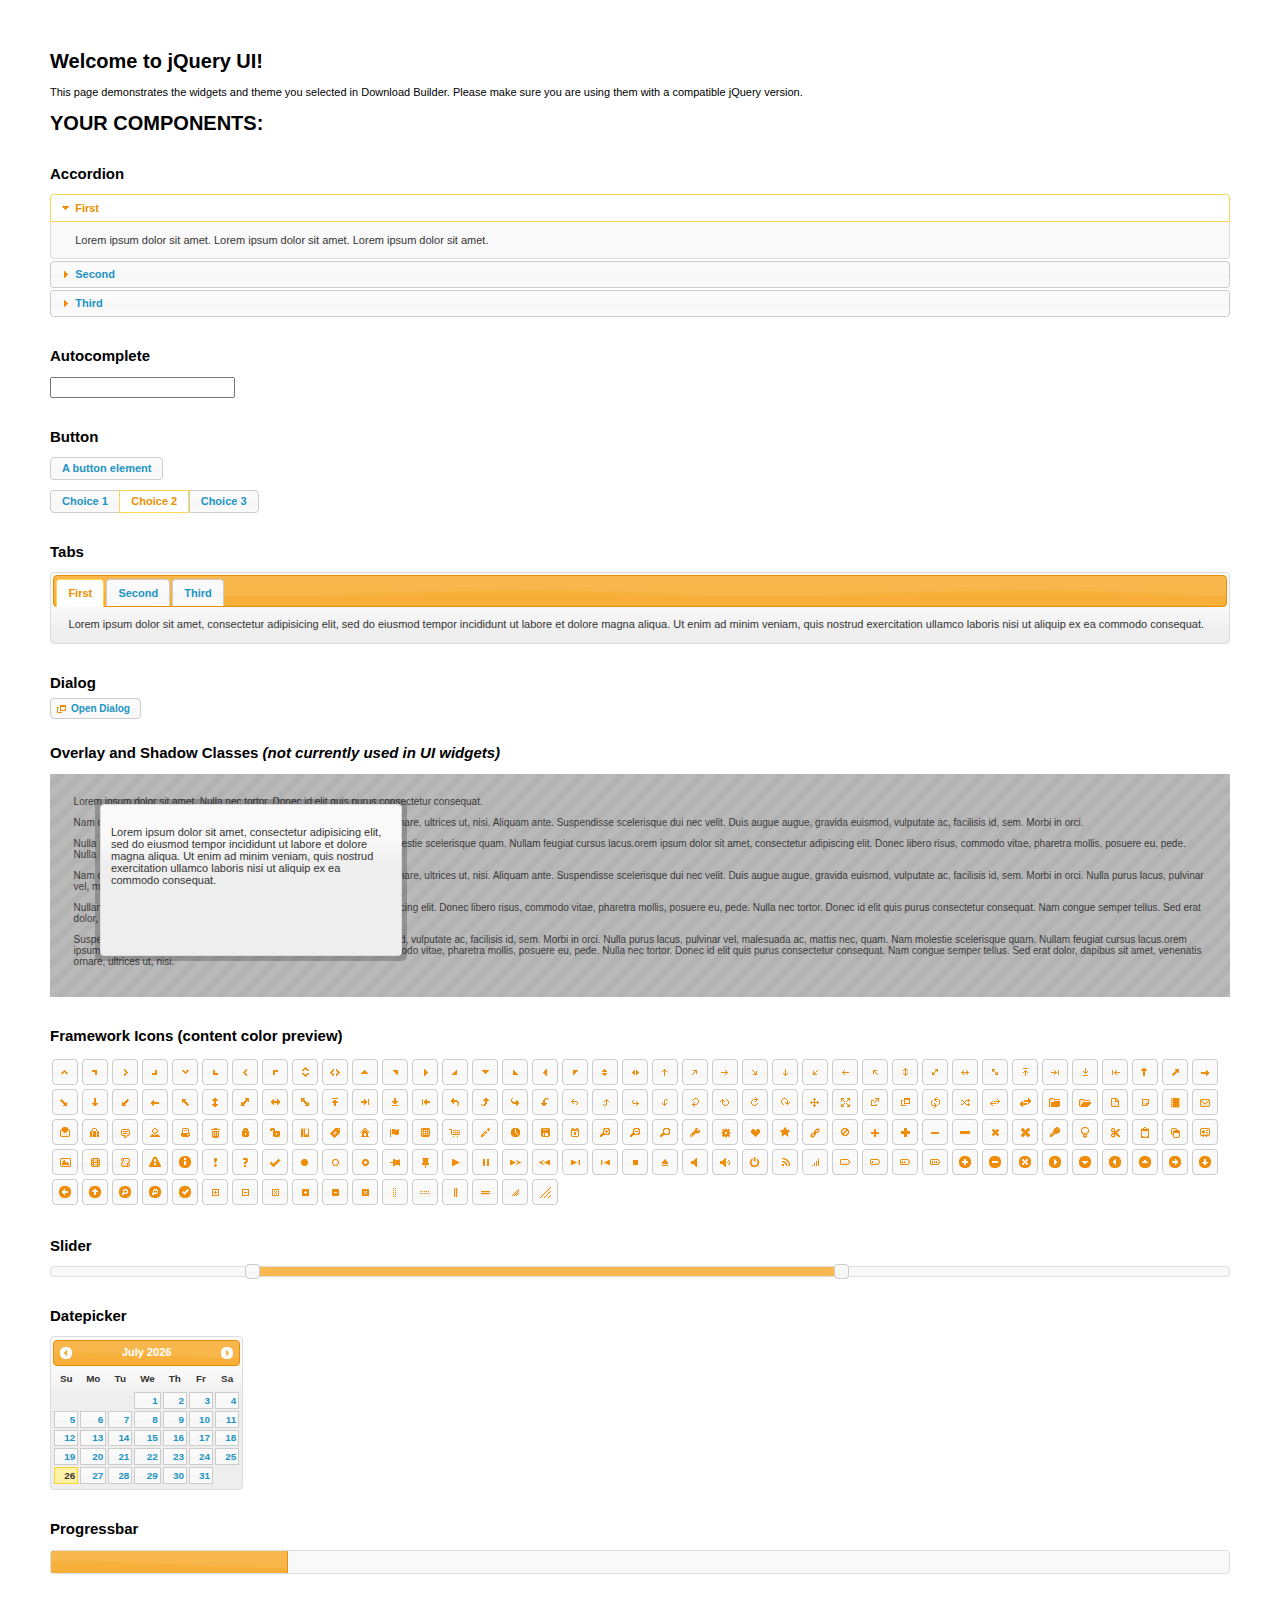
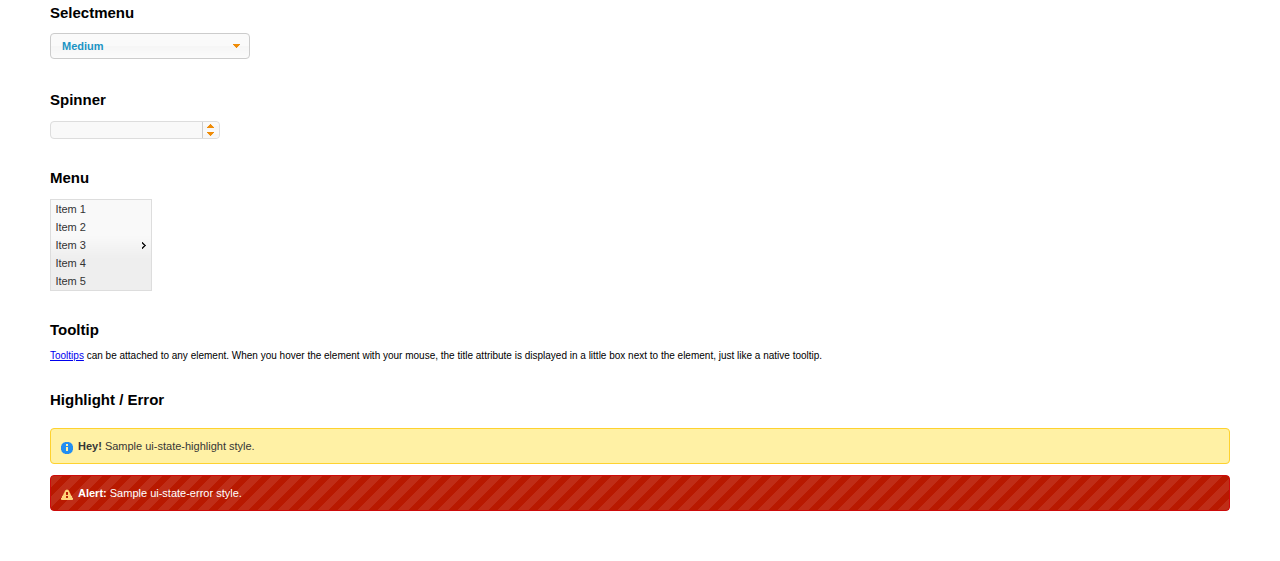
<file: bootstrap/jquery/jquery-ui-1.11.4/index.html>
<!doctype html>
<html lang="us">
<head>
	<meta charset="utf-8">
	<title>jQuery UI Example Page</title>
	<link href="jquery-ui.css" rel="stylesheet">
	<style>
	body{
		font: 62.5% "Trebuchet MS", sans-serif;
		margin: 50px;
	}
	.demoHeaders {
		margin-top: 2em;
	}
	#dialog-link {
		padding: .4em 1em .4em 20px;
		text-decoration: none;
		position: relative;
	}
	#dialog-link span.ui-icon {
		margin: 0 5px 0 0;
		position: absolute;
		left: .2em;
		top: 50%;
		margin-top: -8px;
	}
	#icons {
		margin: 0;
		padding: 0;
	}
	#icons li {
		margin: 2px;
		position: relative;
		padding: 4px 0;
		cursor: pointer;
		float: left;
		list-style: none;
	}
	#icons span.ui-icon {
		float: left;
		margin: 0 4px;
	}
	.fakewindowcontain .ui-widget-overlay {
		position: absolute;
	}
	select {
		width: 200px;
	}
	</style>
</head>
<body>

<h1>Welcome to jQuery UI!</h1>

<div class="ui-widget">
	<p>This page demonstrates the widgets and theme you selected in Download Builder. Please make sure you are using them with a compatible jQuery version.</p>
</div>

<h1>YOUR COMPONENTS:</h1>


<!-- Accordion -->
<h2 class="demoHeaders">Accordion</h2>
<div id="accordion">
	<h3>First</h3>
	<div>Lorem ipsum dolor sit amet. Lorem ipsum dolor sit amet. Lorem ipsum dolor sit amet.</div>
	<h3>Second</h3>
	<div>Phasellus mattis tincidunt nibh.</div>
	<h3>Third</h3>
	<div>Nam dui erat, auctor a, dignissim quis.</div>
</div>



<!-- Autocomplete -->
<h2 class="demoHeaders">Autocomplete</h2>
<div>
	<input id="autocomplete" title="type &quot;a&quot;">
</div>



<!-- Button -->
<h2 class="demoHeaders">Button</h2>
<button id="button">A button element</button>
<form style="margin-top: 1em;">
	<div id="radioset">
		<input type="radio" id="radio1" name="radio"><label for="radio1">Choice 1</label>
		<input type="radio" id="radio2" name="radio" checked="checked"><label for="radio2">Choice 2</label>
		<input type="radio" id="radio3" name="radio"><label for="radio3">Choice 3</label>
	</div>
</form>



<!-- Tabs -->
<h2 class="demoHeaders">Tabs</h2>
<div id="tabs">
	<ul>
		<li><a href="#tabs-1">First</a></li>
		<li><a href="#tabs-2">Second</a></li>
		<li><a href="#tabs-3">Third</a></li>
	</ul>
	<div id="tabs-1">Lorem ipsum dolor sit amet, consectetur adipisicing elit, sed do eiusmod tempor incididunt ut labore et dolore magna aliqua. Ut enim ad minim veniam, quis nostrud exercitation ullamco laboris nisi ut aliquip ex ea commodo consequat.</div>
	<div id="tabs-2">Phasellus mattis tincidunt nibh. Cras orci urna, blandit id, pretium vel, aliquet ornare, felis. Maecenas scelerisque sem non nisl. Fusce sed lorem in enim dictum bibendum.</div>
	<div id="tabs-3">Nam dui erat, auctor a, dignissim quis, sollicitudin eu, felis. Pellentesque nisi urna, interdum eget, sagittis et, consequat vestibulum, lacus. Mauris porttitor ullamcorper augue.</div>
</div>



<!-- Dialog NOTE: Dialog is not generated by UI in this demo so it can be visually styled in themeroller-->
<h2 class="demoHeaders">Dialog</h2>
<p><a href="#" id="dialog-link" class="ui-state-default ui-corner-all"><span class="ui-icon ui-icon-newwin"></span>Open Dialog</a></p>

<h2 class="demoHeaders">Overlay and Shadow Classes <em>(not currently used in UI widgets)</em></h2>
<div style="position: relative; width: 96%; height: 200px; padding:1% 2%; overflow:hidden;" class="fakewindowcontain">
	<p>Lorem ipsum dolor sit amet,  Nulla nec tortor. Donec id elit quis purus consectetur consequat. </p><p>Nam congue semper tellus. Sed erat dolor, dapibus sit amet, venenatis ornare, ultrices ut, nisi. Aliquam ante. Suspendisse scelerisque dui nec velit. Duis augue augue, gravida euismod, vulputate ac, facilisis id, sem. Morbi in orci. </p><p>Nulla purus lacus, pulvinar vel, malesuada ac, mattis nec, quam. Nam molestie scelerisque quam. Nullam feugiat cursus lacus.orem ipsum dolor sit amet, consectetur adipiscing elit. Donec libero risus, commodo vitae, pharetra mollis, posuere eu, pede. Nulla nec tortor. Donec id elit quis purus consectetur consequat. </p><p>Nam congue semper tellus. Sed erat dolor, dapibus sit amet, venenatis ornare, ultrices ut, nisi. Aliquam ante. Suspendisse scelerisque dui nec velit. Duis augue augue, gravida euismod, vulputate ac, facilisis id, sem. Morbi in orci. Nulla purus lacus, pulvinar vel, malesuada ac, mattis nec, quam. Nam molestie scelerisque quam. </p><p>Nullam feugiat cursus lacus.orem ipsum dolor sit amet, consectetur adipiscing elit. Donec libero risus, commodo vitae, pharetra mollis, posuere eu, pede. Nulla nec tortor. Donec id elit quis purus consectetur consequat. Nam congue semper tellus. Sed erat dolor, dapibus sit amet, venenatis ornare, ultrices ut, nisi. Aliquam ante. </p><p>Suspendisse scelerisque dui nec velit. Duis augue augue, gravida euismod, vulputate ac, facilisis id, sem. Morbi in orci. Nulla purus lacus, pulvinar vel, malesuada ac, mattis nec, quam. Nam molestie scelerisque quam. Nullam feugiat cursus lacus.orem ipsum dolor sit amet, consectetur adipiscing elit. Donec libero risus, commodo vitae, pharetra mollis, posuere eu, pede. Nulla nec tortor. Donec id elit quis purus consectetur consequat. Nam congue semper tellus. Sed erat dolor, dapibus sit amet, venenatis ornare, ultrices ut, nisi. </p>

	<!-- ui-dialog -->
	<div class="ui-overlay"><div class="ui-widget-overlay"></div><div class="ui-widget-shadow ui-corner-all" style="width: 302px; height: 152px; position: absolute; left: 50px; top: 30px;"></div></div>
	<div style="position: absolute; width: 280px; height: 130px;left: 50px; top: 30px; padding: 10px;" class="ui-widget ui-widget-content ui-corner-all">
		<div class="ui-dialog-content ui-widget-content" style="background: none; border: 0;">
			<p>Lorem ipsum dolor sit amet, consectetur adipisicing elit, sed do eiusmod tempor incididunt ut labore et dolore magna aliqua. Ut enim ad minim veniam, quis nostrud exercitation ullamco laboris nisi ut aliquip ex ea commodo consequat.</p>
		</div>
	</div>

</div>

<!-- ui-dialog -->
<div id="dialog" title="Dialog Title">
	<p>Lorem ipsum dolor sit amet, consectetur adipisicing elit, sed do eiusmod tempor incididunt ut labore et dolore magna aliqua. Ut enim ad minim veniam, quis nostrud exercitation ullamco laboris nisi ut aliquip ex ea commodo consequat.</p>
</div>



<h2 class="demoHeaders">Framework Icons (content color preview)</h2>
<ul id="icons" class="ui-widget ui-helper-clearfix">
	<li class="ui-state-default ui-corner-all" title=".ui-icon-carat-1-n"><span class="ui-icon ui-icon-carat-1-n"></span></li>
	<li class="ui-state-default ui-corner-all" title=".ui-icon-carat-1-ne"><span class="ui-icon ui-icon-carat-1-ne"></span></li>
	<li class="ui-state-default ui-corner-all" title=".ui-icon-carat-1-e"><span class="ui-icon ui-icon-carat-1-e"></span></li>
	<li class="ui-state-default ui-corner-all" title=".ui-icon-carat-1-se"><span class="ui-icon ui-icon-carat-1-se"></span></li>
	<li class="ui-state-default ui-corner-all" title=".ui-icon-carat-1-s"><span class="ui-icon ui-icon-carat-1-s"></span></li>
	<li class="ui-state-default ui-corner-all" title=".ui-icon-carat-1-sw"><span class="ui-icon ui-icon-carat-1-sw"></span></li>
	<li class="ui-state-default ui-corner-all" title=".ui-icon-carat-1-w"><span class="ui-icon ui-icon-carat-1-w"></span></li>
	<li class="ui-state-default ui-corner-all" title=".ui-icon-carat-1-nw"><span class="ui-icon ui-icon-carat-1-nw"></span></li>
	<li class="ui-state-default ui-corner-all" title=".ui-icon-carat-2-n-s"><span class="ui-icon ui-icon-carat-2-n-s"></span></li>
	<li class="ui-state-default ui-corner-all" title=".ui-icon-carat-2-e-w"><span class="ui-icon ui-icon-carat-2-e-w"></span></li>
	<li class="ui-state-default ui-corner-all" title=".ui-icon-triangle-1-n"><span class="ui-icon ui-icon-triangle-1-n"></span></li>
	<li class="ui-state-default ui-corner-all" title=".ui-icon-triangle-1-ne"><span class="ui-icon ui-icon-triangle-1-ne"></span></li>
	<li class="ui-state-default ui-corner-all" title=".ui-icon-triangle-1-e"><span class="ui-icon ui-icon-triangle-1-e"></span></li>
	<li class="ui-state-default ui-corner-all" title=".ui-icon-triangle-1-se"><span class="ui-icon ui-icon-triangle-1-se"></span></li>
	<li class="ui-state-default ui-corner-all" title=".ui-icon-triangle-1-s"><span class="ui-icon ui-icon-triangle-1-s"></span></li>
	<li class="ui-state-default ui-corner-all" title=".ui-icon-triangle-1-sw"><span class="ui-icon ui-icon-triangle-1-sw"></span></li>
	<li class="ui-state-default ui-corner-all" title=".ui-icon-triangle-1-w"><span class="ui-icon ui-icon-triangle-1-w"></span></li>
	<li class="ui-state-default ui-corner-all" title=".ui-icon-triangle-1-nw"><span class="ui-icon ui-icon-triangle-1-nw"></span></li>
	<li class="ui-state-default ui-corner-all" title=".ui-icon-triangle-2-n-s"><span class="ui-icon ui-icon-triangle-2-n-s"></span></li>
	<li class="ui-state-default ui-corner-all" title=".ui-icon-triangle-2-e-w"><span class="ui-icon ui-icon-triangle-2-e-w"></span></li>
	<li class="ui-state-default ui-corner-all" title=".ui-icon-arrow-1-n"><span class="ui-icon ui-icon-arrow-1-n"></span></li>
	<li class="ui-state-default ui-corner-all" title=".ui-icon-arrow-1-ne"><span class="ui-icon ui-icon-arrow-1-ne"></span></li>
	<li class="ui-state-default ui-corner-all" title=".ui-icon-arrow-1-e"><span class="ui-icon ui-icon-arrow-1-e"></span></li>
	<li class="ui-state-default ui-corner-all" title=".ui-icon-arrow-1-se"><span class="ui-icon ui-icon-arrow-1-se"></span></li>
	<li class="ui-state-default ui-corner-all" title=".ui-icon-arrow-1-s"><span class="ui-icon ui-icon-arrow-1-s"></span></li>
	<li class="ui-state-default ui-corner-all" title=".ui-icon-arrow-1-sw"><span class="ui-icon ui-icon-arrow-1-sw"></span></li>
	<li class="ui-state-default ui-corner-all" title=".ui-icon-arrow-1-w"><span class="ui-icon ui-icon-arrow-1-w"></span></li>
	<li class="ui-state-default ui-corner-all" title=".ui-icon-arrow-1-nw"><span class="ui-icon ui-icon-arrow-1-nw"></span></li>
	<li class="ui-state-default ui-corner-all" title=".ui-icon-arrow-2-n-s"><span class="ui-icon ui-icon-arrow-2-n-s"></span></li>
	<li class="ui-state-default ui-corner-all" title=".ui-icon-arrow-2-ne-sw"><span class="ui-icon ui-icon-arrow-2-ne-sw"></span></li>
	<li class="ui-state-default ui-corner-all" title=".ui-icon-arrow-2-e-w"><span class="ui-icon ui-icon-arrow-2-e-w"></span></li>
	<li class="ui-state-default ui-corner-all" title=".ui-icon-arrow-2-se-nw"><span class="ui-icon ui-icon-arrow-2-se-nw"></span></li>
	<li class="ui-state-default ui-corner-all" title=".ui-icon-arrowstop-1-n"><span class="ui-icon ui-icon-arrowstop-1-n"></span></li>
	<li class="ui-state-default ui-corner-all" title=".ui-icon-arrowstop-1-e"><span class="ui-icon ui-icon-arrowstop-1-e"></span></li>
	<li class="ui-state-default ui-corner-all" title=".ui-icon-arrowstop-1-s"><span class="ui-icon ui-icon-arrowstop-1-s"></span></li>
	<li class="ui-state-default ui-corner-all" title=".ui-icon-arrowstop-1-w"><span class="ui-icon ui-icon-arrowstop-1-w"></span></li>
	<li class="ui-state-default ui-corner-all" title=".ui-icon-arrowthick-1-n"><span class="ui-icon ui-icon-arrowthick-1-n"></span></li>
	<li class="ui-state-default ui-corner-all" title=".ui-icon-arrowthick-1-ne"><span class="ui-icon ui-icon-arrowthick-1-ne"></span></li>
	<li class="ui-state-default ui-corner-all" title=".ui-icon-arrowthick-1-e"><span class="ui-icon ui-icon-arrowthick-1-e"></span></li>
	<li class="ui-state-default ui-corner-all" title=".ui-icon-arrowthick-1-se"><span class="ui-icon ui-icon-arrowthick-1-se"></span></li>
	<li class="ui-state-default ui-corner-all" title=".ui-icon-arrowthick-1-s"><span class="ui-icon ui-icon-arrowthick-1-s"></span></li>
	<li class="ui-state-default ui-corner-all" title=".ui-icon-arrowthick-1-sw"><span class="ui-icon ui-icon-arrowthick-1-sw"></span></li>
	<li class="ui-state-default ui-corner-all" title=".ui-icon-arrowthick-1-w"><span class="ui-icon ui-icon-arrowthick-1-w"></span></li>
	<li class="ui-state-default ui-corner-all" title=".ui-icon-arrowthick-1-nw"><span class="ui-icon ui-icon-arrowthick-1-nw"></span></li>
	<li class="ui-state-default ui-corner-all" title=".ui-icon-arrowthick-2-n-s"><span class="ui-icon ui-icon-arrowthick-2-n-s"></span></li>
	<li class="ui-state-default ui-corner-all" title=".ui-icon-arrowthick-2-ne-sw"><span class="ui-icon ui-icon-arrowthick-2-ne-sw"></span></li>
	<li class="ui-state-default ui-corner-all" title=".ui-icon-arrowthick-2-e-w"><span class="ui-icon ui-icon-arrowthick-2-e-w"></span></li>
	<li class="ui-state-default ui-corner-all" title=".ui-icon-arrowthick-2-se-nw"><span class="ui-icon ui-icon-arrowthick-2-se-nw"></span></li>
	<li class="ui-state-default ui-corner-all" title=".ui-icon-arrowthickstop-1-n"><span class="ui-icon ui-icon-arrowthickstop-1-n"></span></li>
	<li class="ui-state-default ui-corner-all" title=".ui-icon-arrowthickstop-1-e"><span class="ui-icon ui-icon-arrowthickstop-1-e"></span></li>
	<li class="ui-state-default ui-corner-all" title=".ui-icon-arrowthickstop-1-s"><span class="ui-icon ui-icon-arrowthickstop-1-s"></span></li>
	<li class="ui-state-default ui-corner-all" title=".ui-icon-arrowthickstop-1-w"><span class="ui-icon ui-icon-arrowthickstop-1-w"></span></li>
	<li class="ui-state-default ui-corner-all" title=".ui-icon-arrowreturnthick-1-w"><span class="ui-icon ui-icon-arrowreturnthick-1-w"></span></li>
	<li class="ui-state-default ui-corner-all" title=".ui-icon-arrowreturnthick-1-n"><span class="ui-icon ui-icon-arrowreturnthick-1-n"></span></li>
	<li class="ui-state-default ui-corner-all" title=".ui-icon-arrowreturnthick-1-e"><span class="ui-icon ui-icon-arrowreturnthick-1-e"></span></li>
	<li class="ui-state-default ui-corner-all" title=".ui-icon-arrowreturnthick-1-s"><span class="ui-icon ui-icon-arrowreturnthick-1-s"></span></li>
	<li class="ui-state-default ui-corner-all" title=".ui-icon-arrowreturn-1-w"><span class="ui-icon ui-icon-arrowreturn-1-w"></span></li>
	<li class="ui-state-default ui-corner-all" title=".ui-icon-arrowreturn-1-n"><span class="ui-icon ui-icon-arrowreturn-1-n"></span></li>
	<li class="ui-state-default ui-corner-all" title=".ui-icon-arrowreturn-1-e"><span class="ui-icon ui-icon-arrowreturn-1-e"></span></li>
	<li class="ui-state-default ui-corner-all" title=".ui-icon-arrowreturn-1-s"><span class="ui-icon ui-icon-arrowreturn-1-s"></span></li>
	<li class="ui-state-default ui-corner-all" title=".ui-icon-arrowrefresh-1-w"><span class="ui-icon ui-icon-arrowrefresh-1-w"></span></li>
	<li class="ui-state-default ui-corner-all" title=".ui-icon-arrowrefresh-1-n"><span class="ui-icon ui-icon-arrowrefresh-1-n"></span></li>
	<li class="ui-state-default ui-corner-all" title=".ui-icon-arrowrefresh-1-e"><span class="ui-icon ui-icon-arrowrefresh-1-e"></span></li>
	<li class="ui-state-default ui-corner-all" title=".ui-icon-arrowrefresh-1-s"><span class="ui-icon ui-icon-arrowrefresh-1-s"></span></li>
	<li class="ui-state-default ui-corner-all" title=".ui-icon-arrow-4"><span class="ui-icon ui-icon-arrow-4"></span></li>
	<li class="ui-state-default ui-corner-all" title=".ui-icon-arrow-4-diag"><span class="ui-icon ui-icon-arrow-4-diag"></span></li>
	<li class="ui-state-default ui-corner-all" title=".ui-icon-extlink"><span class="ui-icon ui-icon-extlink"></span></li>
	<li class="ui-state-default ui-corner-all" title=".ui-icon-newwin"><span class="ui-icon ui-icon-newwin"></span></li>
	<li class="ui-state-default ui-corner-all" title=".ui-icon-refresh"><span class="ui-icon ui-icon-refresh"></span></li>
	<li class="ui-state-default ui-corner-all" title=".ui-icon-shuffle"><span class="ui-icon ui-icon-shuffle"></span></li>
	<li class="ui-state-default ui-corner-all" title=".ui-icon-transfer-e-w"><span class="ui-icon ui-icon-transfer-e-w"></span></li>
	<li class="ui-state-default ui-corner-all" title=".ui-icon-transferthick-e-w"><span class="ui-icon ui-icon-transferthick-e-w"></span></li>
	<li class="ui-state-default ui-corner-all" title=".ui-icon-folder-collapsed"><span class="ui-icon ui-icon-folder-collapsed"></span></li>
	<li class="ui-state-default ui-corner-all" title=".ui-icon-folder-open"><span class="ui-icon ui-icon-folder-open"></span></li>
	<li class="ui-state-default ui-corner-all" title=".ui-icon-document"><span class="ui-icon ui-icon-document"></span></li>
	<li class="ui-state-default ui-corner-all" title=".ui-icon-document-b"><span class="ui-icon ui-icon-document-b"></span></li>
	<li class="ui-state-default ui-corner-all" title=".ui-icon-note"><span class="ui-icon ui-icon-note"></span></li>
	<li class="ui-state-default ui-corner-all" title=".ui-icon-mail-closed"><span class="ui-icon ui-icon-mail-closed"></span></li>
	<li class="ui-state-default ui-corner-all" title=".ui-icon-mail-open"><span class="ui-icon ui-icon-mail-open"></span></li>
	<li class="ui-state-default ui-corner-all" title=".ui-icon-suitcase"><span class="ui-icon ui-icon-suitcase"></span></li>
	<li class="ui-state-default ui-corner-all" title=".ui-icon-comment"><span class="ui-icon ui-icon-comment"></span></li>
	<li class="ui-state-default ui-corner-all" title=".ui-icon-person"><span class="ui-icon ui-icon-person"></span></li>
	<li class="ui-state-default ui-corner-all" title=".ui-icon-print"><span class="ui-icon ui-icon-print"></span></li>
	<li class="ui-state-default ui-corner-all" title=".ui-icon-trash"><span class="ui-icon ui-icon-trash"></span></li>
	<li class="ui-state-default ui-corner-all" title=".ui-icon-locked"><span class="ui-icon ui-icon-locked"></span></li>
	<li class="ui-state-default ui-corner-all" title=".ui-icon-unlocked"><span class="ui-icon ui-icon-unlocked"></span></li>
	<li class="ui-state-default ui-corner-all" title=".ui-icon-bookmark"><span class="ui-icon ui-icon-bookmark"></span></li>
	<li class="ui-state-default ui-corner-all" title=".ui-icon-tag"><span class="ui-icon ui-icon-tag"></span></li>
	<li class="ui-state-default ui-corner-all" title=".ui-icon-home"><span class="ui-icon ui-icon-home"></span></li>
	<li class="ui-state-default ui-corner-all" title=".ui-icon-flag"><span class="ui-icon ui-icon-flag"></span></li>
	<li class="ui-state-default ui-corner-all" title=".ui-icon-calculator"><span class="ui-icon ui-icon-calculator"></span></li>
	<li class="ui-state-default ui-corner-all" title=".ui-icon-cart"><span class="ui-icon ui-icon-cart"></span></li>
	<li class="ui-state-default ui-corner-all" title=".ui-icon-pencil"><span class="ui-icon ui-icon-pencil"></span></li>
	<li class="ui-state-default ui-corner-all" title=".ui-icon-clock"><span class="ui-icon ui-icon-clock"></span></li>
	<li class="ui-state-default ui-corner-all" title=".ui-icon-disk"><span class="ui-icon ui-icon-disk"></span></li>
	<li class="ui-state-default ui-corner-all" title=".ui-icon-calendar"><span class="ui-icon ui-icon-calendar"></span></li>
	<li class="ui-state-default ui-corner-all" title=".ui-icon-zoomin"><span class="ui-icon ui-icon-zoomin"></span></li>
	<li class="ui-state-default ui-corner-all" title=".ui-icon-zoomout"><span class="ui-icon ui-icon-zoomout"></span></li>
	<li class="ui-state-default ui-corner-all" title=".ui-icon-search"><span class="ui-icon ui-icon-search"></span></li>
	<li class="ui-state-default ui-corner-all" title=".ui-icon-wrench"><span class="ui-icon ui-icon-wrench"></span></li>
	<li class="ui-state-default ui-corner-all" title=".ui-icon-gear"><span class="ui-icon ui-icon-gear"></span></li>
	<li class="ui-state-default ui-corner-all" title=".ui-icon-heart"><span class="ui-icon ui-icon-heart"></span></li>
	<li class="ui-state-default ui-corner-all" title=".ui-icon-star"><span class="ui-icon ui-icon-star"></span></li>
	<li class="ui-state-default ui-corner-all" title=".ui-icon-link"><span class="ui-icon ui-icon-link"></span></li>
	<li class="ui-state-default ui-corner-all" title=".ui-icon-cancel"><span class="ui-icon ui-icon-cancel"></span></li>
	<li class="ui-state-default ui-corner-all" title=".ui-icon-plus"><span class="ui-icon ui-icon-plus"></span></li>
	<li class="ui-state-default ui-corner-all" title=".ui-icon-plusthick"><span class="ui-icon ui-icon-plusthick"></span></li>
	<li class="ui-state-default ui-corner-all" title=".ui-icon-minus"><span class="ui-icon ui-icon-minus"></span></li>
	<li class="ui-state-default ui-corner-all" title=".ui-icon-minusthick"><span class="ui-icon ui-icon-minusthick"></span></li>
	<li class="ui-state-default ui-corner-all" title=".ui-icon-close"><span class="ui-icon ui-icon-close"></span></li>
	<li class="ui-state-default ui-corner-all" title=".ui-icon-closethick"><span class="ui-icon ui-icon-closethick"></span></li>
	<li class="ui-state-default ui-corner-all" title=".ui-icon-key"><span class="ui-icon ui-icon-key"></span></li>
	<li class="ui-state-default ui-corner-all" title=".ui-icon-lightbulb"><span class="ui-icon ui-icon-lightbulb"></span></li>
	<li class="ui-state-default ui-corner-all" title=".ui-icon-scissors"><span class="ui-icon ui-icon-scissors"></span></li>
	<li class="ui-state-default ui-corner-all" title=".ui-icon-clipboard"><span class="ui-icon ui-icon-clipboard"></span></li>
	<li class="ui-state-default ui-corner-all" title=".ui-icon-copy"><span class="ui-icon ui-icon-copy"></span></li>
	<li class="ui-state-default ui-corner-all" title=".ui-icon-contact"><span class="ui-icon ui-icon-contact"></span></li>
	<li class="ui-state-default ui-corner-all" title=".ui-icon-image"><span class="ui-icon ui-icon-image"></span></li>
	<li class="ui-state-default ui-corner-all" title=".ui-icon-video"><span class="ui-icon ui-icon-video"></span></li>
	<li class="ui-state-default ui-corner-all" title=".ui-icon-script"><span class="ui-icon ui-icon-script"></span></li>
	<li class="ui-state-default ui-corner-all" title=".ui-icon-alert"><span class="ui-icon ui-icon-alert"></span></li>
	<li class="ui-state-default ui-corner-all" title=".ui-icon-info"><span class="ui-icon ui-icon-info"></span></li>
	<li class="ui-state-default ui-corner-all" title=".ui-icon-notice"><span class="ui-icon ui-icon-notice"></span></li>
	<li class="ui-state-default ui-corner-all" title=".ui-icon-help"><span class="ui-icon ui-icon-help"></span></li>
	<li class="ui-state-default ui-corner-all" title=".ui-icon-check"><span class="ui-icon ui-icon-check"></span></li>
	<li class="ui-state-default ui-corner-all" title=".ui-icon-bullet"><span class="ui-icon ui-icon-bullet"></span></li>
	<li class="ui-state-default ui-corner-all" title=".ui-icon-radio-off"><span class="ui-icon ui-icon-radio-off"></span></li>
	<li class="ui-state-default ui-corner-all" title=".ui-icon-radio-on"><span class="ui-icon ui-icon-radio-on"></span></li>
	<li class="ui-state-default ui-corner-all" title=".ui-icon-pin-w"><span class="ui-icon ui-icon-pin-w"></span></li>
	<li class="ui-state-default ui-corner-all" title=".ui-icon-pin-s"><span class="ui-icon ui-icon-pin-s"></span></li>
	<li class="ui-state-default ui-corner-all" title=".ui-icon-play"><span class="ui-icon ui-icon-play"></span></li>
	<li class="ui-state-default ui-corner-all" title=".ui-icon-pause"><span class="ui-icon ui-icon-pause"></span></li>
	<li class="ui-state-default ui-corner-all" title=".ui-icon-seek-next"><span class="ui-icon ui-icon-seek-next"></span></li>
	<li class="ui-state-default ui-corner-all" title=".ui-icon-seek-prev"><span class="ui-icon ui-icon-seek-prev"></span></li>
	<li class="ui-state-default ui-corner-all" title=".ui-icon-seek-end"><span class="ui-icon ui-icon-seek-end"></span></li>
	<li class="ui-state-default ui-corner-all" title=".ui-icon-seek-first"><span class="ui-icon ui-icon-seek-first"></span></li>
	<li class="ui-state-default ui-corner-all" title=".ui-icon-stop"><span class="ui-icon ui-icon-stop"></span></li>
	<li class="ui-state-default ui-corner-all" title=".ui-icon-eject"><span class="ui-icon ui-icon-eject"></span></li>
	<li class="ui-state-default ui-corner-all" title=".ui-icon-volume-off"><span class="ui-icon ui-icon-volume-off"></span></li>
	<li class="ui-state-default ui-corner-all" title=".ui-icon-volume-on"><span class="ui-icon ui-icon-volume-on"></span></li>
	<li class="ui-state-default ui-corner-all" title=".ui-icon-power"><span class="ui-icon ui-icon-power"></span></li>
	<li class="ui-state-default ui-corner-all" title=".ui-icon-signal-diag"><span class="ui-icon ui-icon-signal-diag"></span></li>
	<li class="ui-state-default ui-corner-all" title=".ui-icon-signal"><span class="ui-icon ui-icon-signal"></span></li>
	<li class="ui-state-default ui-corner-all" title=".ui-icon-battery-0"><span class="ui-icon ui-icon-battery-0"></span></li>
	<li class="ui-state-default ui-corner-all" title=".ui-icon-battery-1"><span class="ui-icon ui-icon-battery-1"></span></li>
	<li class="ui-state-default ui-corner-all" title=".ui-icon-battery-2"><span class="ui-icon ui-icon-battery-2"></span></li>
	<li class="ui-state-default ui-corner-all" title=".ui-icon-battery-3"><span class="ui-icon ui-icon-battery-3"></span></li>
	<li class="ui-state-default ui-corner-all" title=".ui-icon-circle-plus"><span class="ui-icon ui-icon-circle-plus"></span></li>
	<li class="ui-state-default ui-corner-all" title=".ui-icon-circle-minus"><span class="ui-icon ui-icon-circle-minus"></span></li>
	<li class="ui-state-default ui-corner-all" title=".ui-icon-circle-close"><span class="ui-icon ui-icon-circle-close"></span></li>
	<li class="ui-state-default ui-corner-all" title=".ui-icon-circle-triangle-e"><span class="ui-icon ui-icon-circle-triangle-e"></span></li>
	<li class="ui-state-default ui-corner-all" title=".ui-icon-circle-triangle-s"><span class="ui-icon ui-icon-circle-triangle-s"></span></li>
	<li class="ui-state-default ui-corner-all" title=".ui-icon-circle-triangle-w"><span class="ui-icon ui-icon-circle-triangle-w"></span></li>
	<li class="ui-state-default ui-corner-all" title=".ui-icon-circle-triangle-n"><span class="ui-icon ui-icon-circle-triangle-n"></span></li>
	<li class="ui-state-default ui-corner-all" title=".ui-icon-circle-arrow-e"><span class="ui-icon ui-icon-circle-arrow-e"></span></li>
	<li class="ui-state-default ui-corner-all" title=".ui-icon-circle-arrow-s"><span class="ui-icon ui-icon-circle-arrow-s"></span></li>
	<li class="ui-state-default ui-corner-all" title=".ui-icon-circle-arrow-w"><span class="ui-icon ui-icon-circle-arrow-w"></span></li>
	<li class="ui-state-default ui-corner-all" title=".ui-icon-circle-arrow-n"><span class="ui-icon ui-icon-circle-arrow-n"></span></li>
	<li class="ui-state-default ui-corner-all" title=".ui-icon-circle-zoomin"><span class="ui-icon ui-icon-circle-zoomin"></span></li>
	<li class="ui-state-default ui-corner-all" title=".ui-icon-circle-zoomout"><span class="ui-icon ui-icon-circle-zoomout"></span></li>
	<li class="ui-state-default ui-corner-all" title=".ui-icon-circle-check"><span class="ui-icon ui-icon-circle-check"></span></li>
	<li class="ui-state-default ui-corner-all" title=".ui-icon-circlesmall-plus"><span class="ui-icon ui-icon-circlesmall-plus"></span></li>
	<li class="ui-state-default ui-corner-all" title=".ui-icon-circlesmall-minus"><span class="ui-icon ui-icon-circlesmall-minus"></span></li>
	<li class="ui-state-default ui-corner-all" title=".ui-icon-circlesmall-close"><span class="ui-icon ui-icon-circlesmall-close"></span></li>
	<li class="ui-state-default ui-corner-all" title=".ui-icon-squaresmall-plus"><span class="ui-icon ui-icon-squaresmall-plus"></span></li>
	<li class="ui-state-default ui-corner-all" title=".ui-icon-squaresmall-minus"><span class="ui-icon ui-icon-squaresmall-minus"></span></li>
	<li class="ui-state-default ui-corner-all" title=".ui-icon-squaresmall-close"><span class="ui-icon ui-icon-squaresmall-close"></span></li>
	<li class="ui-state-default ui-corner-all" title=".ui-icon-grip-dotted-vertical"><span class="ui-icon ui-icon-grip-dotted-vertical"></span></li>
	<li class="ui-state-default ui-corner-all" title=".ui-icon-grip-dotted-horizontal"><span class="ui-icon ui-icon-grip-dotted-horizontal"></span></li>
	<li class="ui-state-default ui-corner-all" title=".ui-icon-grip-solid-vertical"><span class="ui-icon ui-icon-grip-solid-vertical"></span></li>
	<li class="ui-state-default ui-corner-all" title=".ui-icon-grip-solid-horizontal"><span class="ui-icon ui-icon-grip-solid-horizontal"></span></li>
	<li class="ui-state-default ui-corner-all" title=".ui-icon-gripsmall-diagonal-se"><span class="ui-icon ui-icon-gripsmall-diagonal-se"></span></li>
	<li class="ui-state-default ui-corner-all" title=".ui-icon-grip-diagonal-se"><span class="ui-icon ui-icon-grip-diagonal-se"></span></li>
</ul>


<!-- Slider -->
<h2 class="demoHeaders">Slider</h2>
<div id="slider"></div>



<!-- Datepicker -->
<h2 class="demoHeaders">Datepicker</h2>
<div id="datepicker"></div>



<!-- Progressbar -->
<h2 class="demoHeaders">Progressbar</h2>
<div id="progressbar"></div>



<!-- Progressbar -->
<h2 class="demoHeaders">Selectmenu</h2>
<select id="selectmenu">
	<option>Slower</option>
	<option>Slow</option>
	<option selected="selected">Medium</option>
	<option>Fast</option>
	<option>Faster</option>
</select>



<!-- Spinner -->
<h2 class="demoHeaders">Spinner</h2>
<input id="spinner">



<!-- Menu -->
<h2 class="demoHeaders">Menu</h2>
<ul style="width:100px;" id="menu">
	<li>Item 1</li>
	<li>Item 2</li>
	<li>Item 3
		<ul>
			<li>Item 3-1</li>
			<li>Item 3-2</li>
			<li>Item 3-3</li>
			<li>Item 3-4</li>
			<li>Item 3-5</li>
		</ul>
	</li>
	<li>Item 4</li>
	<li>Item 5</li>
</ul>



<!-- Tooltip -->
<h2 class="demoHeaders">Tooltip</h2>
<p id="tooltip">
	<a href="#" title="That&apos;s what this widget is">Tooltips</a> can be attached to any element. When you hover
the element with your mouse, the title attribute is displayed in a little box next to the element, just like a native tooltip.
</p>


<!-- Highlight / Error -->
<h2 class="demoHeaders">Highlight / Error</h2>
<div class="ui-widget">
	<div class="ui-state-highlight ui-corner-all" style="margin-top: 20px; padding: 0 .7em;">
		<p><span class="ui-icon ui-icon-info" style="float: left; margin-right: .3em;"></span>
		<strong>Hey!</strong> Sample ui-state-highlight style.</p>
	</div>
</div>
<br>
<div class="ui-widget">
	<div class="ui-state-error ui-corner-all" style="padding: 0 .7em;">
		<p><span class="ui-icon ui-icon-alert" style="float: left; margin-right: .3em;"></span>
		<strong>Alert:</strong> Sample ui-state-error style.</p>
	</div>
</div>

<script src="external/jquery/jquery.js"></script>
<script src="jquery-ui.js"></script>
<script>

$( "#accordion" ).accordion();



var availableTags = [
	"ActionScript",
	"AppleScript",
	"Asp",
	"BASIC",
	"C",
	"C++",
	"Clojure",
	"COBOL",
	"ColdFusion",
	"Erlang",
	"Fortran",
	"Groovy",
	"Haskell",
	"Java",
	"JavaScript",
	"Lisp",
	"Perl",
	"PHP",
	"Python",
	"Ruby",
	"Scala",
	"Scheme"
];
$( "#autocomplete" ).autocomplete({
	source: availableTags
});



$( "#button" ).button();
$( "#radioset" ).buttonset();



$( "#tabs" ).tabs();



$( "#dialog" ).dialog({
	autoOpen: false,
	width: 400,
	buttons: [
		{
			text: "Ok",
			click: function() {
				$( this ).dialog( "close" );
			}
		},
		{
			text: "Cancel",
			click: function() {
				$( this ).dialog( "close" );
			}
		}
	]
});

// Link to open the dialog
$( "#dialog-link" ).click(function( event ) {
	$( "#dialog" ).dialog( "open" );
	event.preventDefault();
});



$( "#datepicker" ).datepicker({
	inline: true
});



$( "#slider" ).slider({
	range: true,
	values: [ 17, 67 ]
});



$( "#progressbar" ).progressbar({
	value: 20
});



$( "#spinner" ).spinner();



$( "#menu" ).menu();



$( "#tooltip" ).tooltip();



$( "#selectmenu" ).selectmenu();


// Hover states on the static widgets
$( "#dialog-link, #icons li" ).hover(
	function() {
		$( this ).addClass( "ui-state-hover" );
	},
	function() {
		$( this ).removeClass( "ui-state-hover" );
	}
);
</script>
</body>
</html>
</file>
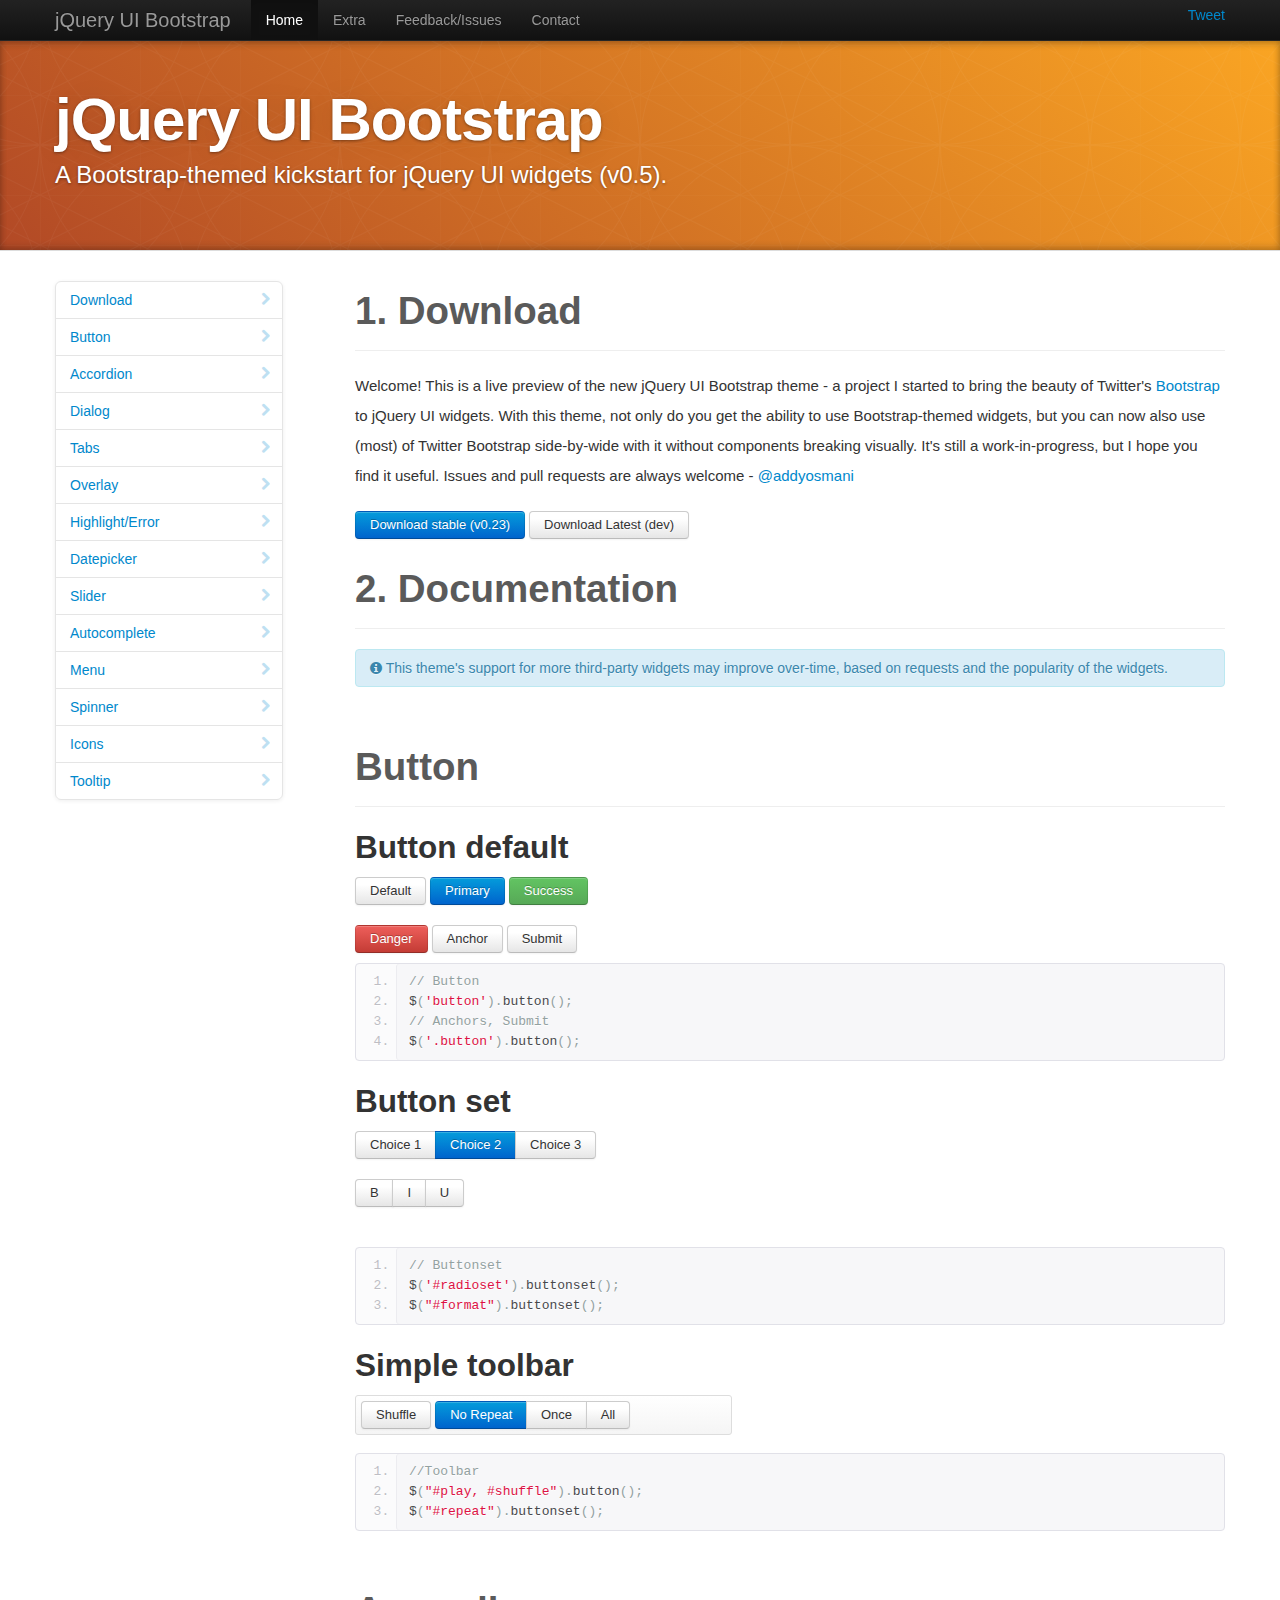
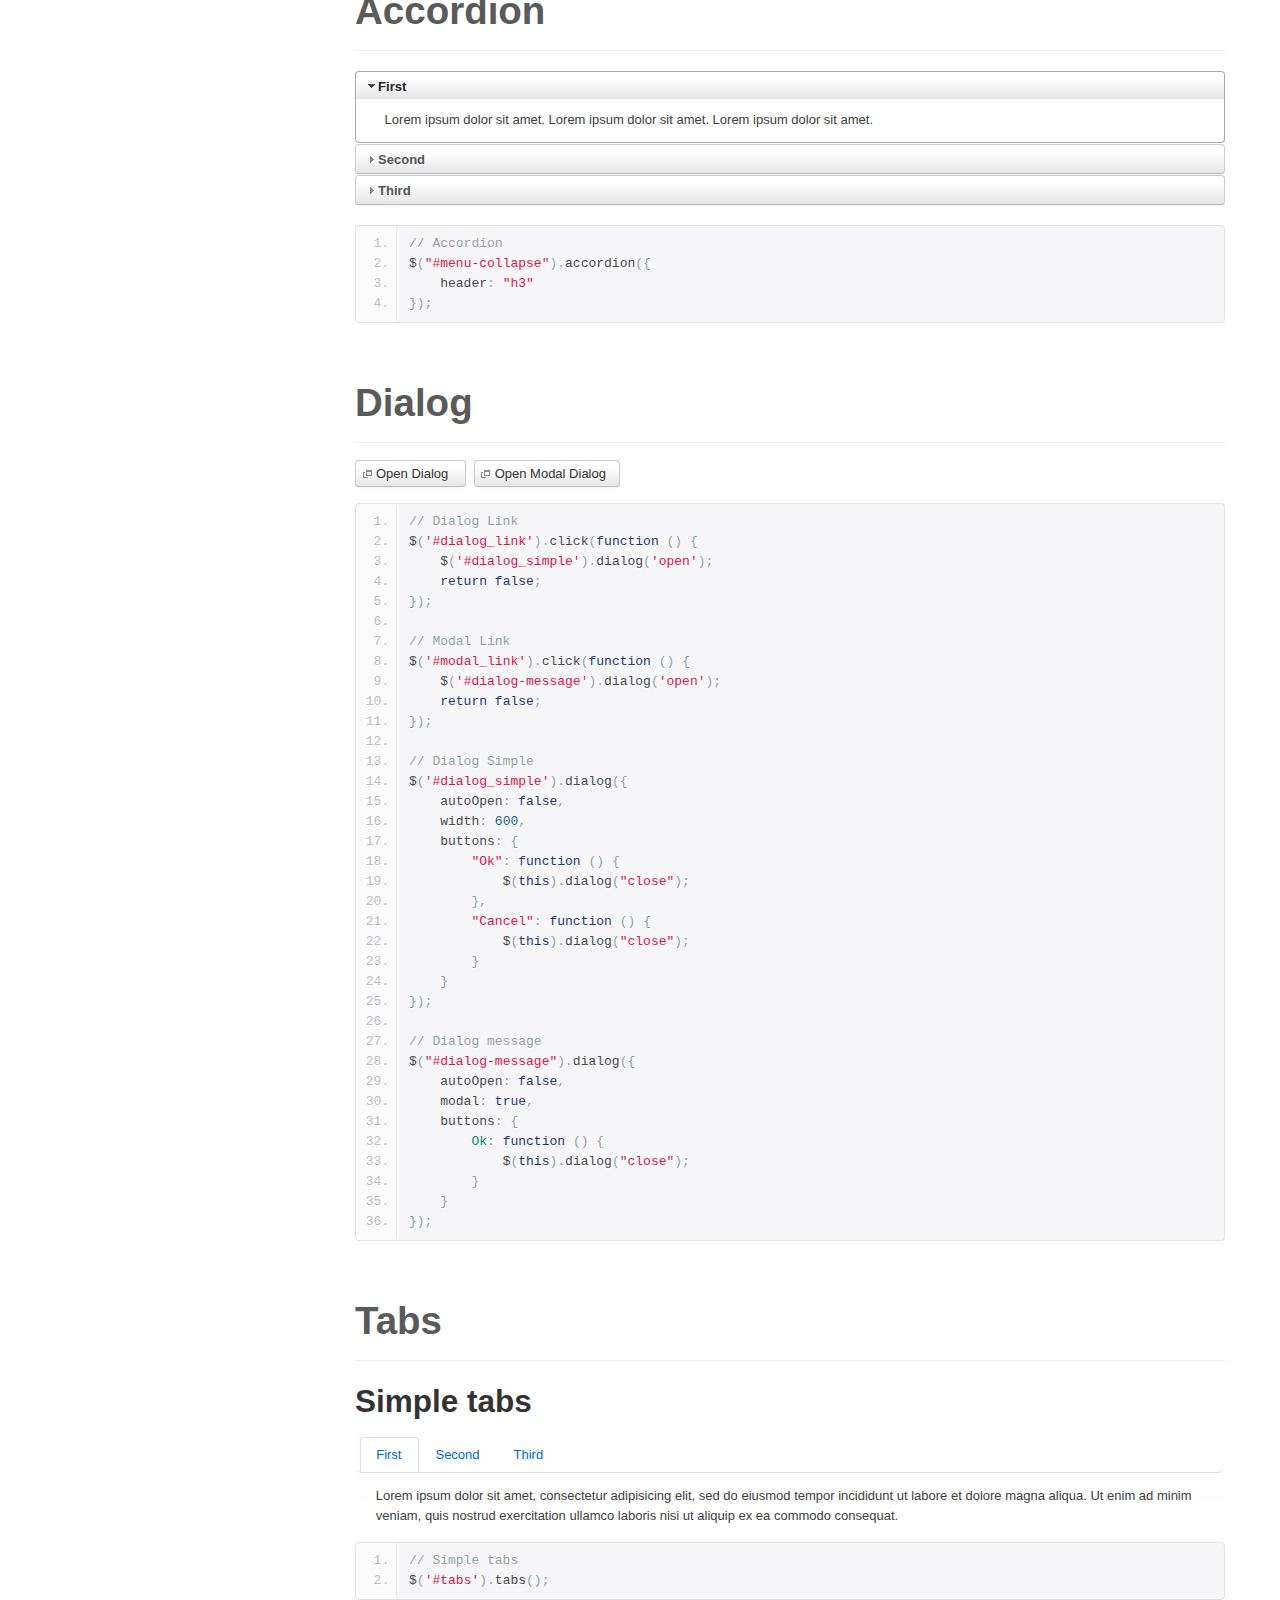
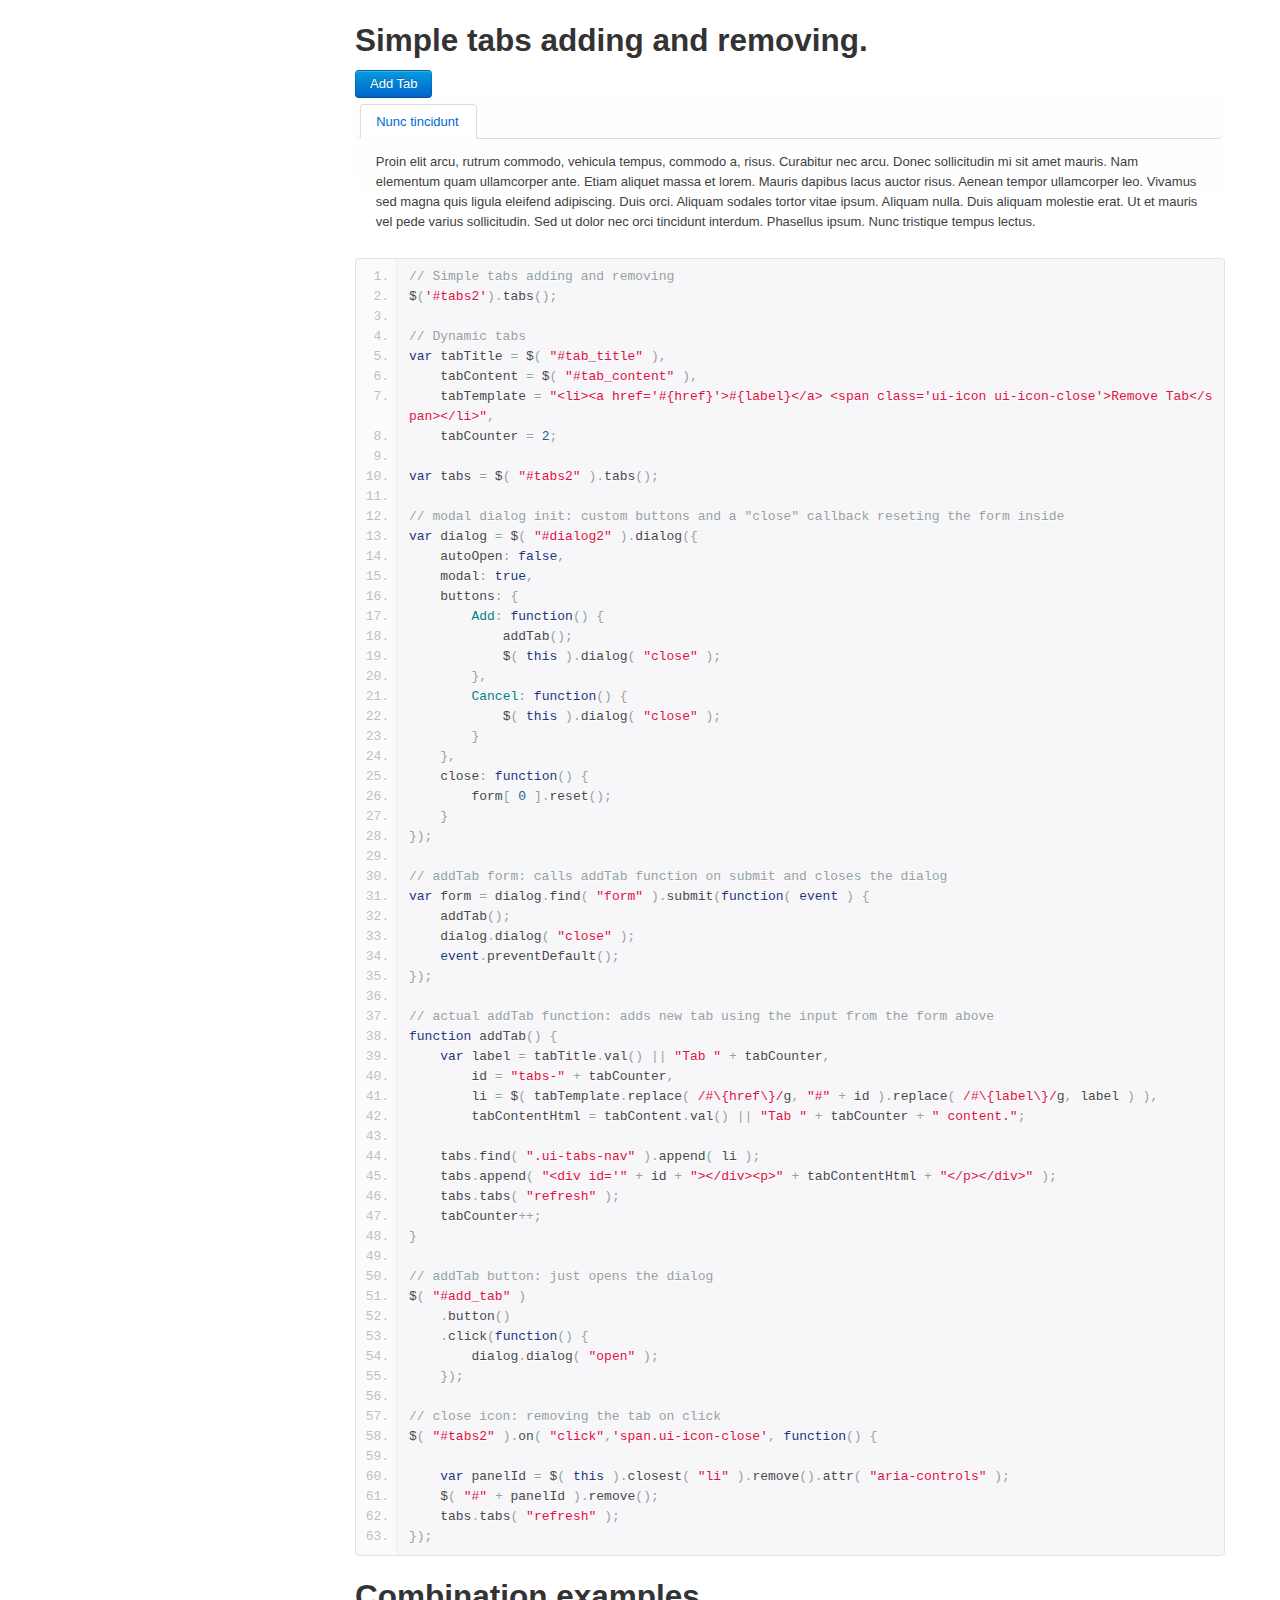
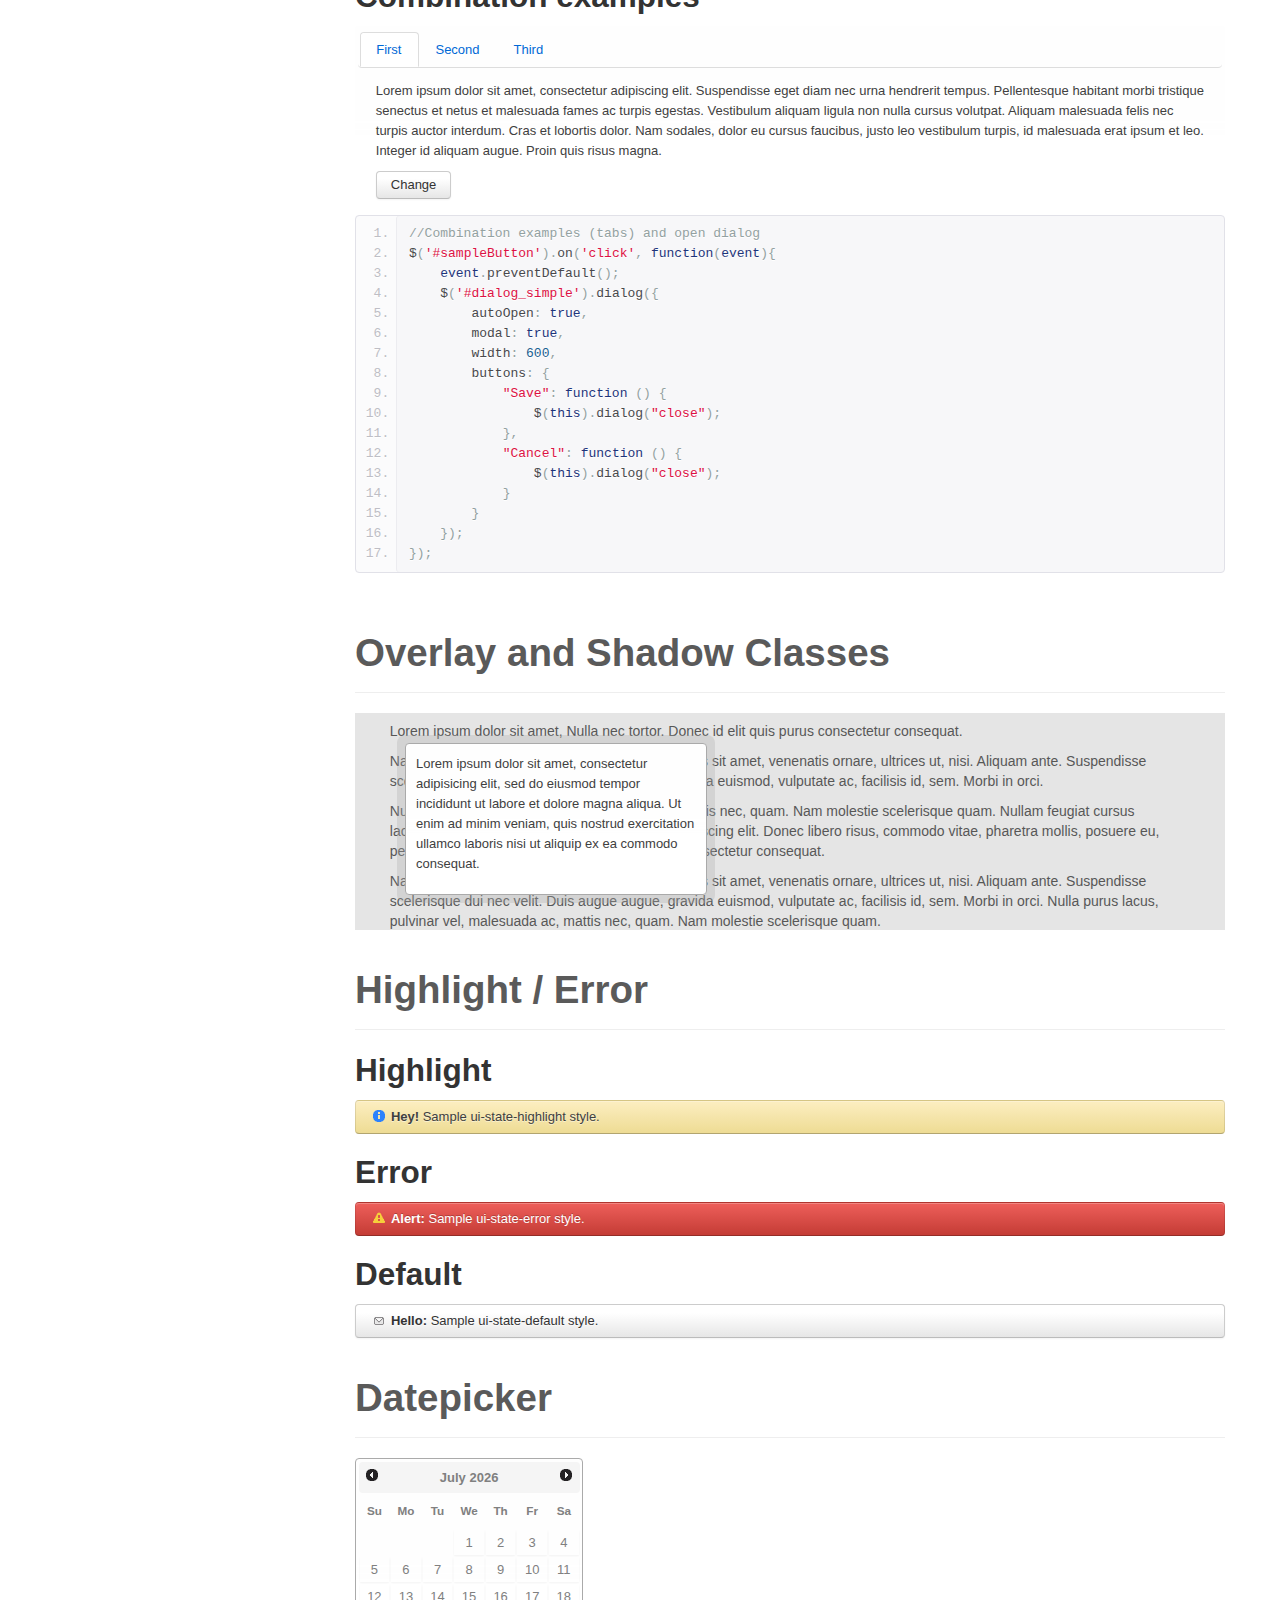
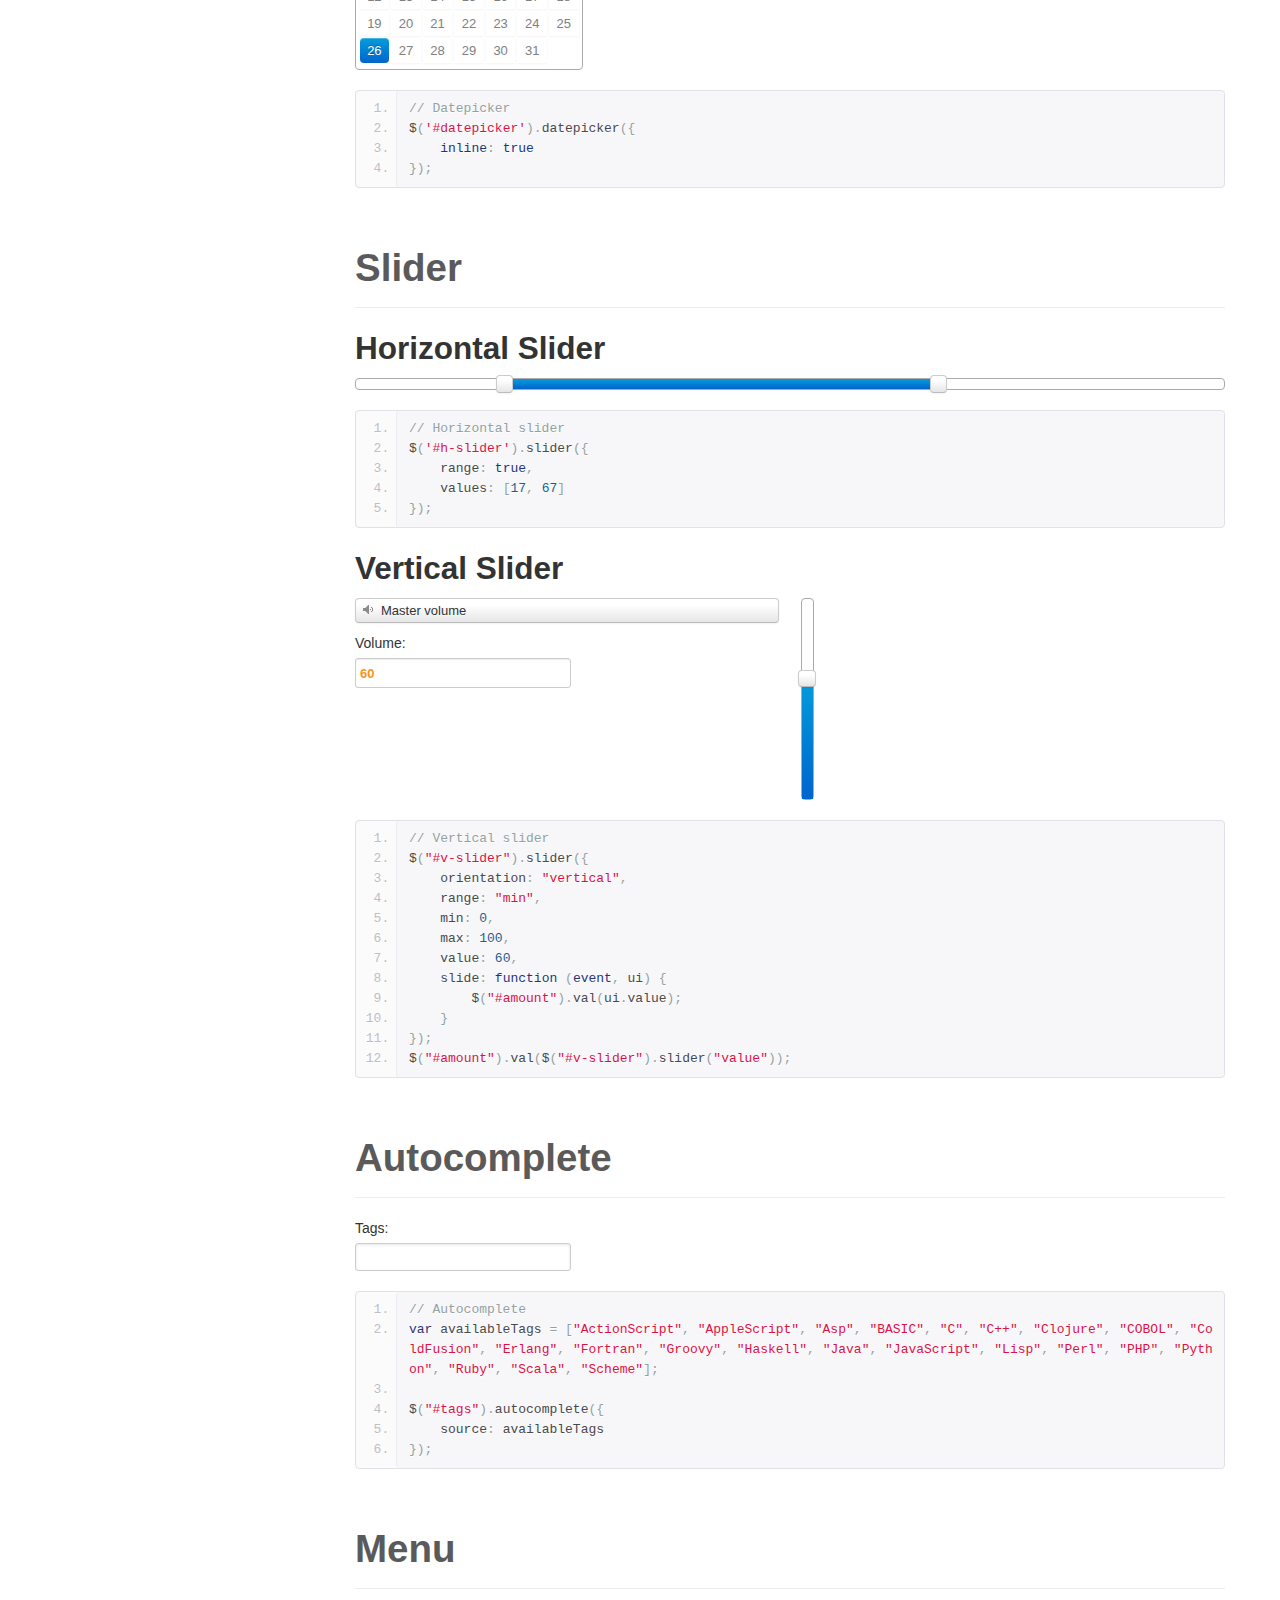
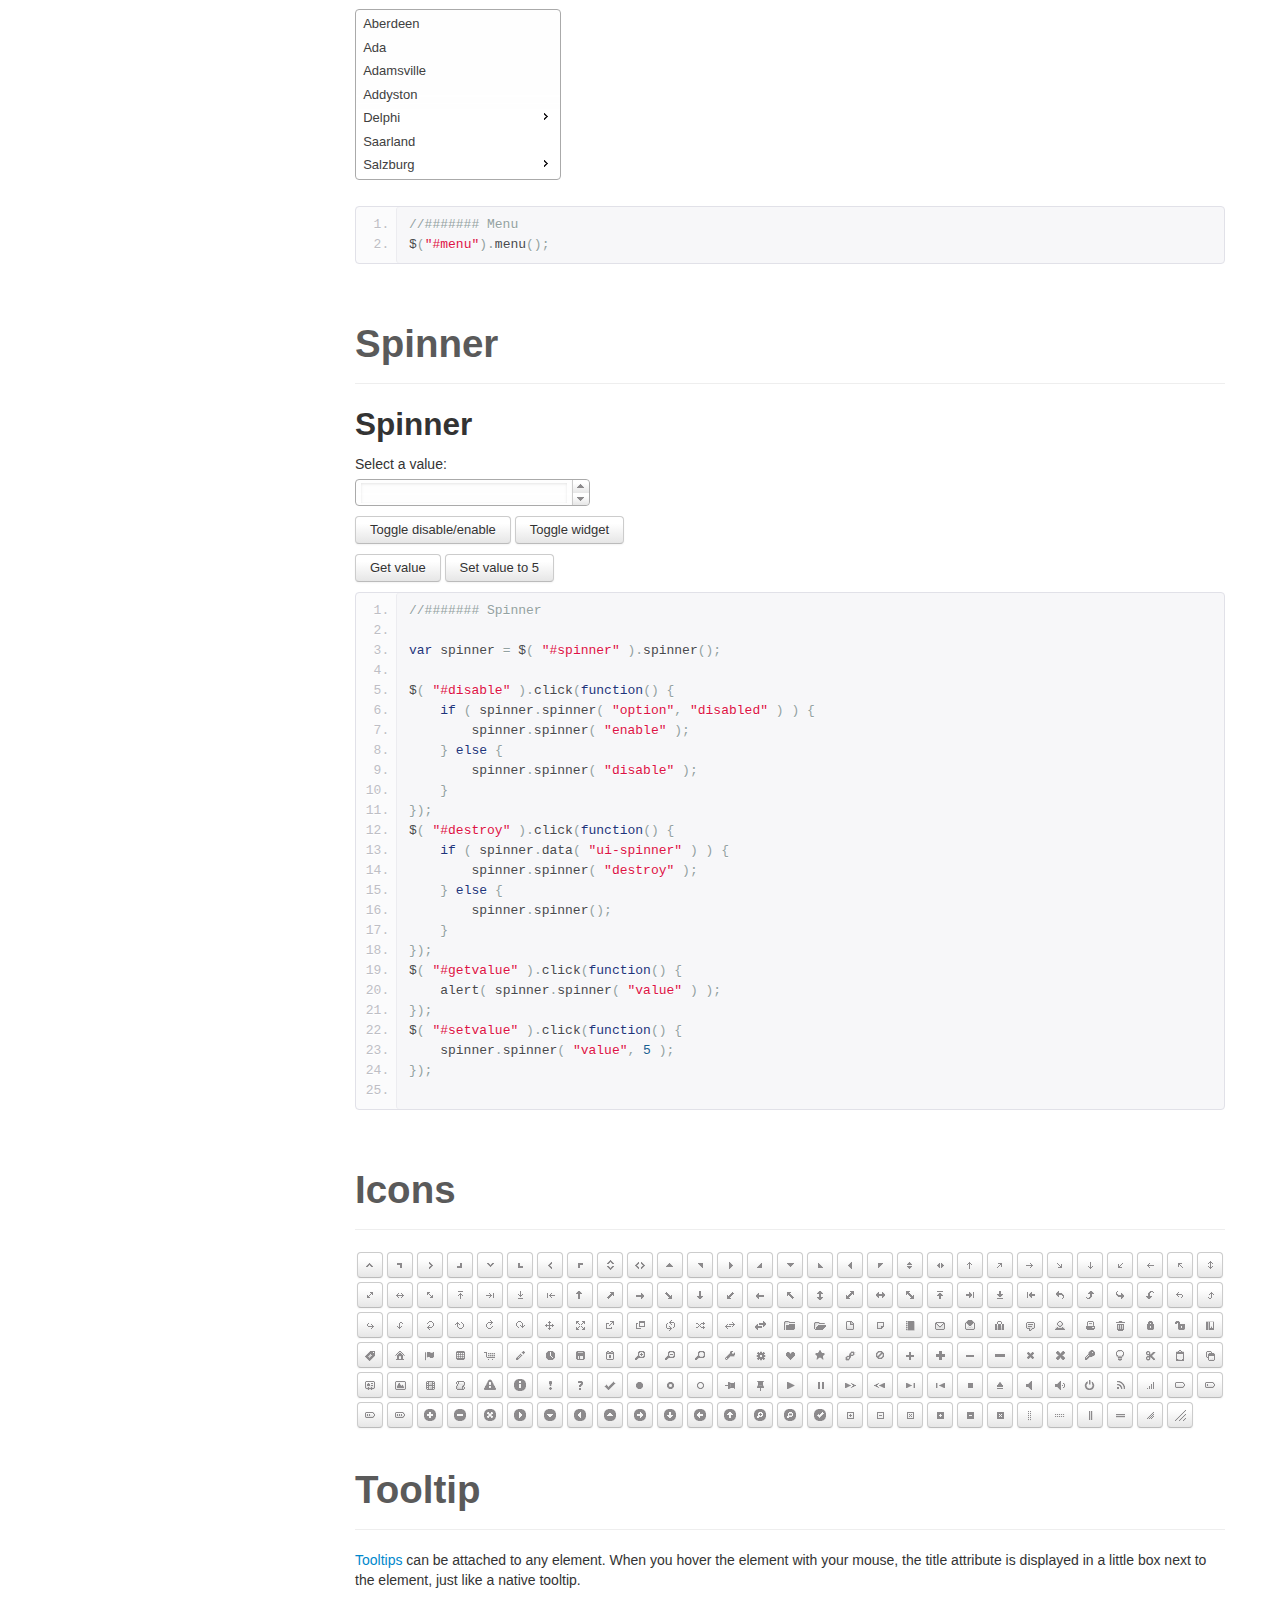
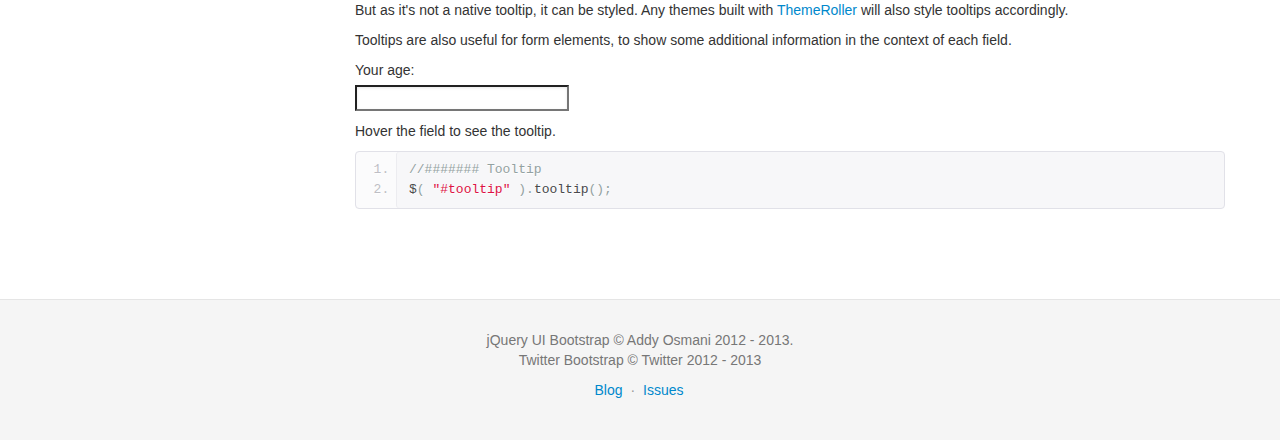
<file: bootstrap/jquery/jquery-ui-bootstrap-jquery-ui-bootstrap-71f2e47/index.html>
<!DOCTYPE html>
        <html lang="en">
        <head>
            <meta charset="utf-8">
            <title>jQuery UI Bootstrap</title>
            <meta name="viewport" content="width=device-width, initial-scale=1.0">
            <meta name="description" content="A preview of the jQuery UI Bootstrap theme">
            <meta name="author" content="Addy Osmani">

            <!-- Le styles -->
            <link href="assets/css/bootstrap.min.css" rel="stylesheet">
            <link type="text/css" href="css/custom-theme/jquery-ui-1.10.0.custom.css" rel="stylesheet" />
            <link type="text/css" href="assets/css/font-awesome.min.css" rel="stylesheet" />
            <!--[if IE 7]>
            <link rel="stylesheet" href="assets/css/font-awesome-ie7.min.css">
            <![endif]-->
            <!--[if lt IE 9]>
            <link rel="stylesheet" type="text/css" href="css/custom-theme/jquery.ui.1.10.0.ie.css"/>
            <![endif]-->
            <link href="assets/css/docs.css" rel="stylesheet">
            <link href="assets/js/google-code-prettify/prettify.css" rel="stylesheet">

            <!-- Le HTML5 shim, for IE6-8 support of HTML5 elements -->
            <!--[if lt IE 9]>
            <script src="http://html5shim.googlecode.com/svn/trunk/html5.js"></script>
            <![endif]-->

            <!-- Le fav and touch icons -->
            <link rel="apple-touch-icon-precomposed" sizes="144x144" href="assets/ico/apple-touch-icon-144-precomposed.png">
            <link rel="apple-touch-icon-precomposed" sizes="114x114" href="assets/ico/apple-touch-icon-114-precomposed.png">
            <link rel="apple-touch-icon-precomposed" sizes="72x72" href="assets/ico/apple-touch-icon-72-precomposed.png">
            <link rel="apple-touch-icon-precomposed" href="assets/ico/apple-touch-icon-57-precomposed.png">
            <link rel="shortcut icon" href="assets/ico/favicon.png">

        </head>

        <body data-spy="scroll" data-target=".bs-docs-sidebar" data-twttr-rendered="true">

        <!-- Navbar
        ================================================== -->
        <div class="navbar navbar-inverse navbar-fixed-top">
            <div class="navbar-inner">
                <div class="container">
                    <button type="button" class="btn btn-navbar" data-toggle="collapse" data-target=".nav-collapse">
                        <span class="icon-bar"></span>
                        <span class="icon-bar"></span>
                        <span class="icon-bar"></span>
                    </button>
                    <a class="brand" href="http://github.com/addyosmani/jquery-ui-bootstrap">jQuery UI Bootstrap</a>
                    <div class="nav-collapse collapse">
                        <ul class="nav">
                            <li class="active">
                                <a href="./index.html">Home</a>
                            </li>
                            <li>
                                <a href="./extra.html">Extra</a>
                            </li>
                            <li>
                                <a href="http://github.com/addyosmani/jquery-ui-bootstrap/issues">Feedback/Issues</a>
                            </li>
                            <li>
                                <a href="http://twitter.com/addyosmani">Contact</a>
                            </li>
                        </ul>
                        <div id="twitter-share" class="pull-right">
                            <a href="https://twitter.com/share" class="twitter-share-button" data-url="http://addyosmani.github.com/jquery-ui-bootstrap/" data-text="A new jQuery UI Bootstrap theme" data-via="addyosmani" data-size="large">Tweet</a>
                            <script>!function(d,s,id){var js,fjs=d.getElementsByTagName(s)[0];if(!d.getElementById(id)){js=d.createElement(s);js.id=id;js.src="//platform.twitter.com/widgets.js";fjs.parentNode.insertBefore(js,fjs);}}(document,"script","twitter-wjs");</script>
                        </div>
                    </div>
                </div>
            </div>
        </div>


        <!-- Subhead
        ================================================== -->
        <header class="jumbotron subhead" id="overview">
            <div class="container">
                <h1>jQuery UI Bootstrap</h1>
                <p class="lead">A Bootstrap-themed kickstart for jQuery UI widgets (v0.5).</p>
            </div>
        </header>


        <div class="container">
        <!-- Docs nav ================================================== -->
        <div class="row">
        <div class="span3 bs-docs-sidebar">
            <ul class="nav nav-list bs-docs-sidenav">
                <li><a href="#download-bootstrap"><i class="icon-chevron-right"></i> Download</a></li>
                <li><a href="#button"><i class="icon-chevron-right"></i> Button</a></li>
                <li><a href="#accordion"><i class="icon-chevron-right"></i> Accordion</a></li>
                <li><a href="#dialog"><i class="icon-chevron-right"></i> Dialog</a></li>
                <li><a href="#tabs-simple"><i class="icon-chevron-right"></i> Tabs</a></li>
                <li><a href="#overlay"><i class="icon-chevron-right"></i> Overlay</a></li>
                <li><a href="#block-state"><i class="icon-chevron-right"></i> Highlight/Error</a></li>
                <li><a href="#calendar"><i class="icon-chevron-right"></i> Datepicker</a></li>
                <li><a href="#slider"><i class="icon-chevron-right"></i> Slider</a></li>
                <li><a href="#autocomplete"><i class="icon-chevron-right"></i> Autocomplete</a></li>
                <li><a href="#block-menu"><i class="icon-chevron-right"></i> Menu</a></li>
                <li><a href="#block-spinner"><i class="icon-chevron-right"></i> Spinner</a></li>
                <li><a href="#block-icons"><i class="icon-chevron-right"></i> Icons</a></li>
                <li><a href="#block-tooltip"><i class="icon-chevron-right"></i> Tooltip</a></li>
            </ul>
        </div>
        <div class="span9">
            <!-- Download ================================================== -->
            <section id="download-bootstrap">
                <div class="page-header">
                    <h1>1. Download</h1>
                </div>
                <div class="row-fluid">
                    <p class="docs-lead">
                        Welcome! This is a live preview of the new jQuery UI Bootstrap theme - a project I started to bring the beauty of Twitter's <a href="http://twitter.github.com/bootstrap/">Bootstrap</a> to jQuery UI widgets.
                        With this theme, not only do you get the ability to use Bootstrap-themed widgets, but you can now also use (most) of Twitter Bootstrap side-by-wide with it without components breaking visually.
                        It's still a work-in-progress, but I hope you find it useful. Issues and pull requests are always welcome - <a href="http://twitter.com/addyosmani">@addyosmani</a></p>
                    </p>
                    <p>
                        <a class="download-btn ui-button-primary"href="https://github.com/addyosmani/jquery-ui-bootstrap/zipball/v0.23">Download stable (v0.23)</a>
                        <a class="download-btn" href="https://github.com/addyosmani/jquery-ui-bootstrap/zipball/master" >Download Latest (dev)</a>
                    </p>
                </div>
            </section>
            <div class="page-header">
                <h1>2. Documentation</h1>
            </div>
            <div class="alert alert-info">
                <span class="icon-info-sign"></span> This theme's support for more third-party widgets may improve over-time, based on requests and the popularity of the widgets.
            </div>
            <!-- Button -->
            <section id="button">
                <div class="page-header">
                    <h1>Button</h1>
                </div>
                <!-- Buttons -->
                <h2>Button default</h2>
                <p>
                    <button>Default</button>
                    <button class="ui-button-primary">Primary</button>
                    <button class="ui-button-success">Success</button>
                    </br>
                    </br>
                    <button class="ui-button-error">Danger</button>
                    <a class="button">Anchor</a>
                    <input type="submit" class="button" value="Submit"/>
                </p>

<pre class="prettyprint linenums">
// Button
$('button').button();
// Anchors, Submit
$('.button').button();
</pre>
                <!-- Button set-->
                <h2>Button set</h2>
                <p>
                    <form>
                        <div id="radioset">
                            <input type="radio" id="radio1" name="radio" /><label for="radio1">Choice 1</label>
                            <input type="radio" id="radio2" name="radio" checked="checked" /><label for="radio2">Choice 2</label>
                            <input type="radio" id="radio3" name="radio" /><label for="radio3">Choice 3</label>
                        </div>
                        </br>
                        <div id="format">
                            <input type="checkbox" id="check1" /><label for="check1">B</label>
                            <input type="checkbox" id="check2" /><label for="check2">I</label>
                            <input type="checkbox" id="check3" /><label for="check3">U</label>
                        </div>
                        </br>
                    </form>
                </p>
<pre class="prettyprint linenums">
// Buttonset
$('#radioset').buttonset();
$("#format").buttonset();
</pre>
            <h2>Simple toolbar</h2>
                <div id="toolbar" class="span4 ui-toolbar ui-widget-header ui-corner-all">

                <input type="checkbox" id="shuffle" /><label for="shuffle">Shuffle</label>
                
                <span id="repeat">
                  <input type="radio" id="repeat0" name="repeat" checked="checked" /><label for="repeat0">No Repeat</label>
                  <input type="radio" id="repeat1" name="repeat" /><label for="repeat1">Once</label>
                  <input type="radio" id="repeatall" name="repeat" /><label for="repeatall">All</label>
                </span>

              </div>
              <div class="clearfix"></div>
<pre class="prettyprint linenums">
//Toolbar
$("#play, #shuffle").button();
$("#repeat").buttonset();
</pre>
            </section>
            <!-- Accordion -->
            <section id="accordion">
                <div class="page-header">
                    <h1>Accordion</h1>
                </div>
                <div id="menu-collapse">
                    <div>
                        <h3><a href="#">First</a></h3>
                        <div>Lorem ipsum dolor sit amet. Lorem ipsum dolor sit amet. Lorem ipsum dolor sit amet.</div>
                    </div>
                    <div>
                        <h3><a href="#">Second</a></h3>
                        <div>Phasellus mattis tincidunt nibh.</div>
                    </div>
                    <div>
                        <h3><a href="#">Third</a></h3>
                        <div>Nam dui erat, auctor a, dignissim quis.</div>
                    </div>
                </div>
<pre class="prettyprint linenums">
// Accordion
$("#menu-collapse").accordion({
    header: "h3"
});
</pre>
            </section>
            <!-- Dialog -->
            <section id="dialog">
                <div class="page-header">
                    <h1>Dialog</h1>
                </div>
                <p class="dialog-button">
                    <a href="#" id="dialog_link" class="ui-state-default ui-corner-all">
                        <span class="ui-icon ui-icon-newwin"></span>Open Dialog
                    </a>
                    &nbsp;
                    <a href="#" id="modal_link" class="ui-state-default ui-corner-all">
                        <span class="ui-icon ui-icon-newwin"></span>
                        Open Modal Dialog
                    </a>
                </p>
                <!-- ui-dialog -->
                <div id="dialog_simple" title="Dialog Simple Title">
                    <p>Lorem ipsum dolor sit amet, consectetur adipisicing elit, sed do eiusmod tempor incididunt ut labore et dolore magna aliqua. Ut enim ad minim veniam, quis nostrud exercitation ullamco laboris nisi ut aliquip ex ea commodo consequat.</p>
                </div>
                <!--static dialog-->
                <div id="dialog-message" title="Modal Dialog">
                    <p>
                        <span class="ui-icon ui-icon-circle-check" style="float:left; margin:0 7px 50px 0;"></span>
                        Your files have downloaded successfully into the My Downloads folder.
                    </p>
                    <p>
                        Currently using <b>36% of your storage space</b>.
                    </p>
                </div>
                <!--end static dialog-->
<pre class="prettyprint linenums">
// Dialog Link
$('#dialog_link').click(function () {
    $('#dialog_simple').dialog('open');
    return false;
});

// Modal Link
$('#modal_link').click(function () {
    $('#dialog-message').dialog('open');
    return false;
});

// Dialog Simple
$('#dialog_simple').dialog({
    autoOpen: false,
    width: 600,
    buttons: {
        "Ok": function () {
            $(this).dialog("close");
        },
        "Cancel": function () {
            $(this).dialog("close");
        }
    }
});

// Dialog message
$("#dialog-message").dialog({
    autoOpen: false,
    modal: true,
    buttons: {
        Ok: function () {
            $(this).dialog("close");
        }
    }
});
</pre>
            </section>
            <!-- Tabs -->
            <section id="tabs-simple">
                <div class="page-header">
                    <h1>Tabs</h1>
                </div>
                <h2>Simple tabs</h2>
                <!--Demo-->
                <div id="tabs">
                    <ul>
                        <li><a href="#tabs-a">First</a></li>
                        <li><a href="#tabs-b">Second</a></li>
                        <li><a href="#tabs-c">Third</a></li>
                    </ul>
                    <div id="tabs-a">Lorem ipsum dolor sit amet, consectetur adipisicing elit, sed do eiusmod tempor incididunt ut labore et dolore magna aliqua. Ut enim ad minim veniam, quis nostrud exercitation ullamco laboris nisi ut aliquip ex ea commodo consequat.</div>
                    <div id="tabs-b">Phasellus mattis tincidunt nibh. Cras orci urna, blandit id, pretium vel, aliquet ornare, felis. Maecenas scelerisque sem non nisl. Fusce sed lorem in enim dictum bibendum.</div>
                    <div id="tabs-c">Nam dui erat, auctor a, dignissim quis, sollicitudin eu, felis. Pellentesque nisi urna, interdum eget, sagittis et, consequat vestibulum, lacus. Mauris porttitor ullamcorper augue.</div>
                </div>
                <!-- End demo -->
<pre class="prettyprint linenums">
// Simple tabs
$('#tabs').tabs();
</pre>
                <h2>Simple tabs adding and removing.</h2>
                <!-- Demo -->
                <div id="dialog2" title="Tab data">
                    <form>
                        <fieldset class="ui-helper-reset">
                            <label for="tab_title">Title</label>
                            <input type="text" name="tab_title" id="tab_title" value="" class="ui-widget-content ui-corner-all" />
                            <label for="tab_content">Content</label>
                            <textarea name="tab_content" id="tab_content" class="ui-widget-content ui-corner-all"></textarea>
                        </fieldset>
                    </form>
                </div>

                <button id="add_tab" class="ui-button-primary">Add Tab</button>

                <div id="tabs2">
                    <ul>
                        <li><a href="#tabs-1">Nunc tincidunt</a></li>
                    </ul>
                    <div id="tabs-1">
                        <p>Proin elit arcu, rutrum commodo, vehicula tempus, commodo a, risus. Curabitur nec arcu. Donec sollicitudin mi sit amet mauris. Nam elementum quam ullamcorper ante. Etiam aliquet massa et lorem. Mauris dapibus lacus auctor risus. Aenean tempor ullamcorper leo. Vivamus sed magna quis ligula eleifend adipiscing. Duis orci. Aliquam sodales tortor vitae ipsum. Aliquam nulla. Duis aliquam molestie erat. Ut et mauris vel pede varius sollicitudin. Sed ut dolor nec orci tincidunt interdum. Phasellus ipsum. Nunc tristique tempus lectus.</p>
                    </div>
                </div>
                <!-- End demo -->
<pre class="prettyprint linenums">
// Simple tabs adding and removing
$('#tabs2').tabs();

// Dynamic tabs
var tabTitle = $( "#tab_title" ),
    tabContent = $( "#tab_content" ),
    tabTemplate = "&lt;li&gt;&lt;a href='#{href}'>#{label}&lt;/a&gt; &lt;span class='ui-icon ui-icon-close'>Remove Tab&lt;/span&gt;&lt;/li&gt;",
    tabCounter = 2;

var tabs = $( "#tabs2" ).tabs();

// modal dialog init: custom buttons and a "close" callback reseting the form inside
var dialog = $( "#dialog2" ).dialog({
    autoOpen: false,
    modal: true,
    buttons: {
        Add: function() {
            addTab();
            $( this ).dialog( "close" );
        },
        Cancel: function() {
            $( this ).dialog( "close" );
        }
    },
    close: function() {
        form[ 0 ].reset();
    }
});

// addTab form: calls addTab function on submit and closes the dialog
var form = dialog.find( "form" ).submit(function( event ) {
    addTab();
    dialog.dialog( "close" );
    event.preventDefault();
});

// actual addTab function: adds new tab using the input from the form above
function addTab() {
    var label = tabTitle.val() || "Tab " + tabCounter,
        id = "tabs-" + tabCounter,
        li = $( tabTemplate.replace( /#\{href\}/g, "#" + id ).replace( /#\{label\}/g, label ) ),
        tabContentHtml = tabContent.val() || "Tab " + tabCounter + " content.";

    tabs.find( ".ui-tabs-nav" ).append( li );
    tabs.append( "&lt;div id='" + id + "&gt;&lt;/div&gt;&lt;p&gt;" + tabContentHtml + "&lt;/p&gt;&lt;/div&gt;" );
    tabs.tabs( "refresh" );
    tabCounter++;
}

// addTab button: just opens the dialog
$( "#add_tab" )
    .button()
    .click(function() {
        dialog.dialog( "open" );
    });

// close icon: removing the tab on click
$( "#tabs2" ).on( "click",'span.ui-icon-close', function() {

    var panelId = $( this ).closest( "li" ).remove().attr( "aria-controls" );
    $( "#" + panelId ).remove();
    tabs.tabs( "refresh" );
});
</pre>
                <h2>Combination examples</h2>
                <!--start combinations-->
                <div id="tabs3">
                    <ul>
                        <li><a href="#tabs3-1">First</a></li>
                        <li><a href="#tabs3-2">Second</a></li>
                        <li><a href="#tabs3-3">Third</a></li>
                    </ul>
                    <div id="tabs3-1">
                        <p>Lorem ipsum dolor sit amet, consectetur adipiscing elit. Suspendisse eget diam nec urna hendrerit tempus. Pellentesque habitant morbi tristique senectus et netus et malesuada fames ac turpis egestas. Vestibulum aliquam ligula non nulla cursus volutpat. Aliquam malesuada felis nec turpis auctor interdum. Cras et lobortis dolor. Nam sodales, dolor eu cursus faucibus, justo leo vestibulum turpis, id malesuada erat ipsum et leo. Integer id aliquam augue. Proin quis risus magna.</p>
                        <a href="#" id="sampleButton">Change</a>
                    </div>
                    <div id="tabs3-2">Tab 2</div>
                    <div id="tabs3-3">Tab 3</div>
                </div>
                <!--end combinations-->
<pre class="prettyprint linenums">
//Combination examples (tabs) and open dialog
$('#sampleButton').on('click', function(event){
    event.preventDefault();
    $('#dialog_simple').dialog({
        autoOpen: true,
        modal: true,
        width: 600,
        buttons: {
            "Save": function () {
                $(this).dialog("close");
            },
            "Cancel": function () {
                $(this).dialog("close");
            }
        }
    });
});
</pre>
            <!-- End tabs -->
            </section>
            <section id="overlay">
                <div class="page-header">
                    <h1>Overlay and Shadow Classes</h1>
                </div>
                <div class="window-contain">
                    <p>Lorem ipsum dolor sit amet,  Nulla nec tortor. Donec id elit quis purus consectetur consequat. </p><p>Nam congue semper tellus. Sed erat dolor, dapibus sit amet, venenatis ornare, ultrices ut, nisi. Aliquam ante. Suspendisse scelerisque dui nec velit. Duis augue augue, gravida euismod, vulputate ac, facilisis id, sem. Morbi in orci. </p><p>Nulla purus lacus, pulvinar vel, malesuada ac, mattis nec, quam. Nam molestie scelerisque quam. Nullam feugiat cursus lacus.orem ipsum dolor sit amet, consectetur adipiscing elit. Donec libero risus, commodo vitae, pharetra mollis, posuere eu, pede. Nulla nec tortor. Donec id elit quis purus consectetur consequat. </p><p>Nam congue semper tellus. Sed erat dolor, dapibus sit amet, venenatis ornare, ultrices ut, nisi. Aliquam ante. Suspendisse scelerisque dui nec velit. Duis augue augue, gravida euismod, vulputate ac, facilisis id, sem. Morbi in orci. Nulla purus lacus, pulvinar vel, malesuada ac, mattis nec, quam. Nam molestie scelerisque quam. </p><p>Nullam feugiat cursus lacus.orem ipsum dolor sit amet, consectetur adipiscing elit. Donec libero risus, commodo vitae, pharetra mollis, posuere eu, pede. Nulla nec tortor. Donec id elit quis purus consectetur consequat. Nam congue semper tellus. Sed erat dolor, dapibus sit amet, venenatis ornare, ultrices ut, nisi. Aliquam ante. </p><p>Suspendisse scelerisque dui nec velit. Duis augue augue, gravida euismod, vulputate ac, facilisis id, sem. Morbi in orci. Nulla purus lacus, pulvinar vel, malesuada ac, mattis nec, quam. Nam molestie scelerisque quam. Nullam feugiat cursus lacus.orem ipsum dolor sit amet, consectetur adipiscing elit. Donec libero risus, commodo vitae, pharetra mollis, posuere eu, pede. Nulla nec tortor. Donec id elit quis purus consectetur consequat. Nam congue semper tellus. Sed erat dolor, dapibus sit amet, venenatis ornare, ultrices ut, nisi. </p>

                    <!-- ui-overlay -->
                    <div class="ui-overlay">
                        <div class="ui-widget-overlay"></div>
                        <div class="ui-widget-shadow ui-corner-all" style="width: 302px; height: 152px; position: absolute; left: 50px; top: 30px;"></div>
                    </div>
                    <div style="position: absolute; width: 280px; height: 130px;left: 50px; top: 30px; padding: 10px;" class="ui-widget ui-widget-content ui-corner-all">
                        <div class="ui-dialog-content ui-widget-content" style="background: none; border: 0;">
                            <p>Lorem ipsum dolor sit amet, consectetur adipisicing elit, sed do eiusmod tempor incididunt ut labore et dolore magna aliqua. Ut enim ad minim veniam, quis nostrud exercitation ullamco laboris nisi ut aliquip ex ea commodo consequat.</p>
                        </div>
                    </div>

                </div>
            </section>
            <section id="block-state">
                <div class="page-header">
                    <h1>Highlight / Error</h1>
                </div>
                <!-- Highlight / Error -->
                <h2>Highlight</h2>
                <div class="ui-widget">
                  <div class="ui-state-highlight ui-corner-all">
                    <p><span class="ui-icon ui-icon-info" style="float: left; margin-right: .3em;"></span>
                    <strong>Hey!</strong> Sample ui-state-highlight style.</p>
                  </div>
                </div>
                <h2>Error</h2>
                <div class="ui-widget">
                  <div class="ui-state-error ui-corner-all">
                    <p><span class="ui-icon ui-icon-alert" style="float: left; margin-right: .3em;"></span>
                    <strong>Alert:</strong> Sample ui-state-error style.</p>
                  </div>
                </div>
                <h2>Default</h2>
                <div class="ui-widget">
                  <div class="ui-state-default ui-corner-all">
                    <p><span class="ui-icon ui-icon-mail-closed" style="float: left; margin-right: .3em;"></span>
                    <strong>Hello:</strong> Sample ui-state-default style.</p>
                  </div>
                </div>
            </section>
            <!--end highlights-->
            <!-- Datepicker -->
            <section id="calendar">
                <div class="page-header">
                    <h1>Datepicker</h1>
                </div>
                <div id="datepicker"></div>
<pre class="prettyprint linenums">
// Datepicker
$('#datepicker').datepicker({
    inline: true
});
</pre>
            </section>
            <!--end datepicker-->
            <!-- Slider -->
            <section id="slider">
                <div class="page-header">
                    <h1>Slider</h1>
                </div>
                <h2>Horizontal Slider</h2>
                <div id="h-slider"></div>
<pre class="prettyprint linenums">
// Horizontal slider
$('#h-slider').slider({
    range: true,
    values: [17, 67]
});
</pre>
                 <!-- Vertical Slider -->
                <h2>Vertical Slider</h2>
                <div class="row-fluid">
                    <div class="span6">
                        <p class="ui-state-default ui-corner-all ui-helper-clearfix" style="padding:4px;">
                        <span class="ui-icon ui-icon-volume-on" style="float:left; margin:-2px 5px 0 0;"></span>
                        Master volume
                        </p>
                        <p>
                          <label for="amount">Volume:</label>
                          <input type="text" id="amount" />
                        </p>
                    </div>
                    <div class="span6">
                        <div id="v-slider" style="height:200px;"></div>
                    </div>
                </div>
<pre class="prettyprint linenums">
// Vertical slider
$("#v-slider").slider({
    orientation: "vertical",
    range: "min",
    min: 0,
    max: 100,
    value: 60,
    slide: function (event, ui) {
        $("#amount").val(ui.value);
    }
});
$("#amount").val($("#v-slider").slider("value"));
</pre>
            </section>
            <!--end slider-->
            <!-- Autocomplete -->
            <section id="autocomplete">
                <div class="page-header">
                    <h1>Autocomplete</h1>
                </div>
                <div class="ui-widget">
                    <label for="tags">Tags: </label>
                    <input id="tags" />
                </div>
<pre class="prettyprint linenums">
// Autocomplete
var availableTags = ["ActionScript", "AppleScript", "Asp", "BASIC", "C", "C++", "Clojure", "COBOL", "ColdFusion", "Erlang", "Fortran", "Groovy", "Haskell", "Java", "JavaScript", "Lisp", "Perl", "PHP", "Python", "Ruby", "Scala", "Scheme"];

$("#tags").autocomplete({
    source: availableTags
});
</pre>
            </section>
            <!--end Autocomplete-->
            <!-- Menu -->
            <section id="block-menu">
                <div class="page-header">
                    <h1>Menu</h1>
                </div>
                <div class="clearfix">
                    <ul id="menu">
                      <li><a href="#">Aberdeen</a></li>
                      <li><a href="#">Ada</a></li>
                      <li><a href="#">Adamsville</a></li>
                      <li><a href="#">Addyston</a></li>
                      <li>
                          <a href="#">Delphi</a>
                          <ul>
                              <li><a href="#">Ada</a></li>
                              <li><a href="#">Saarland</a></li>
                              <li><a href="#">Salzburg</a></li>
                          </ul>
                      </li>
                      <li><a href="#">Saarland</a></li>
                      <li>
                          <a href="#">Salzburg</a>
                          <ul>
                              <li>
                                  <a href="#">Delphi</a>
                                  <ul>
                                      <li><a href="#">Ada</a></li>
                                      <li><a href="#">Saarland</a></li>
                                      <li><a href="#">Salzburg</a></li>
                                  </ul>
                              </li>
                              <li>
                                  <a href="?Delphi">Delphi</a>
                                  <ul>
                                      <li><a href="#">Ada</a></li>
                                      <li><a href="#">Saarland</a></li>
                                      <li><a href="#">Salzburg</a></li>
                                  </ul>
                              </li>
                              <li><a href="#">Perch</a></li>
                          </ul>
                      </li>
                    </ul>
                </div>
<pre class="prettyprint linenums">
//####### Menu
$("#menu").menu();
</pre>
            </section>
            <!--end Menu-->
            <!-- Spinner -->
            <section id="block-spinner">
                <div class="page-header">
                    <h1>Spinner</h1>
                </div>
                <h2>Spinner</h2>
                <p>
                  <label for="spinner">Select a value:</label>
                  <input id="spinner" name="value" />
                </p>

                <p>
                  <button id="disable">Toggle disable/enable</button>
                  <button id="destroy">Toggle widget</button>
                </p>

                <p>
                  <button id="getvalue">Get value</button>
                  <button id="setvalue">Set value to 5</button>
                </p>
<pre class="prettyprint linenums">
//####### Spinner

var spinner = $( "#spinner" ).spinner();

$( "#disable" ).click(function() {
    if ( spinner.spinner( "option", "disabled" ) ) {
        spinner.spinner( "enable" );
    } else {
        spinner.spinner( "disable" );
    }
});
$( "#destroy" ).click(function() {
    if ( spinner.data( "ui-spinner" ) ) {
        spinner.spinner( "destroy" );
    } else {
        spinner.spinner();
    }
});
$( "#getvalue" ).click(function() {
    alert( spinner.spinner( "value" ) );
});
$( "#setvalue" ).click(function() {
    spinner.spinner( "value", 5 );
});

</pre>
            </section>
            <!--end Spinner-->
            <!-- Icons -->
            <section id="block-icons">
                <div class="page-header">
                    <h1>Icons</h1>
                </div>
                <div class="clearfix">
                    <ul id="icons" class="ui-widget ui-helper-clearfix">
                        <li class="ui-state-default ui-corner-all" title=".ui-icon-carat-1-n"><span class="ui-icon ui-icon-carat-1-n"></span></li>
                        <li class="ui-state-default ui-corner-all" title=".ui-icon-carat-1-ne"><span class="ui-icon ui-icon-carat-1-ne"></span></li>
                        <li class="ui-state-default ui-corner-all" title=".ui-icon-carat-1-e"><span class="ui-icon ui-icon-carat-1-e"></span></li>

                        <li class="ui-state-default ui-corner-all" title=".ui-icon-carat-1-se"><span class="ui-icon ui-icon-carat-1-se"></span></li>
                        <li class="ui-state-default ui-corner-all" title=".ui-icon-carat-1-s"><span class="ui-icon ui-icon-carat-1-s"></span></li>
                        <li class="ui-state-default ui-corner-all" title=".ui-icon-carat-1-sw"><span class="ui-icon ui-icon-carat-1-sw"></span></li>
                        <li class="ui-state-default ui-corner-all" title=".ui-icon-carat-1-w"><span class="ui-icon ui-icon-carat-1-w"></span></li>
                        <li class="ui-state-default ui-corner-all" title=".ui-icon-carat-1-nw"><span class="ui-icon ui-icon-carat-1-nw"></span></li>
                        <li class="ui-state-default ui-corner-all" title=".ui-icon-carat-2-n-s"><span class="ui-icon ui-icon-carat-2-n-s"></span></li>
                        <li class="ui-state-default ui-corner-all" title=".ui-icon-carat-2-e-w"><span class="ui-icon ui-icon-carat-2-e-w"></span></li>
                        <li class="ui-state-default ui-corner-all" title=".ui-icon-triangle-1-n"><span class="ui-icon ui-icon-triangle-1-n"></span></li>
                        <li class="ui-state-default ui-corner-all" title=".ui-icon-triangle-1-ne"><span class="ui-icon ui-icon-triangle-1-ne"></span></li>

                        <li class="ui-state-default ui-corner-all" title=".ui-icon-triangle-1-e"><span class="ui-icon ui-icon-triangle-1-e"></span></li>
                        <li class="ui-state-default ui-corner-all" title=".ui-icon-triangle-1-se"><span class="ui-icon ui-icon-triangle-1-se"></span></li>
                        <li class="ui-state-default ui-corner-all" title=".ui-icon-triangle-1-s"><span class="ui-icon ui-icon-triangle-1-s"></span></li>
                        <li class="ui-state-default ui-corner-all" title=".ui-icon-triangle-1-sw"><span class="ui-icon ui-icon-triangle-1-sw"></span></li>
                        <li class="ui-state-default ui-corner-all" title=".ui-icon-triangle-1-w"><span class="ui-icon ui-icon-triangle-1-w"></span></li>
                        <li class="ui-state-default ui-corner-all" title=".ui-icon-triangle-1-nw"><span class="ui-icon ui-icon-triangle-1-nw"></span></li>
                        <li class="ui-state-default ui-corner-all" title=".ui-icon-triangle-2-n-s"><span class="ui-icon ui-icon-triangle-2-n-s"></span></li>
                        <li class="ui-state-default ui-corner-all" title=".ui-icon-triangle-2-e-w"><span class="ui-icon ui-icon-triangle-2-e-w"></span></li>
                        <li class="ui-state-default ui-corner-all" title=".ui-icon-arrow-1-n"><span class="ui-icon ui-icon-arrow-1-n"></span></li>

                        <li class="ui-state-default ui-corner-all" title=".ui-icon-arrow-1-ne"><span class="ui-icon ui-icon-arrow-1-ne"></span></li>
                        <li class="ui-state-default ui-corner-all" title=".ui-icon-arrow-1-e"><span class="ui-icon ui-icon-arrow-1-e"></span></li>
                        <li class="ui-state-default ui-corner-all" title=".ui-icon-arrow-1-se"><span class="ui-icon ui-icon-arrow-1-se"></span></li>
                        <li class="ui-state-default ui-corner-all" title=".ui-icon-arrow-1-s"><span class="ui-icon ui-icon-arrow-1-s"></span></li>
                        <li class="ui-state-default ui-corner-all" title=".ui-icon-arrow-1-sw"><span class="ui-icon ui-icon-arrow-1-sw"></span></li>
                        <li class="ui-state-default ui-corner-all" title=".ui-icon-arrow-1-w"><span class="ui-icon ui-icon-arrow-1-w"></span></li>
                        <li class="ui-state-default ui-corner-all" title=".ui-icon-arrow-1-nw"><span class="ui-icon ui-icon-arrow-1-nw"></span></li>
                        <li class="ui-state-default ui-corner-all" title=".ui-icon-arrow-2-n-s"><span class="ui-icon ui-icon-arrow-2-n-s"></span></li>
                        <li class="ui-state-default ui-corner-all" title=".ui-icon-arrow-2-ne-sw"><span class="ui-icon ui-icon-arrow-2-ne-sw"></span></li>

                        <li class="ui-state-default ui-corner-all" title=".ui-icon-arrow-2-e-w"><span class="ui-icon ui-icon-arrow-2-e-w"></span></li>
                        <li class="ui-state-default ui-corner-all" title=".ui-icon-arrow-2-se-nw"><span class="ui-icon ui-icon-arrow-2-se-nw"></span></li>
                        <li class="ui-state-default ui-corner-all" title=".ui-icon-arrowstop-1-n"><span class="ui-icon ui-icon-arrowstop-1-n"></span></li>
                        <li class="ui-state-default ui-corner-all" title=".ui-icon-arrowstop-1-e"><span class="ui-icon ui-icon-arrowstop-1-e"></span></li>
                        <li class="ui-state-default ui-corner-all" title=".ui-icon-arrowstop-1-s"><span class="ui-icon ui-icon-arrowstop-1-s"></span></li>
                        <li class="ui-state-default ui-corner-all" title=".ui-icon-arrowstop-1-w"><span class="ui-icon ui-icon-arrowstop-1-w"></span></li>
                        <li class="ui-state-default ui-corner-all" title=".ui-icon-arrowthick-1-n"><span class="ui-icon ui-icon-arrowthick-1-n"></span></li>
                        <li class="ui-state-default ui-corner-all" title=".ui-icon-arrowthick-1-ne"><span class="ui-icon ui-icon-arrowthick-1-ne"></span></li>
                        <li class="ui-state-default ui-corner-all" title=".ui-icon-arrowthick-1-e"><span class="ui-icon ui-icon-arrowthick-1-e"></span></li>

                        <li class="ui-state-default ui-corner-all" title=".ui-icon-arrowthick-1-se"><span class="ui-icon ui-icon-arrowthick-1-se"></span></li>
                        <li class="ui-state-default ui-corner-all" title=".ui-icon-arrowthick-1-s"><span class="ui-icon ui-icon-arrowthick-1-s"></span></li>
                        <li class="ui-state-default ui-corner-all" title=".ui-icon-arrowthick-1-sw"><span class="ui-icon ui-icon-arrowthick-1-sw"></span></li>
                        <li class="ui-state-default ui-corner-all" title=".ui-icon-arrowthick-1-w"><span class="ui-icon ui-icon-arrowthick-1-w"></span></li>
                        <li class="ui-state-default ui-corner-all" title=".ui-icon-arrowthick-1-nw"><span class="ui-icon ui-icon-arrowthick-1-nw"></span></li>
                        <li class="ui-state-default ui-corner-all" title=".ui-icon-arrowthick-2-n-s"><span class="ui-icon ui-icon-arrowthick-2-n-s"></span></li>
                        <li class="ui-state-default ui-corner-all" title=".ui-icon-arrowthick-2-ne-sw"><span class="ui-icon ui-icon-arrowthick-2-ne-sw"></span></li>
                        <li class="ui-state-default ui-corner-all" title=".ui-icon-arrowthick-2-e-w"><span class="ui-icon ui-icon-arrowthick-2-e-w"></span></li>
                        <li class="ui-state-default ui-corner-all" title=".ui-icon-arrowthick-2-se-nw"><span class="ui-icon ui-icon-arrowthick-2-se-nw"></span></li>

                        <li class="ui-state-default ui-corner-all" title=".ui-icon-arrowthickstop-1-n"><span class="ui-icon ui-icon-arrowthickstop-1-n"></span></li>
                        <li class="ui-state-default ui-corner-all" title=".ui-icon-arrowthickstop-1-e"><span class="ui-icon ui-icon-arrowthickstop-1-e"></span></li>
                        <li class="ui-state-default ui-corner-all" title=".ui-icon-arrowthickstop-1-s"><span class="ui-icon ui-icon-arrowthickstop-1-s"></span></li>
                        <li class="ui-state-default ui-corner-all" title=".ui-icon-arrowthickstop-1-w"><span class="ui-icon ui-icon-arrowthickstop-1-w"></span></li>
                        <li class="ui-state-default ui-corner-all" title=".ui-icon-arrowreturnthick-1-w"><span class="ui-icon ui-icon-arrowreturnthick-1-w"></span></li>
                        <li class="ui-state-default ui-corner-all" title=".ui-icon-arrowreturnthick-1-n"><span class="ui-icon ui-icon-arrowreturnthick-1-n"></span></li>
                        <li class="ui-state-default ui-corner-all" title=".ui-icon-arrowreturnthick-1-e"><span class="ui-icon ui-icon-arrowreturnthick-1-e"></span></li>
                        <li class="ui-state-default ui-corner-all" title=".ui-icon-arrowreturnthick-1-s"><span class="ui-icon ui-icon-arrowreturnthick-1-s"></span></li>
                        <li class="ui-state-default ui-corner-all" title=".ui-icon-arrowreturn-1-w"><span class="ui-icon ui-icon-arrowreturn-1-w"></span></li>

                        <li class="ui-state-default ui-corner-all" title=".ui-icon-arrowreturn-1-n"><span class="ui-icon ui-icon-arrowreturn-1-n"></span></li>
                        <li class="ui-state-default ui-corner-all" title=".ui-icon-arrowreturn-1-e"><span class="ui-icon ui-icon-arrowreturn-1-e"></span></li>
                        <li class="ui-state-default ui-corner-all" title=".ui-icon-arrowreturn-1-s"><span class="ui-icon ui-icon-arrowreturn-1-s"></span></li>
                        <li class="ui-state-default ui-corner-all" title=".ui-icon-arrowrefresh-1-w"><span class="ui-icon ui-icon-arrowrefresh-1-w"></span></li>
                        <li class="ui-state-default ui-corner-all" title=".ui-icon-arrowrefresh-1-n"><span class="ui-icon ui-icon-arrowrefresh-1-n"></span></li>
                        <li class="ui-state-default ui-corner-all" title=".ui-icon-arrowrefresh-1-e"><span class="ui-icon ui-icon-arrowrefresh-1-e"></span></li>
                        <li class="ui-state-default ui-corner-all" title=".ui-icon-arrowrefresh-1-s"><span class="ui-icon ui-icon-arrowrefresh-1-s"></span></li>
                        <li class="ui-state-default ui-corner-all" title=".ui-icon-arrow-4"><span class="ui-icon ui-icon-arrow-4"></span></li>
                        <li class="ui-state-default ui-corner-all" title=".ui-icon-arrow-4-diag"><span class="ui-icon ui-icon-arrow-4-diag"></span></li>

                        <li class="ui-state-default ui-corner-all" title=".ui-icon-extlink"><span class="ui-icon ui-icon-extlink"></span></li>
                        <li class="ui-state-default ui-corner-all" title=".ui-icon-newwin"><span class="ui-icon ui-icon-newwin"></span></li>
                        <li class="ui-state-default ui-corner-all" title=".ui-icon-refresh"><span class="ui-icon ui-icon-refresh"></span></li>
                        <li class="ui-state-default ui-corner-all" title=".ui-icon-shuffle"><span class="ui-icon ui-icon-shuffle"></span></li>
                        <li class="ui-state-default ui-corner-all" title=".ui-icon-transfer-e-w"><span class="ui-icon ui-icon-transfer-e-w"></span></li>
                        <li class="ui-state-default ui-corner-all" title=".ui-icon-transferthick-e-w"><span class="ui-icon ui-icon-transferthick-e-w"></span></li>
                        <li class="ui-state-default ui-corner-all" title=".ui-icon-folder-collapsed"><span class="ui-icon ui-icon-folder-collapsed"></span></li>
                        <li class="ui-state-default ui-corner-all" title=".ui-icon-folder-open"><span class="ui-icon ui-icon-folder-open"></span></li>
                        <li class="ui-state-default ui-corner-all" title=".ui-icon-document"><span class="ui-icon ui-icon-document"></span></li>

                        <li class="ui-state-default ui-corner-all" title=".ui-icon-document-b"><span class="ui-icon ui-icon-document-b"></span></li>
                        <li class="ui-state-default ui-corner-all" title=".ui-icon-note"><span class="ui-icon ui-icon-note"></span></li>
                        <li class="ui-state-default ui-corner-all" title=".ui-icon-mail-closed"><span class="ui-icon ui-icon-mail-closed"></span></li>
                        <li class="ui-state-default ui-corner-all" title=".ui-icon-mail-open"><span class="ui-icon ui-icon-mail-open"></span></li>
                        <li class="ui-state-default ui-corner-all" title=".ui-icon-suitcase"><span class="ui-icon ui-icon-suitcase"></span></li>
                        <li class="ui-state-default ui-corner-all" title=".ui-icon-comment"><span class="ui-icon ui-icon-comment"></span></li>
                        <li class="ui-state-default ui-corner-all" title=".ui-icon-person"><span class="ui-icon ui-icon-person"></span></li>
                        <li class="ui-state-default ui-corner-all" title=".ui-icon-print"><span class="ui-icon ui-icon-print"></span></li>
                        <li class="ui-state-default ui-corner-all" title=".ui-icon-trash"><span class="ui-icon ui-icon-trash"></span></li>

                        <li class="ui-state-default ui-corner-all" title=".ui-icon-locked"><span class="ui-icon ui-icon-locked"></span></li>
                        <li class="ui-state-default ui-corner-all" title=".ui-icon-unlocked"><span class="ui-icon ui-icon-unlocked"></span></li>
                        <li class="ui-state-default ui-corner-all" title=".ui-icon-bookmark"><span class="ui-icon ui-icon-bookmark"></span></li>
                        <li class="ui-state-default ui-corner-all" title=".ui-icon-tag"><span class="ui-icon ui-icon-tag"></span></li>
                        <li class="ui-state-default ui-corner-all" title=".ui-icon-home"><span class="ui-icon ui-icon-home"></span></li>
                        <li class="ui-state-default ui-corner-all" title=".ui-icon-flag"><span class="ui-icon ui-icon-flag"></span></li>
                        <li class="ui-state-default ui-corner-all" title=".ui-icon-calculator"><span class="ui-icon ui-icon-calculator"></span></li>
                        <li class="ui-state-default ui-corner-all" title=".ui-icon-cart"><span class="ui-icon ui-icon-cart"></span></li>
                        <li class="ui-state-default ui-corner-all" title=".ui-icon-pencil"><span class="ui-icon ui-icon-pencil"></span></li>

                        <li class="ui-state-default ui-corner-all" title=".ui-icon-clock"><span class="ui-icon ui-icon-clock"></span></li>
                        <li class="ui-state-default ui-corner-all" title=".ui-icon-disk"><span class="ui-icon ui-icon-disk"></span></li>
                        <li class="ui-state-default ui-corner-all" title=".ui-icon-calendar"><span class="ui-icon ui-icon-calendar"></span></li>
                        <li class="ui-state-default ui-corner-all" title=".ui-icon-zoomin"><span class="ui-icon ui-icon-zoomin"></span></li>
                        <li class="ui-state-default ui-corner-all" title=".ui-icon-zoomout"><span class="ui-icon ui-icon-zoomout"></span></li>
                        <li class="ui-state-default ui-corner-all" title=".ui-icon-search"><span class="ui-icon ui-icon-search"></span></li>
                        <li class="ui-state-default ui-corner-all" title=".ui-icon-wrench"><span class="ui-icon ui-icon-wrench"></span></li>
                        <li class="ui-state-default ui-corner-all" title=".ui-icon-gear"><span class="ui-icon ui-icon-gear"></span></li>
                        <li class="ui-state-default ui-corner-all" title=".ui-icon-heart"><span class="ui-icon ui-icon-heart"></span></li>

                        <li class="ui-state-default ui-corner-all" title=".ui-icon-star"><span class="ui-icon ui-icon-star"></span></li>
                        <li class="ui-state-default ui-corner-all" title=".ui-icon-link"><span class="ui-icon ui-icon-link"></span></li>
                        <li class="ui-state-default ui-corner-all" title=".ui-icon-cancel"><span class="ui-icon ui-icon-cancel"></span></li>
                        <li class="ui-state-default ui-corner-all" title=".ui-icon-plus"><span class="ui-icon ui-icon-plus"></span></li>
                        <li class="ui-state-default ui-corner-all" title=".ui-icon-plusthick"><span class="ui-icon ui-icon-plusthick"></span></li>
                        <li class="ui-state-default ui-corner-all" title=".ui-icon-minus"><span class="ui-icon ui-icon-minus"></span></li>
                        <li class="ui-state-default ui-corner-all" title=".ui-icon-minusthick"><span class="ui-icon ui-icon-minusthick"></span></li>
                        <li class="ui-state-default ui-corner-all" title=".ui-icon-close"><span class="ui-icon ui-icon-close"></span></li>
                        <li class="ui-state-default ui-corner-all" title=".ui-icon-closethick"><span class="ui-icon ui-icon-closethick"></span></li>

                        <li class="ui-state-default ui-corner-all" title=".ui-icon-key"><span class="ui-icon ui-icon-key"></span></li>
                        <li class="ui-state-default ui-corner-all" title=".ui-icon-lightbulb"><span class="ui-icon ui-icon-lightbulb"></span></li>
                        <li class="ui-state-default ui-corner-all" title=".ui-icon-scissors"><span class="ui-icon ui-icon-scissors"></span></li>
                        <li class="ui-state-default ui-corner-all" title=".ui-icon-clipboard"><span class="ui-icon ui-icon-clipboard"></span></li>
                        <li class="ui-state-default ui-corner-all" title=".ui-icon-copy"><span class="ui-icon ui-icon-copy"></span></li>
                        <li class="ui-state-default ui-corner-all" title=".ui-icon-contact"><span class="ui-icon ui-icon-contact"></span></li>
                        <li class="ui-state-default ui-corner-all" title=".ui-icon-image"><span class="ui-icon ui-icon-image"></span></li>
                        <li class="ui-state-default ui-corner-all" title=".ui-icon-video"><span class="ui-icon ui-icon-video"></span></li>
                        <li class="ui-state-default ui-corner-all" title=".ui-icon-script"><span class="ui-icon ui-icon-script"></span></li>
                        <li class="ui-state-default ui-corner-all" title=".ui-icon-alert"><span class="ui-icon ui-icon-alert"></span></li>

                        <li class="ui-state-default ui-corner-all" title=".ui-icon-info"><span class="ui-icon ui-icon-info"></span></li>
                        <li class="ui-state-default ui-corner-all" title=".ui-icon-notice"><span class="ui-icon ui-icon-notice"></span></li>
                        <li class="ui-state-default ui-corner-all" title=".ui-icon-help"><span class="ui-icon ui-icon-help"></span></li>
                        <li class="ui-state-default ui-corner-all" title=".ui-icon-check"><span class="ui-icon ui-icon-check"></span></li>
                        <li class="ui-state-default ui-corner-all" title=".ui-icon-bullet"><span class="ui-icon ui-icon-bullet"></span></li>
                        <li class="ui-state-default ui-corner-all" title=".ui-icon-radio-off"><span class="ui-icon ui-icon-radio-off"></span></li>
                        <li class="ui-state-default ui-corner-all" title=".ui-icon-radio-on"><span class="ui-icon ui-icon-radio-on"></span></li>
                        <li class="ui-state-default ui-corner-all" title=".ui-icon-pin-w"><span class="ui-icon ui-icon-pin-w"></span></li>
                        <li class="ui-state-default ui-corner-all" title=".ui-icon-pin-s"><span class="ui-icon ui-icon-pin-s"></span></li>
                        <li class="ui-state-default ui-corner-all" title=".ui-icon-play"><span class="ui-icon ui-icon-play"></span></li>
                        <li class="ui-state-default ui-corner-all" title=".ui-icon-pause"><span class="ui-icon ui-icon-pause"></span></li>

                        <li class="ui-state-default ui-corner-all" title=".ui-icon-seek-next"><span class="ui-icon ui-icon-seek-next"></span></li>
                        <li class="ui-state-default ui-corner-all" title=".ui-icon-seek-prev"><span class="ui-icon ui-icon-seek-prev"></span></li>
                        <li class="ui-state-default ui-corner-all" title=".ui-icon-seek-end"><span class="ui-icon ui-icon-seek-end"></span></li>
                        <li class="ui-state-default ui-corner-all" title=".ui-icon-seek-first"><span class="ui-icon ui-icon-seek-first"></span></li>
                        <li class="ui-state-default ui-corner-all" title=".ui-icon-stop"><span class="ui-icon ui-icon-stop"></span></li>
                        <li class="ui-state-default ui-corner-all" title=".ui-icon-eject"><span class="ui-icon ui-icon-eject"></span></li>
                        <li class="ui-state-default ui-corner-all" title=".ui-icon-volume-off"><span class="ui-icon ui-icon-volume-off"></span></li>
                        <li class="ui-state-default ui-corner-all" title=".ui-icon-volume-on"><span class="ui-icon ui-icon-volume-on"></span></li>
                        <li class="ui-state-default ui-corner-all" title=".ui-icon-power"><span class="ui-icon ui-icon-power"></span></li>

                        <li class="ui-state-default ui-corner-all" title=".ui-icon-signal-diag"><span class="ui-icon ui-icon-signal-diag"></span></li>
                        <li class="ui-state-default ui-corner-all" title=".ui-icon-signal"><span class="ui-icon ui-icon-signal"></span></li>
                        <li class="ui-state-default ui-corner-all" title=".ui-icon-battery-0"><span class="ui-icon ui-icon-battery-0"></span></li>
                        <li class="ui-state-default ui-corner-all" title=".ui-icon-battery-1"><span class="ui-icon ui-icon-battery-1"></span></li>
                        <li class="ui-state-default ui-corner-all" title=".ui-icon-battery-2"><span class="ui-icon ui-icon-battery-2"></span></li>
                        <li class="ui-state-default ui-corner-all" title=".ui-icon-battery-3"><span class="ui-icon ui-icon-battery-3"></span></li>
                        <li class="ui-state-default ui-corner-all" title=".ui-icon-circle-plus"><span class="ui-icon ui-icon-circle-plus"></span></li>
                        <li class="ui-state-default ui-corner-all" title=".ui-icon-circle-minus"><span class="ui-icon ui-icon-circle-minus"></span></li>
                        <li class="ui-state-default ui-corner-all" title=".ui-icon-circle-close"><span class="ui-icon ui-icon-circle-close"></span></li>

                        <li class="ui-state-default ui-corner-all" title=".ui-icon-circle-triangle-e"><span class="ui-icon ui-icon-circle-triangle-e"></span></li>
                        <li class="ui-state-default ui-corner-all" title=".ui-icon-circle-triangle-s"><span class="ui-icon ui-icon-circle-triangle-s"></span></li>
                        <li class="ui-state-default ui-corner-all" title=".ui-icon-circle-triangle-w"><span class="ui-icon ui-icon-circle-triangle-w"></span></li>
                        <li class="ui-state-default ui-corner-all" title=".ui-icon-circle-triangle-n"><span class="ui-icon ui-icon-circle-triangle-n"></span></li>
                        <li class="ui-state-default ui-corner-all" title=".ui-icon-circle-arrow-e"><span class="ui-icon ui-icon-circle-arrow-e"></span></li>
                        <li class="ui-state-default ui-corner-all" title=".ui-icon-circle-arrow-s"><span class="ui-icon ui-icon-circle-arrow-s"></span></li>
                        <li class="ui-state-default ui-corner-all" title=".ui-icon-circle-arrow-w"><span class="ui-icon ui-icon-circle-arrow-w"></span></li>
                        <li class="ui-state-default ui-corner-all" title=".ui-icon-circle-arrow-n"><span class="ui-icon ui-icon-circle-arrow-n"></span></li>
                        <li class="ui-state-default ui-corner-all" title=".ui-icon-circle-zoomin"><span class="ui-icon ui-icon-circle-zoomin"></span></li>

                        <li class="ui-state-default ui-corner-all" title=".ui-icon-circle-zoomout"><span class="ui-icon ui-icon-circle-zoomout"></span></li>
                        <li class="ui-state-default ui-corner-all" title=".ui-icon-circle-check"><span class="ui-icon ui-icon-circle-check"></span></li>
                        <li class="ui-state-default ui-corner-all" title=".ui-icon-circlesmall-plus"><span class="ui-icon ui-icon-circlesmall-plus"></span></li>
                        <li class="ui-state-default ui-corner-all" title=".ui-icon-circlesmall-minus"><span class="ui-icon ui-icon-circlesmall-minus"></span></li>
                        <li class="ui-state-default ui-corner-all" title=".ui-icon-circlesmall-close"><span class="ui-icon ui-icon-circlesmall-close"></span></li>
                        <li class="ui-state-default ui-corner-all" title=".ui-icon-squaresmall-plus"><span class="ui-icon ui-icon-squaresmall-plus"></span></li>
                        <li class="ui-state-default ui-corner-all" title=".ui-icon-squaresmall-minus"><span class="ui-icon ui-icon-squaresmall-minus"></span></li>
                        <li class="ui-state-default ui-corner-all" title=".ui-icon-squaresmall-close"><span class="ui-icon ui-icon-squaresmall-close"></span></li>
                        <li class="ui-state-default ui-corner-all" title=".ui-icon-grip-dotted-vertical"><span class="ui-icon ui-icon-grip-dotted-vertical"></span></li>

                        <li class="ui-state-default ui-corner-all" title=".ui-icon-grip-dotted-horizontal"><span class="ui-icon ui-icon-grip-dotted-horizontal"></span></li>
                        <li class="ui-state-default ui-corner-all" title=".ui-icon-grip-solid-vertical"><span class="ui-icon ui-icon-grip-solid-vertical"></span></li>
                        <li class="ui-state-default ui-corner-all" title=".ui-icon-grip-solid-horizontal"><span class="ui-icon ui-icon-grip-solid-horizontal"></span></li>
                        <li class="ui-state-default ui-corner-all" title=".ui-icon-gripsmall-diagonal-se"><span class="ui-icon ui-icon-gripsmall-diagonal-se"></span></li>
                        <li class="ui-state-default ui-corner-all" title=".ui-icon-grip-diagonal-se"><span class="ui-icon ui-icon-grip-diagonal-se"></span></li>
                    </ul>
                </div>
            </section>
            <!--end Icons-->
            <!-- Datepicker -->
            <section id="block-tooltip">
                <div class="page-header">
                    <h1>Tooltip</h1>
                </div>
                <div id="tooltip">
                  <p><a href="#" title="That's what this widget is">Tooltips</a> can be attached to any element. When you hover
                      the element with your mouse, the title attribute is displayed in a little box next to the element, just like a native tooltip.</p>
                  <p>But as it's not a native tooltip, it can be styled. Any themes built with
                      <a href="http://themeroller.com" title="ThemeRoller: jQuery UI's theme builder application">ThemeRoller</a>
                      will also style tooltips accordingly.</p>
                  <p>Tooltips are also useful for form elements, to show some additional information in the context of each field.</p>
                  <p><label for="age">Your age:</label><input id="age" title="We ask for your age only for statistical purposes." /></p>
                  <p>Hover the field to see the tooltip.</p>
                </div>
<pre class="prettyprint linenums">
//####### Tooltip
$( "#tooltip" ).tooltip();
</pre>
            </section>
            <!--end datepicker-->
        </div>
    </div>
</div>

<!-- Footer
================================================== -->
<footer class="footer">
    <div class="container">
        <p>
            jQuery UI Bootstrap &copy; Addy Osmani 2012 - 2013.
        </p>
        <p>
            Twitter Bootstrap &copy; Twitter 2012 - 2013
        </p>
        <ul class="footer-links">
            <li><a href="http://addyosmani.com/blog/">Blog</a></li>
            <li class="muted">&middot;</li>
            <li><a href="https://github.com/addyosmani/jquery-ui-bootstrap/issues?state=open">Issues</a></li>
        </ul>
    </div>
</footer>
<!-- Placed at the end of the document so the pages load faster -->
<script src="assets/js/jquery-1.9.0.min.js" type="text/javascript"></script>
<script src="assets/js/bootstrap.min.js" type="text/javascript"></script>
<script src="assets/js/jquery-ui-1.10.0.custom.min.js" type="text/javascript"></script>
<script src="assets/js/google-code-prettify/prettify.js" type="text/javascript"></script>
<script src="assets/js/docs.js" type="text/javascript"></script>
<script src="assets/js/demo.js" type="text/javascript"></script>
</body>
</html>
</file>
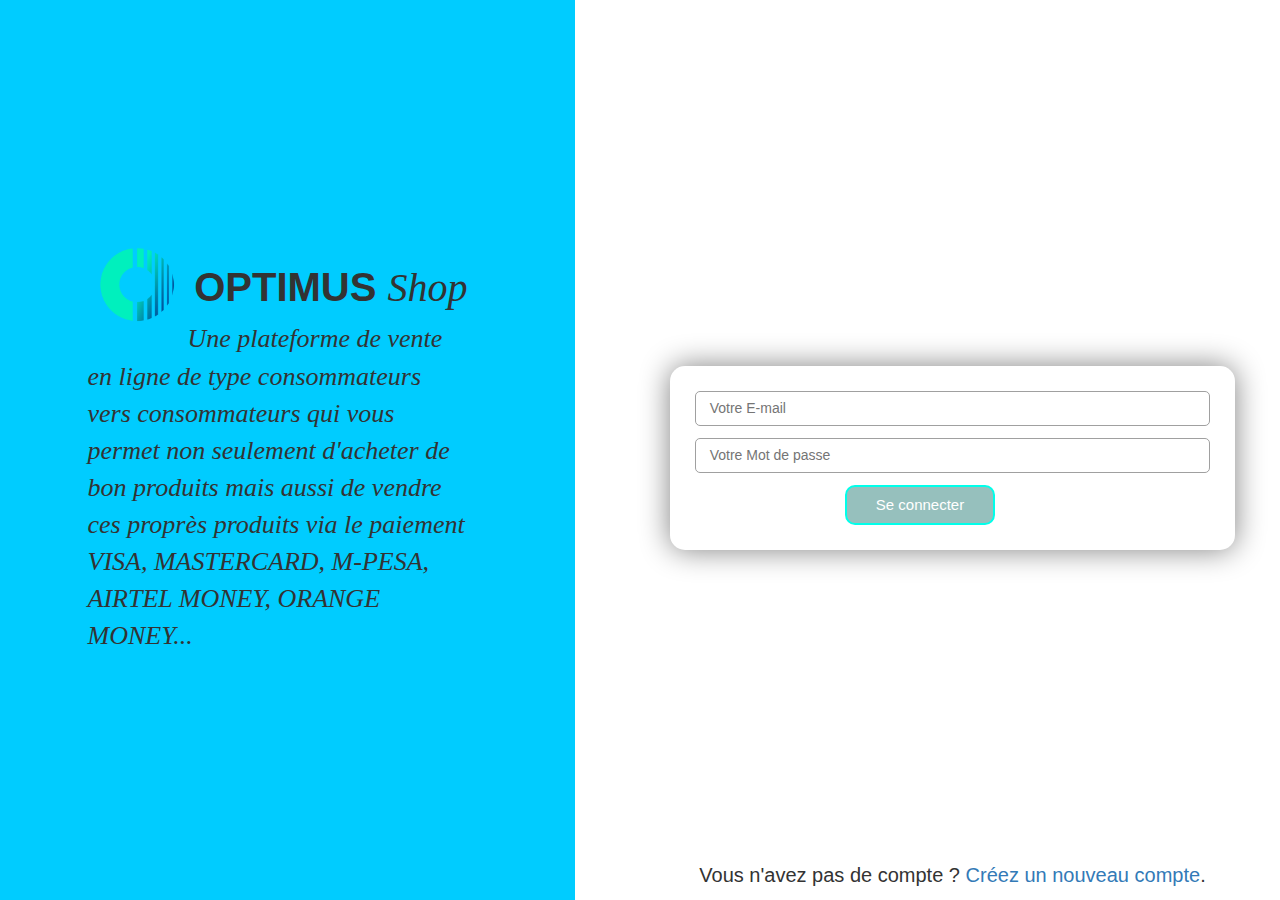
<file: acceuil.html>
<!DOCTYPE html>
<html lang="fr">
<head>
<meta charset="UTF-8">
    <meta name="viewport" content="width=device-width, initial-scale=1.0">
    <meta http-equiv="X-UA-Compatible" content="ie=edge">

    <link href="bootstrap/css/bootstrap.css" rel="stylesheet">
    <link rel="stylesheet" href="css/font-awesome.min.css" />
    <link rel="stylesheet" href="css/style.css" />

    <title>OPTIMUS Shop/login</title>
</head>
<body>
    <section class=" affmobile col-lg-12 col-md-12 col-sm-12 col-xs-12"> 
        <div class=" desc col-lg-6 col-md-6 col-sm-12 col-xs-12">
            <section class="aff col-lg-12 col-md-12 col-sm-12 col-xl-12">
                <div class="logo col-lg-12 col-md-12 col-sm-12 col-xs-12">
                    <p class=""><img src="img/optimus.png" /></p>
                    <h1>OPTIMUS <span>Shop</span></h1>
                    <p class="para">Une plateforme de vente en ligne de type consommateurs vers
                        consommateurs qui vous permet non seulement d'acheter de bon produits
                        mais aussi de vendre ces proprès produits via le paiement VISA, MASTERCARD,
                        M-PESA, AIRTEL MONEY, ORANGE MONEY...
                    </p>
                </div>
            </section>
        </div>
        <div class="conn1 col-lg-6 col-md-6 col-sm-12 col-xs-12">
            <div class="conn">
                <form action="index_post.php" method="post" class="col-md-12 col-sm-12 col-xs-12">
                    <fieldset>
                        <input type="email" name="email" id="" placeholder="   Votre E-mail" required>
                        <input type="password" name="mot_passe" id="" placeholder="   Votre Mot de passe" required>
                        <button type="submit">Se connecter</button>
                    </fieldset>
                </form>
                <div class="link">
                    <p>Vous n'avez pas de compte ? <a href="inscription.html">Créez un nouveau compte</a>.</p>
                </div>
            </div>
        </div>
    </section>
</body>
</html>
</file>
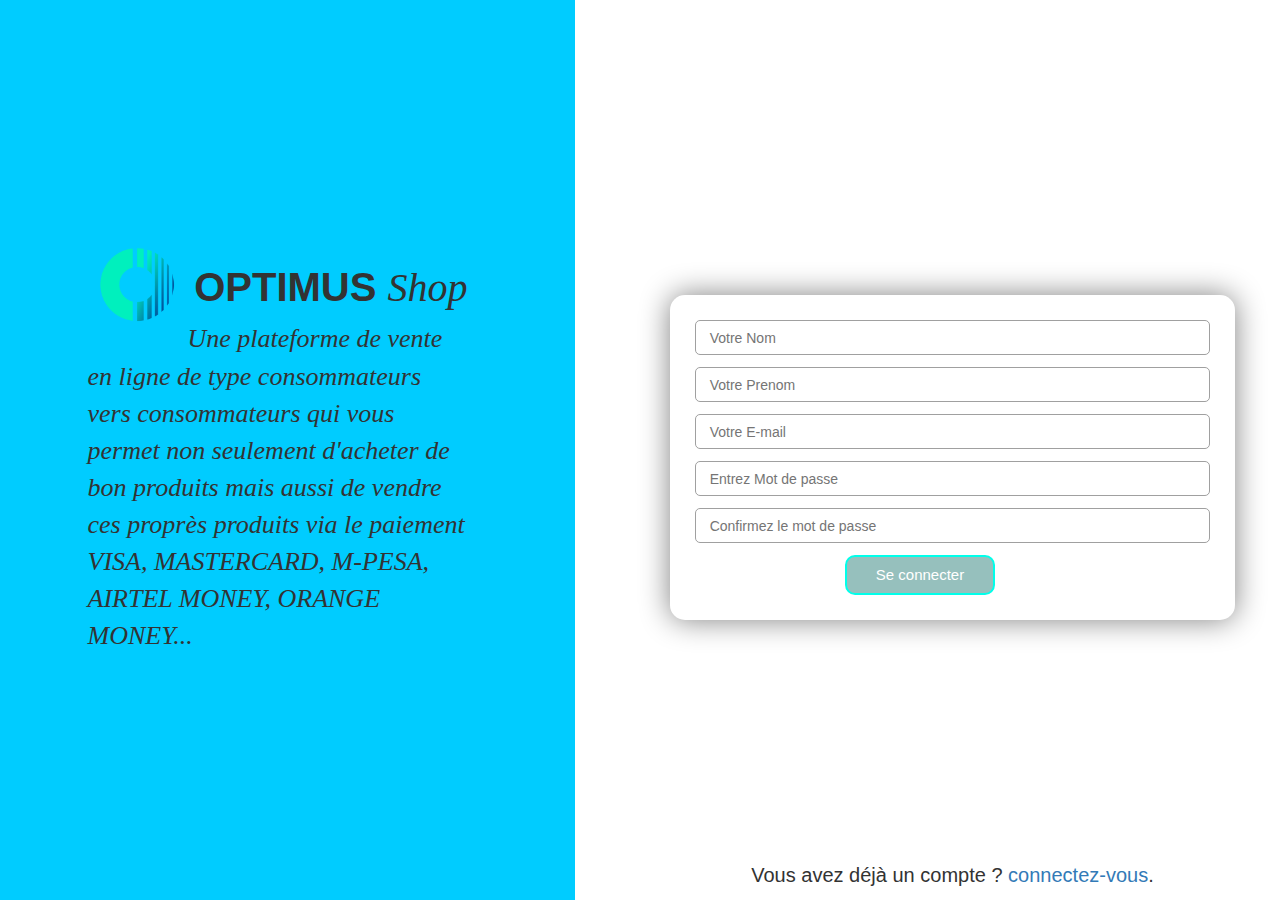
<file: inscription.html>
<!DOCTYPE html>
<html lang="en">
<head>
<meta charset="UTF-8">
    <meta name="viewport" content="width=device-width, initial-scale=1.0">
    <meta http-equiv="X-UA-Compatible" content="ie=edge">

    <link href="bootstrap/css/bootstrap.css" rel="stylesheet">
    <link rel="stylesheet" href="css/font-awesome.min.css" />
    <link rel="stylesheet" href="css/inscription.css" />

    <title>OPTIMUS Shop/inscription</title>
</head>
<body>
    <section class=" affmobile col-lg-12 col-md-12 col-sm-12 col-xs-12"> 
        <div class="desc col-lg-6 col-md-6 col-sm-12 col-xs-12">
            <section class="aff col-lg-12 col-md-12 col-sm-12 col-xl-12">
                <div class="logo col-lg-12 col-md-12 col-sm-12 col-xs-12">
                    <p class=""><img src="img/optimus.png" /></p>
                    <h1>OPTIMUS <span>Shop</span></h1>
                    <p class="para">Une plateforme de vente en ligne de type consommateurs vers
                        consommateurs qui vous permet non seulement d'acheter de bon produits
                        mais aussi de vendre ces proprès produits via le paiement VISA, MASTERCARD,
                        M-PESA, AIRTEL MONEY, ORANGE MONEY...
                    </p>
                </div>
            </section>
        </div>
        <div class="col-lg-6 col-md-6 col-sm-12 col-xs-12">
            <div class="conn">
                <form action="inscription_post.php" method="post" class="col-md-12 col-sm-12 col-xs-12">
                    <fieldset>
                        <input type="text" name="nom" id="" placeholder="   Votre Nom" required>
                        <input type="text" name="prenom" id="" placeholder="   Votre Prenom" required>
                        <input type="email" name="email" id="" placeholder="   Votre E-mail" required>
                        <input type="password" name="mot_passe" id="" placeholder="   Entrez Mot de passe" required>
                        <input type="password" name="confirme" id="" placeholder="   Confirmez le mot de passe" required>
                        <button type="submit" name="envoyer">Se connecter</button>
                    </fieldset>
                </form>
                <div class="link">
                    <p>Vous avez déjà un compte ? <a href="acceuil.html">connectez-vous</a>.</p>
                </div>
            </div>
        </div>
    </section>  
</body>
</html>
</file>
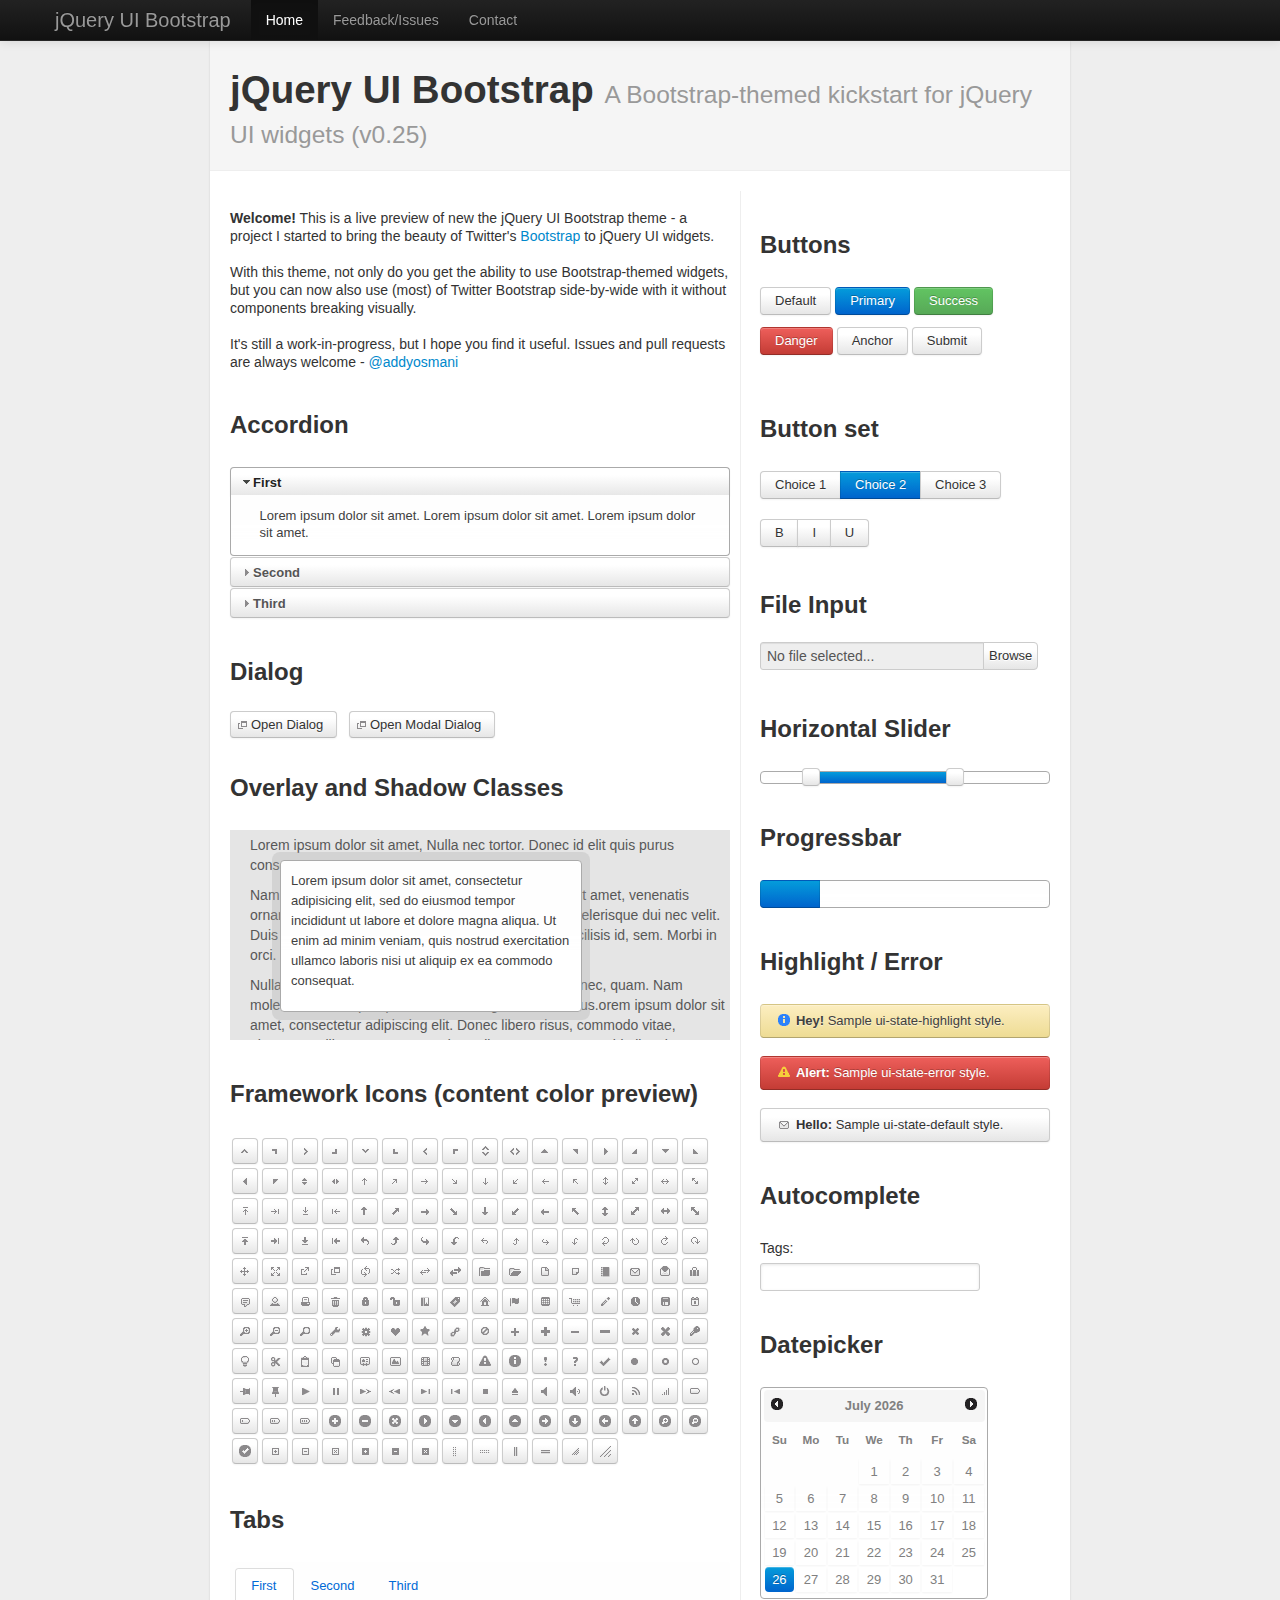
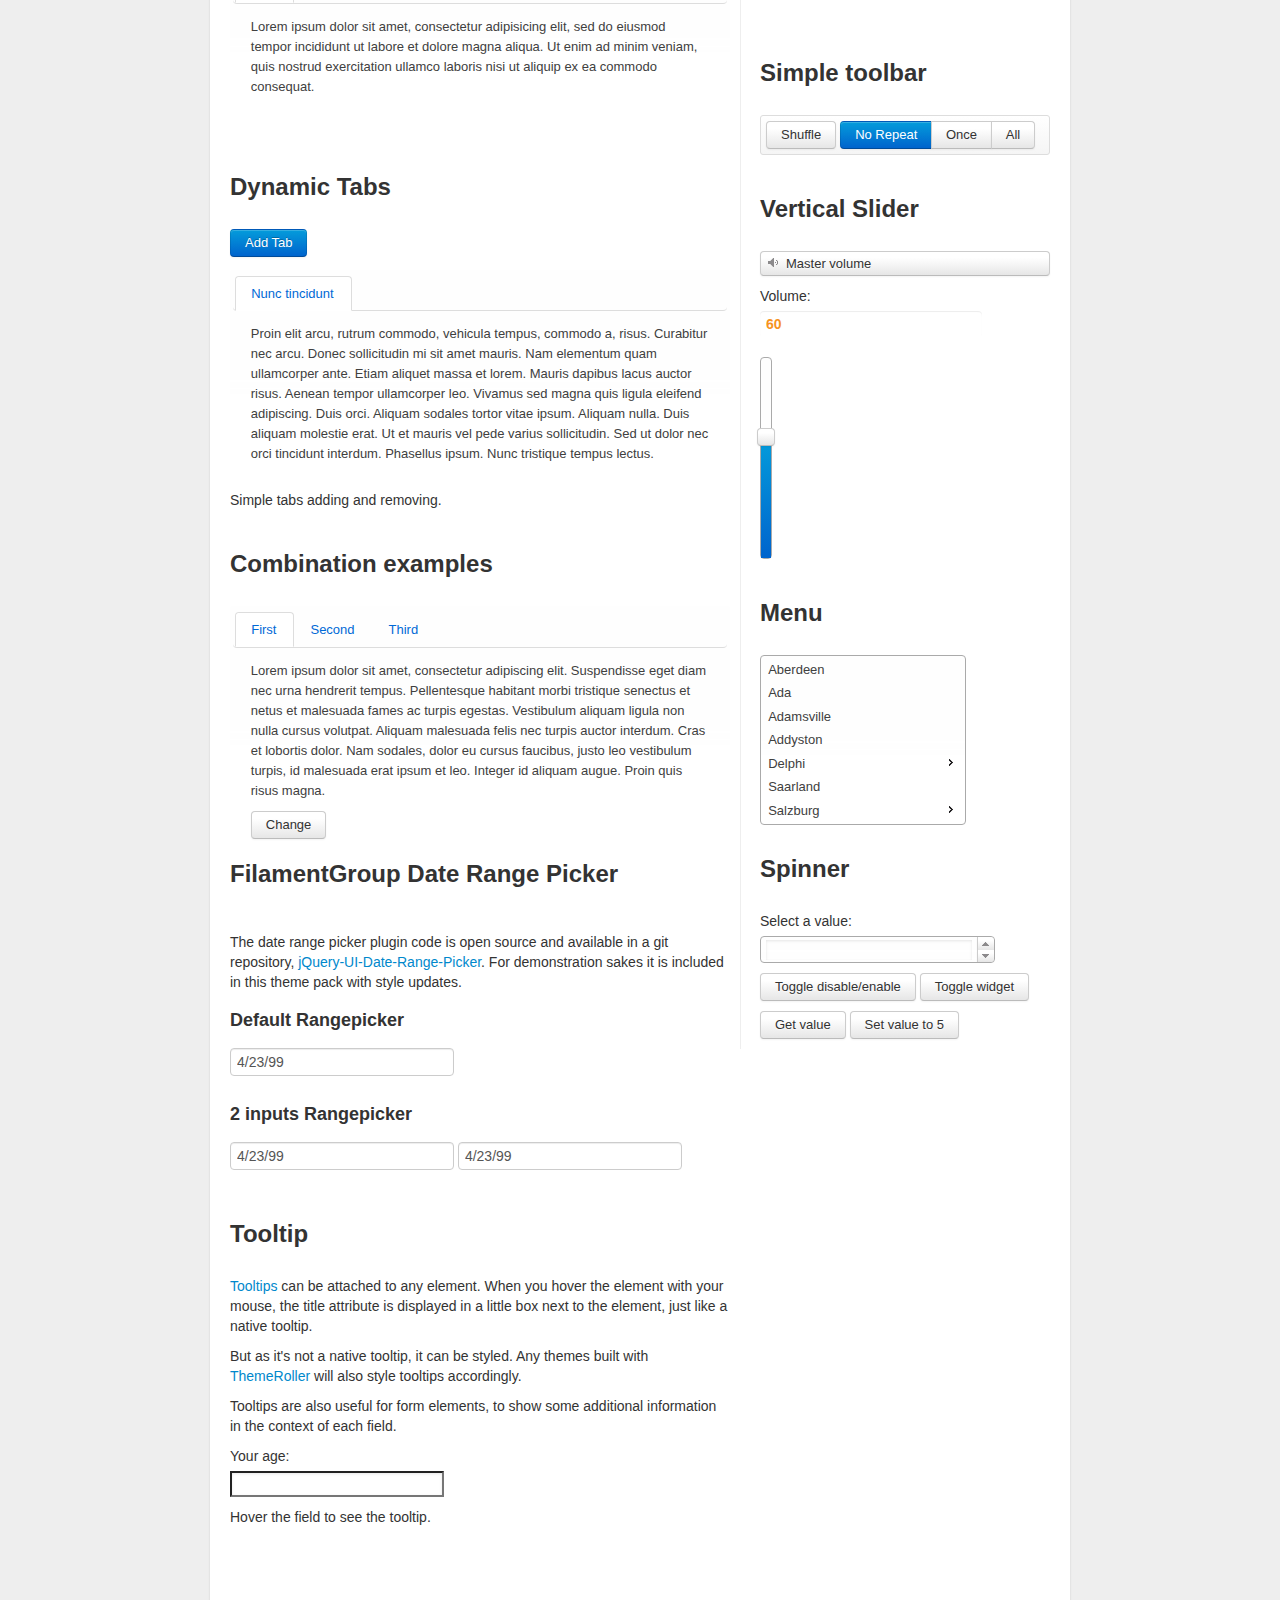
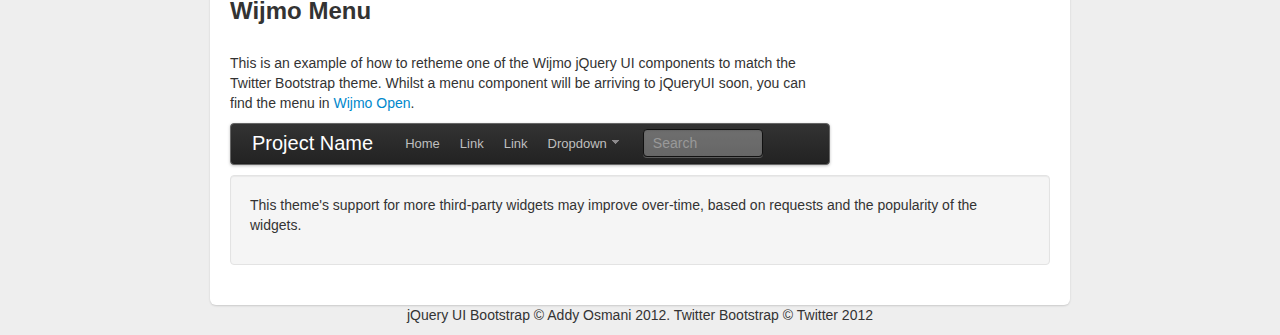
<file: bootstrap/jquery/jquery-ui-bootstrap-jquery-ui-bootstrap-71f2e47/old_index.html>
<!DOCTYPE html>
<html lang="en">
  <head>
    <meta charset="utf-8">
    <title>jQuery UI Bootstrap</title>
    <meta name="description" content="A preview of the jQuery UI Bootstrap theme">
    <meta name="author" content="Addy Osmani">

    <!-- Le HTML5 shim, for IE6-8 support of HTML elements -->
    <!--[if lt IE 9]>
      <script src="http://html5shim.googlecode.com/svn/trunk/html5.js"></script>
    <![endif]-->

    <!-- Styles --> 
    <link type="text/css" href="css/custom-theme/jquery-ui-1.9.2.custom.css" rel="stylesheet" />
    
    <link type="text/css" href="assets/css/bootstrap.min.css" rel="stylesheet">
    <link type="text/css" href="css/demo.css" rel="stylesheet">

  </head>

  <body>

  <!--[if lt IE 9]>
  <link rel="stylesheet" type="text/css" href="css/custom-theme/jquery.ui.1.9.2.ie.css"/>
  <![endif]-->

    <div class="navbar navbar-inverse navbar-fixed-top">
      <div class="navbar-inner">
        <div class="container">
          <a class="brand" href="http://github.com/addyosmani/jquery-ui-bootstrap">jQuery UI Bootstrap</a>
          <div class="nav-collapse collapse">
              <ul class="nav">
                <li class="active"><a href="#">Home</a></li>
                <li><a href="http://github.com/addyosmani/jquery-ui-bootstrap/issues">Feedback/Issues</a></li>
                <li><a href="http://twitter.com/addyosmani">Contact</a></li>
              </ul>
              <form action="" class="pull-right">
              </form>
          </div>
        </div>
      </div>
    </div>


    <div class="container">

      <div class="content">
        <div class="page-header">
          <h1>jQuery UI Bootstrap <small>A Bootstrap-themed kickstart for jQuery UI widgets (v0.25)</small></h1>
        </div>
        <div class="row">

          <!--left col-->
          <div class="span10">


          <!--welcome-->
          <div class="alert-message block-message warning">      
            <p>
              <p><strong>Welcome!</strong> This is a live preview of new the jQuery UI Bootstrap theme -  a project I started to bring the beauty of Twitter's <a href="http://twitter.github.com/bootstrap/">Bootstrap</a> to jQuery UI widgets.
              </p>
              <p>
              With this theme, not only do you get the ability to use Bootstrap-themed widgets, but you can now also use (most) of Twitter Bootstrap side-by-wide with it without components breaking visually. </p>
              <p>
              It's still a work-in-progress, but I hope you find it useful. Issues and pull requests are always welcome - <a href="http://twitter.com/addyosmani">@addyosmani</a>
              </p>
            </p>
          </div>
          <!--end welcome-->


        <!-- Accordion -->
            <h2 class="demoHeaders">Accordion</h2>
            <div id="accordion">
              <div>
                <h3><a href="#">First</a></h3>
                <div>Lorem ipsum dolor sit amet. Lorem ipsum dolor sit amet. Lorem ipsum dolor sit amet.</div>
              </div>
              <div>
                <h3><a href="#">Second</a></h3>
                <div>Phasellus mattis tincidunt nibh.</div>
              </div>
              <div>
                <h3><a href="#">Third</a></h3>
                <div>Nam dui erat, auctor a, dignissim quis.</div>
              </div>
            </div>
            <!--end accordion-->

           <!-- Dialog NOTE: Dialog is not generated by UI in this demo so it can be visually styled in themeroller-->
            <h2 class="demoHeaders">Dialog</h2>
            <p><a href="#" id="dialog_link" class="ui-state-default ui-corner-all"><span class="ui-icon ui-icon-newwin"></span>Open Dialog</a>
            &nbsp;
            <a href="#" id="modal_link" class="ui-state-default ui-corner-all"><span class="ui-icon ui-icon-newwin"></span>Open Modal Dialog</a>
            </p>


            <h2 class="demoHeaders">Overlay and Shadow Classes</h2>
            <div style="position: relative; width: 96%; height: 200px; padding:1% 4%; overflow:hidden;" class="fakewindowcontain">
              <p>Lorem ipsum dolor sit amet,  Nulla nec tortor. Donec id elit quis purus consectetur consequat. </p><p>Nam congue semper tellus. Sed erat dolor, dapibus sit amet, venenatis ornare, ultrices ut, nisi. Aliquam ante. Suspendisse scelerisque dui nec velit. Duis augue augue, gravida euismod, vulputate ac, facilisis id, sem. Morbi in orci. </p><p>Nulla purus lacus, pulvinar vel, malesuada ac, mattis nec, quam. Nam molestie scelerisque quam. Nullam feugiat cursus lacus.orem ipsum dolor sit amet, consectetur adipiscing elit. Donec libero risus, commodo vitae, pharetra mollis, posuere eu, pede. Nulla nec tortor. Donec id elit quis purus consectetur consequat. </p><p>Nam congue semper tellus. Sed erat dolor, dapibus sit amet, venenatis ornare, ultrices ut, nisi. Aliquam ante. Suspendisse scelerisque dui nec velit. Duis augue augue, gravida euismod, vulputate ac, facilisis id, sem. Morbi in orci. Nulla purus lacus, pulvinar vel, malesuada ac, mattis nec, quam. Nam molestie scelerisque quam. </p><p>Nullam feugiat cursus lacus.orem ipsum dolor sit amet, consectetur adipiscing elit. Donec libero risus, commodo vitae, pharetra mollis, posuere eu, pede. Nulla nec tortor. Donec id elit quis purus consectetur consequat. Nam congue semper tellus. Sed erat dolor, dapibus sit amet, venenatis ornare, ultrices ut, nisi. Aliquam ante. </p><p>Suspendisse scelerisque dui nec velit. Duis augue augue, gravida euismod, vulputate ac, facilisis id, sem. Morbi in orci. Nulla purus lacus, pulvinar vel, malesuada ac, mattis nec, quam. Nam molestie scelerisque quam. Nullam feugiat cursus lacus.orem ipsum dolor sit amet, consectetur adipiscing elit. Donec libero risus, commodo vitae, pharetra mollis, posuere eu, pede. Nulla nec tortor. Donec id elit quis purus consectetur consequat. Nam congue semper tellus. Sed erat dolor, dapibus sit amet, venenatis ornare, ultrices ut, nisi. </p>

              <!-- ui-dialog -->
              <div class="ui-overlay"><div class="ui-widget-overlay"></div><div class="ui-widget-shadow ui-corner-all" style="width: 302px; height: 152px; position: absolute; left: 50px; top: 30px;"></div></div>
              <div style="position: absolute; width: 280px; height: 130px;left: 50px; top: 30px; padding: 10px;" class="ui-widget ui-widget-content ui-corner-all">
                <div class="ui-dialog-content ui-widget-content" style="background: none; border: 0;">
                  <p>Lorem ipsum dolor sit amet, consectetur adipisicing elit, sed do eiusmod tempor incididunt ut labore et dolore magna aliqua. Ut enim ad minim veniam, quis nostrud exercitation ullamco laboris nisi ut aliquip ex ea commodo consequat.</p>
                </div>
              </div>

            </div>


            <!-- ui-dialog -->
            <div id="dialog" title="Dialog Title">
              <p>Lorem ipsum dolor sit amet, consectetur adipisicing elit, sed do eiusmod tempor incididunt ut labore et dolore magna aliqua. Ut enim ad minim veniam, quis nostrud exercitation ullamco laboris nisi ut aliquip ex ea commodo consequat.</p>
            </div>



            <h2 class="demoHeaders">Framework Icons (content color preview)</h2>
            <ul id="icons" class="ui-widget ui-helper-clearfix">

            <li class="ui-state-default ui-corner-all" title=".ui-icon-carat-1-n"><span class="ui-icon ui-icon-carat-1-n"></span></li>
            <li class="ui-state-default ui-corner-all" title=".ui-icon-carat-1-ne"><span class="ui-icon ui-icon-carat-1-ne"></span></li>
            <li class="ui-state-default ui-corner-all" title=".ui-icon-carat-1-e"><span class="ui-icon ui-icon-carat-1-e"></span></li>

            <li class="ui-state-default ui-corner-all" title=".ui-icon-carat-1-se"><span class="ui-icon ui-icon-carat-1-se"></span></li>
            <li class="ui-state-default ui-corner-all" title=".ui-icon-carat-1-s"><span class="ui-icon ui-icon-carat-1-s"></span></li>
            <li class="ui-state-default ui-corner-all" title=".ui-icon-carat-1-sw"><span class="ui-icon ui-icon-carat-1-sw"></span></li>
            <li class="ui-state-default ui-corner-all" title=".ui-icon-carat-1-w"><span class="ui-icon ui-icon-carat-1-w"></span></li>
            <li class="ui-state-default ui-corner-all" title=".ui-icon-carat-1-nw"><span class="ui-icon ui-icon-carat-1-nw"></span></li>
            <li class="ui-state-default ui-corner-all" title=".ui-icon-carat-2-n-s"><span class="ui-icon ui-icon-carat-2-n-s"></span></li>
            <li class="ui-state-default ui-corner-all" title=".ui-icon-carat-2-e-w"><span class="ui-icon ui-icon-carat-2-e-w"></span></li>
            <li class="ui-state-default ui-corner-all" title=".ui-icon-triangle-1-n"><span class="ui-icon ui-icon-triangle-1-n"></span></li>
            <li class="ui-state-default ui-corner-all" title=".ui-icon-triangle-1-ne"><span class="ui-icon ui-icon-triangle-1-ne"></span></li>

            <li class="ui-state-default ui-corner-all" title=".ui-icon-triangle-1-e"><span class="ui-icon ui-icon-triangle-1-e"></span></li>
            <li class="ui-state-default ui-corner-all" title=".ui-icon-triangle-1-se"><span class="ui-icon ui-icon-triangle-1-se"></span></li>
            <li class="ui-state-default ui-corner-all" title=".ui-icon-triangle-1-s"><span class="ui-icon ui-icon-triangle-1-s"></span></li>
            <li class="ui-state-default ui-corner-all" title=".ui-icon-triangle-1-sw"><span class="ui-icon ui-icon-triangle-1-sw"></span></li>
            <li class="ui-state-default ui-corner-all" title=".ui-icon-triangle-1-w"><span class="ui-icon ui-icon-triangle-1-w"></span></li>
            <li class="ui-state-default ui-corner-all" title=".ui-icon-triangle-1-nw"><span class="ui-icon ui-icon-triangle-1-nw"></span></li>
            <li class="ui-state-default ui-corner-all" title=".ui-icon-triangle-2-n-s"><span class="ui-icon ui-icon-triangle-2-n-s"></span></li>
            <li class="ui-state-default ui-corner-all" title=".ui-icon-triangle-2-e-w"><span class="ui-icon ui-icon-triangle-2-e-w"></span></li>
            <li class="ui-state-default ui-corner-all" title=".ui-icon-arrow-1-n"><span class="ui-icon ui-icon-arrow-1-n"></span></li>

            <li class="ui-state-default ui-corner-all" title=".ui-icon-arrow-1-ne"><span class="ui-icon ui-icon-arrow-1-ne"></span></li>
            <li class="ui-state-default ui-corner-all" title=".ui-icon-arrow-1-e"><span class="ui-icon ui-icon-arrow-1-e"></span></li>
            <li class="ui-state-default ui-corner-all" title=".ui-icon-arrow-1-se"><span class="ui-icon ui-icon-arrow-1-se"></span></li>
            <li class="ui-state-default ui-corner-all" title=".ui-icon-arrow-1-s"><span class="ui-icon ui-icon-arrow-1-s"></span></li>
            <li class="ui-state-default ui-corner-all" title=".ui-icon-arrow-1-sw"><span class="ui-icon ui-icon-arrow-1-sw"></span></li>
            <li class="ui-state-default ui-corner-all" title=".ui-icon-arrow-1-w"><span class="ui-icon ui-icon-arrow-1-w"></span></li>
            <li class="ui-state-default ui-corner-all" title=".ui-icon-arrow-1-nw"><span class="ui-icon ui-icon-arrow-1-nw"></span></li>
            <li class="ui-state-default ui-corner-all" title=".ui-icon-arrow-2-n-s"><span class="ui-icon ui-icon-arrow-2-n-s"></span></li>
            <li class="ui-state-default ui-corner-all" title=".ui-icon-arrow-2-ne-sw"><span class="ui-icon ui-icon-arrow-2-ne-sw"></span></li>

            <li class="ui-state-default ui-corner-all" title=".ui-icon-arrow-2-e-w"><span class="ui-icon ui-icon-arrow-2-e-w"></span></li>
            <li class="ui-state-default ui-corner-all" title=".ui-icon-arrow-2-se-nw"><span class="ui-icon ui-icon-arrow-2-se-nw"></span></li>
            <li class="ui-state-default ui-corner-all" title=".ui-icon-arrowstop-1-n"><span class="ui-icon ui-icon-arrowstop-1-n"></span></li>
            <li class="ui-state-default ui-corner-all" title=".ui-icon-arrowstop-1-e"><span class="ui-icon ui-icon-arrowstop-1-e"></span></li>
            <li class="ui-state-default ui-corner-all" title=".ui-icon-arrowstop-1-s"><span class="ui-icon ui-icon-arrowstop-1-s"></span></li>
            <li class="ui-state-default ui-corner-all" title=".ui-icon-arrowstop-1-w"><span class="ui-icon ui-icon-arrowstop-1-w"></span></li>
            <li class="ui-state-default ui-corner-all" title=".ui-icon-arrowthick-1-n"><span class="ui-icon ui-icon-arrowthick-1-n"></span></li>
            <li class="ui-state-default ui-corner-all" title=".ui-icon-arrowthick-1-ne"><span class="ui-icon ui-icon-arrowthick-1-ne"></span></li>
            <li class="ui-state-default ui-corner-all" title=".ui-icon-arrowthick-1-e"><span class="ui-icon ui-icon-arrowthick-1-e"></span></li>

            <li class="ui-state-default ui-corner-all" title=".ui-icon-arrowthick-1-se"><span class="ui-icon ui-icon-arrowthick-1-se"></span></li>
            <li class="ui-state-default ui-corner-all" title=".ui-icon-arrowthick-1-s"><span class="ui-icon ui-icon-arrowthick-1-s"></span></li>
            <li class="ui-state-default ui-corner-all" title=".ui-icon-arrowthick-1-sw"><span class="ui-icon ui-icon-arrowthick-1-sw"></span></li>
            <li class="ui-state-default ui-corner-all" title=".ui-icon-arrowthick-1-w"><span class="ui-icon ui-icon-arrowthick-1-w"></span></li>
            <li class="ui-state-default ui-corner-all" title=".ui-icon-arrowthick-1-nw"><span class="ui-icon ui-icon-arrowthick-1-nw"></span></li>
            <li class="ui-state-default ui-corner-all" title=".ui-icon-arrowthick-2-n-s"><span class="ui-icon ui-icon-arrowthick-2-n-s"></span></li>
            <li class="ui-state-default ui-corner-all" title=".ui-icon-arrowthick-2-ne-sw"><span class="ui-icon ui-icon-arrowthick-2-ne-sw"></span></li>
            <li class="ui-state-default ui-corner-all" title=".ui-icon-arrowthick-2-e-w"><span class="ui-icon ui-icon-arrowthick-2-e-w"></span></li>
            <li class="ui-state-default ui-corner-all" title=".ui-icon-arrowthick-2-se-nw"><span class="ui-icon ui-icon-arrowthick-2-se-nw"></span></li>

            <li class="ui-state-default ui-corner-all" title=".ui-icon-arrowthickstop-1-n"><span class="ui-icon ui-icon-arrowthickstop-1-n"></span></li>
            <li class="ui-state-default ui-corner-all" title=".ui-icon-arrowthickstop-1-e"><span class="ui-icon ui-icon-arrowthickstop-1-e"></span></li>
            <li class="ui-state-default ui-corner-all" title=".ui-icon-arrowthickstop-1-s"><span class="ui-icon ui-icon-arrowthickstop-1-s"></span></li>
            <li class="ui-state-default ui-corner-all" title=".ui-icon-arrowthickstop-1-w"><span class="ui-icon ui-icon-arrowthickstop-1-w"></span></li>
            <li class="ui-state-default ui-corner-all" title=".ui-icon-arrowreturnthick-1-w"><span class="ui-icon ui-icon-arrowreturnthick-1-w"></span></li>
            <li class="ui-state-default ui-corner-all" title=".ui-icon-arrowreturnthick-1-n"><span class="ui-icon ui-icon-arrowreturnthick-1-n"></span></li>
            <li class="ui-state-default ui-corner-all" title=".ui-icon-arrowreturnthick-1-e"><span class="ui-icon ui-icon-arrowreturnthick-1-e"></span></li>
            <li class="ui-state-default ui-corner-all" title=".ui-icon-arrowreturnthick-1-s"><span class="ui-icon ui-icon-arrowreturnthick-1-s"></span></li>
            <li class="ui-state-default ui-corner-all" title=".ui-icon-arrowreturn-1-w"><span class="ui-icon ui-icon-arrowreturn-1-w"></span></li>

            <li class="ui-state-default ui-corner-all" title=".ui-icon-arrowreturn-1-n"><span class="ui-icon ui-icon-arrowreturn-1-n"></span></li>
            <li class="ui-state-default ui-corner-all" title=".ui-icon-arrowreturn-1-e"><span class="ui-icon ui-icon-arrowreturn-1-e"></span></li>
            <li class="ui-state-default ui-corner-all" title=".ui-icon-arrowreturn-1-s"><span class="ui-icon ui-icon-arrowreturn-1-s"></span></li>
            <li class="ui-state-default ui-corner-all" title=".ui-icon-arrowrefresh-1-w"><span class="ui-icon ui-icon-arrowrefresh-1-w"></span></li>
            <li class="ui-state-default ui-corner-all" title=".ui-icon-arrowrefresh-1-n"><span class="ui-icon ui-icon-arrowrefresh-1-n"></span></li>
            <li class="ui-state-default ui-corner-all" title=".ui-icon-arrowrefresh-1-e"><span class="ui-icon ui-icon-arrowrefresh-1-e"></span></li>
            <li class="ui-state-default ui-corner-all" title=".ui-icon-arrowrefresh-1-s"><span class="ui-icon ui-icon-arrowrefresh-1-s"></span></li>
            <li class="ui-state-default ui-corner-all" title=".ui-icon-arrow-4"><span class="ui-icon ui-icon-arrow-4"></span></li>
            <li class="ui-state-default ui-corner-all" title=".ui-icon-arrow-4-diag"><span class="ui-icon ui-icon-arrow-4-diag"></span></li>

            <li class="ui-state-default ui-corner-all" title=".ui-icon-extlink"><span class="ui-icon ui-icon-extlink"></span></li>
            <li class="ui-state-default ui-corner-all" title=".ui-icon-newwin"><span class="ui-icon ui-icon-newwin"></span></li>
            <li class="ui-state-default ui-corner-all" title=".ui-icon-refresh"><span class="ui-icon ui-icon-refresh"></span></li>
            <li class="ui-state-default ui-corner-all" title=".ui-icon-shuffle"><span class="ui-icon ui-icon-shuffle"></span></li>
            <li class="ui-state-default ui-corner-all" title=".ui-icon-transfer-e-w"><span class="ui-icon ui-icon-transfer-e-w"></span></li>
            <li class="ui-state-default ui-corner-all" title=".ui-icon-transferthick-e-w"><span class="ui-icon ui-icon-transferthick-e-w"></span></li>
            <li class="ui-state-default ui-corner-all" title=".ui-icon-folder-collapsed"><span class="ui-icon ui-icon-folder-collapsed"></span></li>
            <li class="ui-state-default ui-corner-all" title=".ui-icon-folder-open"><span class="ui-icon ui-icon-folder-open"></span></li>
            <li class="ui-state-default ui-corner-all" title=".ui-icon-document"><span class="ui-icon ui-icon-document"></span></li>

            <li class="ui-state-default ui-corner-all" title=".ui-icon-document-b"><span class="ui-icon ui-icon-document-b"></span></li>
            <li class="ui-state-default ui-corner-all" title=".ui-icon-note"><span class="ui-icon ui-icon-note"></span></li>
            <li class="ui-state-default ui-corner-all" title=".ui-icon-mail-closed"><span class="ui-icon ui-icon-mail-closed"></span></li>
            <li class="ui-state-default ui-corner-all" title=".ui-icon-mail-open"><span class="ui-icon ui-icon-mail-open"></span></li>
            <li class="ui-state-default ui-corner-all" title=".ui-icon-suitcase"><span class="ui-icon ui-icon-suitcase"></span></li>
            <li class="ui-state-default ui-corner-all" title=".ui-icon-comment"><span class="ui-icon ui-icon-comment"></span></li>
            <li class="ui-state-default ui-corner-all" title=".ui-icon-person"><span class="ui-icon ui-icon-person"></span></li>
            <li class="ui-state-default ui-corner-all" title=".ui-icon-print"><span class="ui-icon ui-icon-print"></span></li>
            <li class="ui-state-default ui-corner-all" title=".ui-icon-trash"><span class="ui-icon ui-icon-trash"></span></li>

            <li class="ui-state-default ui-corner-all" title=".ui-icon-locked"><span class="ui-icon ui-icon-locked"></span></li>
            <li class="ui-state-default ui-corner-all" title=".ui-icon-unlocked"><span class="ui-icon ui-icon-unlocked"></span></li>
            <li class="ui-state-default ui-corner-all" title=".ui-icon-bookmark"><span class="ui-icon ui-icon-bookmark"></span></li>
            <li class="ui-state-default ui-corner-all" title=".ui-icon-tag"><span class="ui-icon ui-icon-tag"></span></li>
            <li class="ui-state-default ui-corner-all" title=".ui-icon-home"><span class="ui-icon ui-icon-home"></span></li>
            <li class="ui-state-default ui-corner-all" title=".ui-icon-flag"><span class="ui-icon ui-icon-flag"></span></li>
            <li class="ui-state-default ui-corner-all" title=".ui-icon-calculator"><span class="ui-icon ui-icon-calculator"></span></li>
            <li class="ui-state-default ui-corner-all" title=".ui-icon-cart"><span class="ui-icon ui-icon-cart"></span></li>
            <li class="ui-state-default ui-corner-all" title=".ui-icon-pencil"><span class="ui-icon ui-icon-pencil"></span></li>

            <li class="ui-state-default ui-corner-all" title=".ui-icon-clock"><span class="ui-icon ui-icon-clock"></span></li>
            <li class="ui-state-default ui-corner-all" title=".ui-icon-disk"><span class="ui-icon ui-icon-disk"></span></li>
            <li class="ui-state-default ui-corner-all" title=".ui-icon-calendar"><span class="ui-icon ui-icon-calendar"></span></li>
            <li class="ui-state-default ui-corner-all" title=".ui-icon-zoomin"><span class="ui-icon ui-icon-zoomin"></span></li>
            <li class="ui-state-default ui-corner-all" title=".ui-icon-zoomout"><span class="ui-icon ui-icon-zoomout"></span></li>
            <li class="ui-state-default ui-corner-all" title=".ui-icon-search"><span class="ui-icon ui-icon-search"></span></li>
            <li class="ui-state-default ui-corner-all" title=".ui-icon-wrench"><span class="ui-icon ui-icon-wrench"></span></li>
            <li class="ui-state-default ui-corner-all" title=".ui-icon-gear"><span class="ui-icon ui-icon-gear"></span></li>
            <li class="ui-state-default ui-corner-all" title=".ui-icon-heart"><span class="ui-icon ui-icon-heart"></span></li>

            <li class="ui-state-default ui-corner-all" title=".ui-icon-star"><span class="ui-icon ui-icon-star"></span></li>
            <li class="ui-state-default ui-corner-all" title=".ui-icon-link"><span class="ui-icon ui-icon-link"></span></li>
            <li class="ui-state-default ui-corner-all" title=".ui-icon-cancel"><span class="ui-icon ui-icon-cancel"></span></li>
            <li class="ui-state-default ui-corner-all" title=".ui-icon-plus"><span class="ui-icon ui-icon-plus"></span></li>
            <li class="ui-state-default ui-corner-all" title=".ui-icon-plusthick"><span class="ui-icon ui-icon-plusthick"></span></li>
            <li class="ui-state-default ui-corner-all" title=".ui-icon-minus"><span class="ui-icon ui-icon-minus"></span></li>
            <li class="ui-state-default ui-corner-all" title=".ui-icon-minusthick"><span class="ui-icon ui-icon-minusthick"></span></li>
            <li class="ui-state-default ui-corner-all" title=".ui-icon-close"><span class="ui-icon ui-icon-close"></span></li>
            <li class="ui-state-default ui-corner-all" title=".ui-icon-closethick"><span class="ui-icon ui-icon-closethick"></span></li>

            <li class="ui-state-default ui-corner-all" title=".ui-icon-key"><span class="ui-icon ui-icon-key"></span></li>
            <li class="ui-state-default ui-corner-all" title=".ui-icon-lightbulb"><span class="ui-icon ui-icon-lightbulb"></span></li>
            <li class="ui-state-default ui-corner-all" title=".ui-icon-scissors"><span class="ui-icon ui-icon-scissors"></span></li>
            <li class="ui-state-default ui-corner-all" title=".ui-icon-clipboard"><span class="ui-icon ui-icon-clipboard"></span></li>
            <li class="ui-state-default ui-corner-all" title=".ui-icon-copy"><span class="ui-icon ui-icon-copy"></span></li>
            <li class="ui-state-default ui-corner-all" title=".ui-icon-contact"><span class="ui-icon ui-icon-contact"></span></li>
            <li class="ui-state-default ui-corner-all" title=".ui-icon-image"><span class="ui-icon ui-icon-image"></span></li>
            <li class="ui-state-default ui-corner-all" title=".ui-icon-video"><span class="ui-icon ui-icon-video"></span></li>
            <li class="ui-state-default ui-corner-all" title=".ui-icon-script"><span class="ui-icon ui-icon-script"></span></li>
            <li class="ui-state-default ui-corner-all" title=".ui-icon-alert"><span class="ui-icon ui-icon-alert"></span></li>

            <li class="ui-state-default ui-corner-all" title=".ui-icon-info"><span class="ui-icon ui-icon-info"></span></li>
            <li class="ui-state-default ui-corner-all" title=".ui-icon-notice"><span class="ui-icon ui-icon-notice"></span></li>
            <li class="ui-state-default ui-corner-all" title=".ui-icon-help"><span class="ui-icon ui-icon-help"></span></li>
            <li class="ui-state-default ui-corner-all" title=".ui-icon-check"><span class="ui-icon ui-icon-check"></span></li>
            <li class="ui-state-default ui-corner-all" title=".ui-icon-bullet"><span class="ui-icon ui-icon-bullet"></span></li>
            <li class="ui-state-default ui-corner-all" title=".ui-icon-radio-off"><span class="ui-icon ui-icon-radio-off"></span></li>
            <li class="ui-state-default ui-corner-all" title=".ui-icon-radio-on"><span class="ui-icon ui-icon-radio-on"></span></li>
            <li class="ui-state-default ui-corner-all" title=".ui-icon-pin-w"><span class="ui-icon ui-icon-pin-w"></span></li>
            <li class="ui-state-default ui-corner-all" title=".ui-icon-pin-s"><span class="ui-icon ui-icon-pin-s"></span></li>
            <li class="ui-state-default ui-corner-all" title=".ui-icon-play"><span class="ui-icon ui-icon-play"></span></li>
            <li class="ui-state-default ui-corner-all" title=".ui-icon-pause"><span class="ui-icon ui-icon-pause"></span></li>

            <li class="ui-state-default ui-corner-all" title=".ui-icon-seek-next"><span class="ui-icon ui-icon-seek-next"></span></li>
            <li class="ui-state-default ui-corner-all" title=".ui-icon-seek-prev"><span class="ui-icon ui-icon-seek-prev"></span></li>
            <li class="ui-state-default ui-corner-all" title=".ui-icon-seek-end"><span class="ui-icon ui-icon-seek-end"></span></li>
            <li class="ui-state-default ui-corner-all" title=".ui-icon-seek-first"><span class="ui-icon ui-icon-seek-first"></span></li>
            <li class="ui-state-default ui-corner-all" title=".ui-icon-stop"><span class="ui-icon ui-icon-stop"></span></li>
            <li class="ui-state-default ui-corner-all" title=".ui-icon-eject"><span class="ui-icon ui-icon-eject"></span></li>
            <li class="ui-state-default ui-corner-all" title=".ui-icon-volume-off"><span class="ui-icon ui-icon-volume-off"></span></li>
            <li class="ui-state-default ui-corner-all" title=".ui-icon-volume-on"><span class="ui-icon ui-icon-volume-on"></span></li>
            <li class="ui-state-default ui-corner-all" title=".ui-icon-power"><span class="ui-icon ui-icon-power"></span></li>

            <li class="ui-state-default ui-corner-all" title=".ui-icon-signal-diag"><span class="ui-icon ui-icon-signal-diag"></span></li>
            <li class="ui-state-default ui-corner-all" title=".ui-icon-signal"><span class="ui-icon ui-icon-signal"></span></li>
            <li class="ui-state-default ui-corner-all" title=".ui-icon-battery-0"><span class="ui-icon ui-icon-battery-0"></span></li>
            <li class="ui-state-default ui-corner-all" title=".ui-icon-battery-1"><span class="ui-icon ui-icon-battery-1"></span></li>
            <li class="ui-state-default ui-corner-all" title=".ui-icon-battery-2"><span class="ui-icon ui-icon-battery-2"></span></li>
            <li class="ui-state-default ui-corner-all" title=".ui-icon-battery-3"><span class="ui-icon ui-icon-battery-3"></span></li>
            <li class="ui-state-default ui-corner-all" title=".ui-icon-circle-plus"><span class="ui-icon ui-icon-circle-plus"></span></li>
            <li class="ui-state-default ui-corner-all" title=".ui-icon-circle-minus"><span class="ui-icon ui-icon-circle-minus"></span></li>
            <li class="ui-state-default ui-corner-all" title=".ui-icon-circle-close"><span class="ui-icon ui-icon-circle-close"></span></li>

            <li class="ui-state-default ui-corner-all" title=".ui-icon-circle-triangle-e"><span class="ui-icon ui-icon-circle-triangle-e"></span></li>
            <li class="ui-state-default ui-corner-all" title=".ui-icon-circle-triangle-s"><span class="ui-icon ui-icon-circle-triangle-s"></span></li>
            <li class="ui-state-default ui-corner-all" title=".ui-icon-circle-triangle-w"><span class="ui-icon ui-icon-circle-triangle-w"></span></li>
            <li class="ui-state-default ui-corner-all" title=".ui-icon-circle-triangle-n"><span class="ui-icon ui-icon-circle-triangle-n"></span></li>
            <li class="ui-state-default ui-corner-all" title=".ui-icon-circle-arrow-e"><span class="ui-icon ui-icon-circle-arrow-e"></span></li>
            <li class="ui-state-default ui-corner-all" title=".ui-icon-circle-arrow-s"><span class="ui-icon ui-icon-circle-arrow-s"></span></li>
            <li class="ui-state-default ui-corner-all" title=".ui-icon-circle-arrow-w"><span class="ui-icon ui-icon-circle-arrow-w"></span></li>
            <li class="ui-state-default ui-corner-all" title=".ui-icon-circle-arrow-n"><span class="ui-icon ui-icon-circle-arrow-n"></span></li>
            <li class="ui-state-default ui-corner-all" title=".ui-icon-circle-zoomin"><span class="ui-icon ui-icon-circle-zoomin"></span></li>

            <li class="ui-state-default ui-corner-all" title=".ui-icon-circle-zoomout"><span class="ui-icon ui-icon-circle-zoomout"></span></li>
            <li class="ui-state-default ui-corner-all" title=".ui-icon-circle-check"><span class="ui-icon ui-icon-circle-check"></span></li>
            <li class="ui-state-default ui-corner-all" title=".ui-icon-circlesmall-plus"><span class="ui-icon ui-icon-circlesmall-plus"></span></li>
            <li class="ui-state-default ui-corner-all" title=".ui-icon-circlesmall-minus"><span class="ui-icon ui-icon-circlesmall-minus"></span></li>
            <li class="ui-state-default ui-corner-all" title=".ui-icon-circlesmall-close"><span class="ui-icon ui-icon-circlesmall-close"></span></li>
            <li class="ui-state-default ui-corner-all" title=".ui-icon-squaresmall-plus"><span class="ui-icon ui-icon-squaresmall-plus"></span></li>
            <li class="ui-state-default ui-corner-all" title=".ui-icon-squaresmall-minus"><span class="ui-icon ui-icon-squaresmall-minus"></span></li>
            <li class="ui-state-default ui-corner-all" title=".ui-icon-squaresmall-close"><span class="ui-icon ui-icon-squaresmall-close"></span></li>
            <li class="ui-state-default ui-corner-all" title=".ui-icon-grip-dotted-vertical"><span class="ui-icon ui-icon-grip-dotted-vertical"></span></li>

            <li class="ui-state-default ui-corner-all" title=".ui-icon-grip-dotted-horizontal"><span class="ui-icon ui-icon-grip-dotted-horizontal"></span></li>
            <li class="ui-state-default ui-corner-all" title=".ui-icon-grip-solid-vertical"><span class="ui-icon ui-icon-grip-solid-vertical"></span></li>
            <li class="ui-state-default ui-corner-all" title=".ui-icon-grip-solid-horizontal"><span class="ui-icon ui-icon-grip-solid-horizontal"></span></li>
            <li class="ui-state-default ui-corner-all" title=".ui-icon-gripsmall-diagonal-se"><span class="ui-icon ui-icon-gripsmall-diagonal-se"></span></li>
            <li class="ui-state-default ui-corner-all" title=".ui-icon-grip-diagonal-se"><span class="ui-icon ui-icon-grip-diagonal-se"></span></li>
            </ul>

            <!-- Tabs -->
            <h2 class="demoHeaders">Tabs</h2>
            <div id="tabs">
              <ul>
                <li><a href="#tabs-1">First</a></li>
                <li><a href="#tabs-2">Second</a></li>
                <li><a href="#tabs-3">Third</a></li>
              </ul>
              <div id="tabs-1">Lorem ipsum dolor sit amet, consectetur adipisicing elit, sed do eiusmod tempor incididunt ut labore et dolore magna aliqua. Ut enim ad minim veniam, quis nostrud exercitation ullamco laboris nisi ut aliquip ex ea commodo consequat.</div>
              <div id="tabs-2">Phasellus mattis tincidunt nibh. Cras orci urna, blandit id, pretium vel, aliquet ornare, felis. Maecenas scelerisque sem non nisl. Fusce sed lorem in enim dictum bibendum.</div>
              <div id="tabs-3">Nam dui erat, auctor a, dignissim quis, sollicitudin eu, felis. Pellentesque nisi urna, interdum eget, sagittis et, consequat vestibulum, lacus. Mauris porttitor ullamcorper augue.</div>
            </div>
            <!--end tabs-->

            <!--Dynamic tabs-->
            <style>
              #dialog2 label, #dialog2 input { display:block; }
              #dialog2 label { margin-top: 0.5em; }
              #dialog2 input, #dialog2 textarea { width: 95%; }
              #tabs2 { margin-top: 1em; }
              #tabs2 li .ui-icon-close { float: left; margin: 0.4em 0.2em 0 0; cursor: pointer; }
              #add_tab { cursor: pointer; }          
            </style>


            <p>&nbsp;</p>
            <div class="demo">

              <h2 class="demoHeaders">Dynamic Tabs</h2>
              <div id="dialog2" title="Tab data">
                <form>
                  <fieldset class="ui-helper-reset">
                    <label for="tab_title">Title</label>
                    <input type="text" name="tab_title" id="tab_title" value="" class="ui-widget-content ui-corner-all" />
                    <label for="tab_content">Content</label>
                    <textarea name="tab_content" id="tab_content" class="ui-widget-content ui-corner-all"></textarea>
                  </fieldset>
                </form>
              </div>

              <button id="add_tab" class="ui-button-primary">Add Tab</button>

              <div id="tabs2">
                <ul>
                  <li><a href="#tabs-1">Nunc tincidunt</a></li>
                </ul>
                <div id="tabs-1">
                  <p>Proin elit arcu, rutrum commodo, vehicula tempus, commodo a, risus. Curabitur nec arcu. Donec sollicitudin mi sit amet mauris. Nam elementum quam ullamcorper ante. Etiam aliquet massa et lorem. Mauris dapibus lacus auctor risus. Aenean tempor ullamcorper leo. Vivamus sed magna quis ligula eleifend adipiscing. Duis orci. Aliquam sodales tortor vitae ipsum. Aliquam nulla. Duis aliquam molestie erat. Ut et mauris vel pede varius sollicitudin. Sed ut dolor nec orci tincidunt interdum. Phasellus ipsum. Nunc tristique tempus lectus.</p>
                </div>
              </div>

            </div><!-- End demo -->

            <div class="demo-description">
            <p>Simple tabs adding and removing.</p>
            </div><!-- End demo-description -->


          <!--start combinations-->
          <h2 class="demoHeaders">Combination examples</h2>
            <div class="columnbox" style="height: 200px;">
              <div id="tabs3">
                <ul>
                  <li><a href="#tabs3-1">First</a></li>
                  <li><a href="#tabs3-2">Second</a></li>
                  <li><a href="#tabs3-3">Third</a></li>
                </ul>
                <div id="tabs3-1">
                  <p>Lorem ipsum dolor sit amet, consectetur adipiscing elit. Suspendisse eget diam nec urna hendrerit tempus. Pellentesque habitant morbi tristique senectus et netus et malesuada fames ac turpis egestas. Vestibulum aliquam ligula non nulla cursus volutpat. Aliquam malesuada felis nec turpis auctor interdum. Cras et lobortis dolor. Nam sodales, dolor eu cursus faucibus, justo leo vestibulum turpis, id malesuada erat ipsum et leo. Integer id aliquam augue. Proin quis risus magna.</p>
                  <a href="#" id="sampleButton">Change</a>
                </div>
                <div id="tabs3-2">Tab 2</div>
                <div id="tabs3-3">Tab 3</div>
              </div>
            </div>
          <!--end combinations-->
            <br />




          <!--start filamentgroup datepicker-->
            <link href="third-party/jQuery-UI-Date-Range-Picker/css/ui.daterangepicker.css" media="screen" rel="Stylesheet" type="text/css" />

            <p>&nbsp;</p>
            <h2>FilamentGroup Date Range Picker</h2>
            <p>&nbsp;</p>
            <p>
              The date range picker plugin code is open source and available in a git repository, <a href="https://github.com/filamentgroup/jQuery-UI-Date-Range-Picker">jQuery-UI-Date-Range-Picker</a>. For demonstration sakes it is included in this theme pack with style updates.
            </p>
            <p>
            <h3>Default Rangepicker</h3>  
            <div>
              <input type="text" value="4/23/99" id="rangeA" />     
            </div>

            <h3>2 inputs Rangepicker</h3> 
            <div>
              <input type="text" value="4/23/99" id="rangeBa" />  
              <input type="text" value="4/23/99" id="rangeBb" />      
            </div>

            </p>
            <!--end filament group datepicker-->
              <!-- Tooltip -->
              <h2 class="demoHeaders">Tooltip</h2>
              <div id="tooltip">
                  <p><a href="#" title="That's what this widget is">Tooltips</a> can be attached to any element. When you hover
                      the element with your mouse, the title attribute is displayed in a little box next to the element, just like a native tooltip.</p>
                  <p>But as it's not a native tooltip, it can be styled. Any themes built with
                      <a href="http://themeroller.com" title="ThemeRoller: jQuery UI's theme builder application">ThemeRoller</a>
                      will also style tooltips accordingly.</p>
                  <p>Tooltips are also useful for form elements, to show some additional information in the context of each field.</p>
                  <p><label for="age">Your age:</label><input id="age" title="We ask for your age only for statistical purposes." /></p>
                  <p>Hover the field to see the tooltip.</p>
              </div>
            <!--End Tooltip -->
          </div>
          <!--end col-->

          <!--right col-->
          <div class="span4">

            <!-- Buttons -->
            <h2 class="demoHeaders">Buttons</h2>
            <div id="buttons">

              <button>Default</button>
              <button class="ui-button-primary">Primary</button>
              <button class="ui-button-success">Success</button>
              </br>
              </br>
              <button class="ui-button-error">Danger</button>

              <a class="button">Anchor</a>

              <input type="submit" class="button" value="Submit"/>

            </div>

            </br>
          
          <!-- Button set-->
            <h2 class="demoHeaders">Button set</h2>
              <form style="margin-top: 1em;">
                <div id="radioset">
                  <input type="radio" id="radio1" name="radio" /><label for="radio1">Choice 1</label>
                  <input type="radio" id="radio2" name="radio" checked="checked" /><label for="radio2">Choice 2</label>
                  <input type="radio" id="radio3" name="radio" /><label for="radio3">Choice 3</label>
                </div>
                </br>
                <div id="format">
                <input type="checkbox" id="check1" /><label for="check1">B</label>
                <input type="checkbox" id="check2" /><label for="check2">I</label>
                <input type="checkbox" id="check3" /><label for="check3">U</label>
                </div>
                </br>
              </form>
          <!--end button set-->


          <!-- File Input-->
          <link href="third-party/jQuery-UI-FileInput/css/enhanced.css" rel="Stylesheet">
          <h2 class="demoheaders">File Input</h2>
          <form style="margin-top: 1em;"> 
            <input type="file" class="span3" name="file" id="file">
          </form>
          <!-- end file input -->


            <!-- Slider -->
            <h2 class="demoHeaders">Horizontal Slider</h2>
            <div id="slider"></div>
            <!--end slider-->

          <!-- Progressbar -->
            <h2 class="demoHeaders">Progressbar</h2>
            <div id="progressbar"></div>
          <!--end progressbar-->


            <!-- Highlight / Error -->
            <h2 class="demoHeaders">Highlight / Error</h2>
            <div class="ui-widget">
              <div class="ui-state-highlight ui-corner-all">
                <p><span class="ui-icon ui-icon-info" style="float: left; margin-right: .3em;"></span>
                <strong>Hey!</strong> Sample ui-state-highlight style.</p>
              </div>
            </div>

            <div class="ui-widget">
              <div class="ui-state-error ui-corner-all">
                <p><span class="ui-icon ui-icon-alert" style="float: left; margin-right: .3em;"></span>
                <strong>Alert:</strong> Sample ui-state-error style.</p>
              </div>
            </div>


            <div class="ui-widget">
              <div class="ui-state-default ui-corner-all">
                <p><span class="ui-icon ui-icon-mail-closed" style="float: left; margin-right: .3em;"></span>
                <strong>Hello:</strong> Sample ui-state-default style.</p>
              </div>
            </div>
            <!--end highlights-->



            <!--Autocomplete-->
            <h2 class="demoHeaders">Autocomplete</h2>
            <!--autocomplete-->
            <div class="ui-widget">
              <label for="tags">Tags: </label>
              <input id="tags" />
            </div>
            <!--end autocomplete-->


            <!-- Datepicker -->
            <h2 class="demoHeaders">Datepicker</h2>
            <div id="datepicker"></div>
            <!--end datepicker-->



            <!--start toolbar-->

            <div class="demo">
              <p>&nbsp;</p>
              <h2 class="demoHeaders">Simple toolbar</h2>
              <p></p>
              <div id="toolbar" class="ui-toolbar ui-widget-header ui-corner-all">

                <input type="checkbox" id="shuffle" /><label for="shuffle">Shuffle</label>
                
                <span id="repeat">
                  <input type="radio" id="repeat0" name="repeat" checked="checked" /><label for="repeat0">No Repeat</label>
                  <input type="radio" id="repeat1" name="repeat" /><label for="repeat1">Once</label>
                  <input type="radio" id="repeatall" name="repeat" /><label for="repeatall">All</label>
                </span>

              </div>
            </div><!-- End demo -->
            <!--end toolbar-->


            <!-- Vertical Slider -->
            <h2 class="demoHeaders">Vertical Slider</h2>
            <p class="ui-state-default ui-corner-all ui-helper-clearfix" style="padding:4px;">
            <span class="ui-icon ui-icon-volume-on" style="float:left; margin:-2px 5px 0 0;"></span>
            Master volume
            </p>
            <p>
              <label for="amount">Volume:</label>
              <input type="text" id="amount" style="border:0; color:#f6931f; font-weight:bold;" />
            </p>

            <div id="slider-vertical" style="height:200px;"></div>

              <!-- Menu -->
              <h2 class="demoHeaders">Menu</h2>
                <p></p>
                <ul id="menu">
                  <li><a href="#">Aberdeen</a></li>
                  <li><a href="#">Ada</a></li>
                  <li><a href="#">Adamsville</a></li>
                  <li><a href="#">Addyston</a></li>
                  <li>
                      <a href="#">Delphi</a>
                      <ul>
                          <li><a href="#">Ada</a></li>
                          <li><a href="#">Saarland</a></li>
                          <li><a href="#">Salzburg</a></li>
                      </ul>
                  </li>
                  <li><a href="#">Saarland</a></li>
                  <li>
                      <a href="#">Salzburg</a>
                      <ul>
                          <li>
                              <a href="#">Delphi</a>
                              <ul>
                                  <li><a href="#">Ada</a></li>
                                  <li><a href="#">Saarland</a></li>
                                  <li><a href="#">Salzburg</a></li>
                              </ul>
                          </li>
                          <li>
                              <a href="?Delphi">Delphi</a>
                              <ul>
                                  <li><a href="#">Ada</a></li>
                                  <li><a href="#">Saarland</a></li>
                                  <li><a href="#">Salzburg</a></li>
                              </ul>
                          </li>
                          <li><a href="#">Perch</a></li>
                      </ul>
                  </li>
              </ul>
              <!-- End demo -->
              <p></p>
              <!-- Spinner -->
              <h2 class="demoHeaders">Spinner</h2>
              <p>
                  <label for="spinner">Select a value:</label>
                  <input id="spinner" name="value" />
              </p>

              <p>
                  <button id="disable">Toggle disable/enable</button>
                  <button id="destroy">Toggle widget</button>
              </p>

              <p>
                  <button id="getvalue">Get value</button>
                  <button id="setvalue">Set value to 5</button>
              </p>
              <!-- End demo -->
            <p></p>
          </div>
          <!--end col-->

        </div>

        <div>
            <!--begin wijmo menu-->
            <link href="third-party/wijmo/jquery.wijmo-open.1.5.0.css" rel="stylesheet" type="text/css" />
            <style>
                .wijmo-container
                {
                    display: block;
                    clear: both;
                    width: 600px;
                }
            </style>
            <div class="wijmo-container">
                <p>
                    &nbsp;</p>
                <h2 class="demoHeaders">
                    Wijmo Menu</h2>
                <p>
                    This is an example of how to retheme one of the Wijmo jQuery UI components to match the Twitter Bootstrap theme. Whilst a menu component will be arriving to jQueryUI soon, you can find the menu in <a href="http://wijmo.com/widgets/wijmo-open/">Wijmo Open</a>.</p>
                <ul id="menu1">
                    <li>
                        <h3>
                            <a href="">Project Name</a></h3>
                    </li>
                    <li><a href="#">Home</a></li>
                    <li><a href="#">Link</a></li>
                    <li><a href="#">Link</a></li>
                    <li><a href="#">Dropdown</a>
                        <ul>
                            <li><a href="#">Secondary link</a> </li>
                            <li><a href="#">Something else here</a> </li>
                            <li></li>
                            <li><a href="#">Another link</a> </li>
                        </ul>
                    </li>
                    <li>
                        <input type="text" placeholder="Search">
                    </li>
                </ul>
                <!-- End demo markup -->
            </div>
            <!--end wijmo menu-->
        </div>
        <p></p>
        <!--notice-->
        <div class="well">
            <p>This theme's support for more third-party widgets may improve over-time, based on requests and the popularity of the widgets.</p>
        </div>
      </div>

      <footer>
        <p>jQuery UI Bootstrap &copy; Addy Osmani 2012. Twitter Bootstrap &copy; Twitter 2012</p>
      </footer>

    </div> <!-- /container -->


        <!--static dialog-->
          <div id="dialog-message" title="Modal Dialog">
            <p>
              <span class="ui-icon ui-icon-circle-check" style="float:left; margin:0 7px 50px 0;"></span>
              Your files have downloaded successfully into the My Downloads folder.
            </p>
            <p>
              Currently using <b>36% of your storage space</b>.
            </p>
          </div>
        <!--end static dialog-->

        <!--scripts-->

        <script type="text/javascript" src="js/jquery-1.8.3.min.js"></script>
        <script type="text/javascript" src="js/jquery-ui-1.9.2.custom.min.js"></script>
        <!--daterangepicker-->
        <script type="text/javascript" src="third-party/jQuery-UI-Date-Range-Picker/js/date.js"></script>
        <script type="text/javascript" src="third-party/jQuery-UI-Date-Range-Picker/js/daterangepicker.jQuery.js"></script>

        <!--wijmo-->
        <script src="third-party/wijmo/jquery.mousewheel.min.js" type="text/javascript"></script>
        <script src="third-party/wijmo/jquery.bgiframe-2.1.3-pre.js" type="text/javascript"></script>
        <script src="third-party/wijmo/jquery.wijmo-open.1.5.0.min.js" type="text/javascript"></script>


        <!-- FileInput -->
        <script src="third-party/jQuery-UI-FileInput/js/enhance.min.js" type="text/javascript"></script>
        <script src="third-party/jQuery-UI-FileInput/js/fileinput.jquery.js" type="text/javascript"></script>

        <!--init for this page-->
        <script type="text/javascript" src="js/demo.js"></script>



  </body>
</html>
</file>
<file: bootstrap/jquery/jquery-ui-bootstrap-jquery-ui-bootstrap-71f2e47/assets/css/docs.css>
/* Body and structure
-------------------------------------------------- */

body {
    position: relative;
    padding-top: 40px;
}

/* Code in headings */
h3 code {
    font-size: 14px;
    font-weight: normal;
}

/* Sections
-------------------------------------------------- */

/* padding for in-page bookmarks and fixed navbar */
.page-header {
    border-bottom: 1px solid #EEEEEE;
    margin: 20px 0;
    padding-bottom: 9px;
}
.page-header > h1{
    color: #5A5A5A;
}
section {
    padding-top: 20px;
}
section > .page-header,
section > .lead {
    color: #5a5a5a;
}
section > ul li {
    margin-bottom: 5px;
}

/* Separators (hr) */
.bs-docs-separator {
    margin: 40px 0 39px;
}

/* Faded out hr */
hr.soften {
    height: 1px;
    margin: 70px 0;
    background-image: -webkit-linear-gradient(left, rgba(0,0,0,0), rgba(0,0,0,.1), rgba(0,0,0,0));
    background-image:    -moz-linear-gradient(left, rgba(0,0,0,0), rgba(0,0,0,.1), rgba(0,0,0,0));
    background-image:     -ms-linear-gradient(left, rgba(0,0,0,0), rgba(0,0,0,.1), rgba(0,0,0,0));
    background-image:      -o-linear-gradient(left, rgba(0,0,0,0), rgba(0,0,0,.1), rgba(0,0,0,0));
    border: 0;
}



/* Jumbotrons
-------------------------------------------------- */

/* Base class
------------------------- */
.jumbotron {
    position: relative;
    padding: 40px 0;
    color: #fff;
    text-align: center;
    text-shadow: 0 1px 3px rgba(0,0,0,.4), 0 0 30px rgba(0,0,0,.075);
    background: #B24926; /* Old browsers */
    background: -moz-linear-gradient(45deg,  #B24926 0%, #FAA523 100%); /* FF3.6+ */
    background: -webkit-gradient(linear, left bottom, right top, color-stop(0%,#B24926), color-stop(100%,#FAA523)); /* Chrome,Safari4+ */
    background: -webkit-linear-gradient(45deg,  #B24926 0%,#FAA523 100%); /* Chrome10+,Safari5.1+ */
    background: -o-linear-gradient(45deg,  #B24926 0%,#FAA523 100%); /* Opera 11.10+ */
    background: -ms-linear-gradient(45deg,  #B24926 0%,#FAA523 100%); /* IE10+ */
    background: linear-gradient(45deg,  #B24926 0%,#FAA523 100%); /* W3C */
    filter: progid:DXImageTransform.Microsoft.gradient( startColorstr='#B24926', endColorstr='#FAA523',GradientType=1 ); /* IE6-9 fallback on horizontal gradient */
    -webkit-box-shadow: inset 0 3px 7px rgba(0,0,0,.2), inset 0 -3px 7px rgba(0,0,0,.2);
    -moz-box-shadow: inset 0 3px 7px rgba(0,0,0,.2), inset 0 -3px 7px rgba(0,0,0,.2);
    box-shadow: inset 0 3px 7px rgba(0,0,0,.2), inset 0 -3px 7px rgba(0,0,0,.2);
}
.jumbotron h1 {
    font-size: 80px;
    font-weight: bold;
    letter-spacing: -1px;
    line-height: 1;
}
.jumbotron p {
    font-size: 24px;
    font-weight: 300;
    line-height: 1.25;
    margin-bottom: 30px;
}

/* Link styles (used on .masthead-links as well) */
.jumbotron a {
    color: #fff;
    color: rgba(255,255,255,.5);
    -webkit-transition: all .2s ease-in-out;
    -moz-transition: all .2s ease-in-out;
    transition: all .2s ease-in-out;
}
.jumbotron a:hover {
    color: #fff;
    text-shadow: 0 0 10px rgba(255,255,255,.25);
}

/* Download button */
.masthead .btn {
    padding: 19px 24px;
    font-size: 24px;
    font-weight: 200;
    color: #fff; /* redeclare to override the `.jumbotron a` */
    border: 0;
    -webkit-border-radius: 6px;
    -moz-border-radius: 6px;
    border-radius: 6px;
    -webkit-box-shadow: inset 0 1px 0 rgba(255,255,255,.1), 0 1px 5px rgba(0,0,0,.25);
    -moz-box-shadow: inset 0 1px 0 rgba(255,255,255,.1), 0 1px 5px rgba(0,0,0,.25);
    box-shadow: inset 0 1px 0 rgba(255,255,255,.1), 0 1px 5px rgba(0,0,0,.25);
    -webkit-transition: none;
    -moz-transition: none;
    transition: none;
}
.masthead .btn:hover {
    -webkit-box-shadow: inset 0 1px 0 rgba(255,255,255,.1), 0 1px 5px rgba(0,0,0,.25);
    -moz-box-shadow: inset 0 1px 0 rgba(255,255,255,.1), 0 1px 5px rgba(0,0,0,.25);
    box-shadow: inset 0 1px 0 rgba(255,255,255,.1), 0 1px 5px rgba(0,0,0,.25);
}
.masthead .btn:active {
    -webkit-box-shadow: inset 0 2px 4px rgba(0,0,0,.1), 0 1px 0 rgba(255,255,255,.1);
    -moz-box-shadow: inset 0 2px 4px rgba(0,0,0,.1), 0 1px 0 rgba(255,255,255,.1);
    box-shadow: inset 0 2px 4px rgba(0,0,0,.1), 0 1px 0 rgba(255,255,255,.1);
}


/* Pattern overlay
------------------------- */
.jumbotron .container {
    position: relative;
    z-index: 2;
}
.jumbotron:after {
    content: '';
    display: block;
    position: absolute;
    top: 0;
    right: 0;
    bottom: 0;
    left: 0;
    background: url(../img/bs-docs-masthead-pattern.png) repeat center center;
    opacity: .4;
}
@media
only screen and (-webkit-min-device-pixel-ratio: 2),
only screen and (   min--moz-device-pixel-ratio: 2),
only screen and (     -o-min-device-pixel-ratio: 2/1) {

    .jumbotron:after {
        background-size: 150px 150px;
    }

}

/* Masthead (docs home)
------------------------- */
.masthead {
    padding: 70px 0 80px;
    margin-bottom: 0;
    color: #fff;
}
.masthead h1 {
    font-size: 120px;
    line-height: 1;
    letter-spacing: -2px;
}
.masthead p {
    font-size: 40px;
    font-weight: 200;
    line-height: 1.25;
}

/* Textual links in masthead */
.masthead-links {
    margin: 0;
    list-style: none;
}
.masthead-links li {
    display: inline;
    padding: 0 10px;
    color: rgba(255,255,255,.25);
}

/* Social proof buttons from GitHub & Twitter */
.bs-docs-social {
    padding: 15px 0;
    text-align: center;
    background-color: #f5f5f5;
    border-top: 1px solid #fff;
    border-bottom: 1px solid #ddd;
}

/* Quick links on Home */
.bs-docs-social-buttons {
    margin-left: 0;
    margin-bottom: 0;
    padding-left: 0;
    list-style: none;
}
.bs-docs-social-buttons li {
    display: inline-block;
    padding: 5px 8px;
    line-height: 1;
    *display: inline;
    *zoom: 1;
}

/* Subhead (other pages)
------------------------- */
.subhead {
    text-align: left;
    border-bottom: 1px solid #ddd;
}
.subhead h1 {
    font-size: 60px;
}
.subhead p {
    margin-bottom: 20px;
}
.subhead .navbar {
    display: none;
}



/* Marketing section of Overview
-------------------------------------------------- */

.marketing {
    text-align: center;
    color: #5a5a5a;
}
.marketing h1 {
    margin: 60px 0 10px;
    font-size: 60px;
    font-weight: 200;
    line-height: 1;
    letter-spacing: -1px;
}
.marketing h2 {
    font-weight: 200;
    margin-bottom: 5px;
}
.marketing p {
    font-size: 16px;
    line-height: 1.5;
}
.marketing .marketing-byline {
    margin-bottom: 40px;
    font-size: 20px;
    font-weight: 300;
    line-height: 1.25;
    color: #999;
}
.marketing-img {
    display: block;
    margin: 0 auto 30px;
    max-height: 145px;
}



/* Footer
-------------------------------------------------- */

.footer {
    text-align: center;
    padding: 30px 0;
    margin-top: 70px;
    border-top: 1px solid #e5e5e5;
    background-color: #f5f5f5;
}
.footer p {
    margin-bottom: 0;
    color: #777;
}
.footer-links {
    margin: 10px 0;
}
.footer-links li {
    display: inline;
    padding: 0 2px;
}
.footer-links li:first-child {
    padding-left: 0;
}

/* Bootstrap code examples
-------------------------------------------------- */

/* Base class */
.bs-docs-example {
    position: relative;
    margin: 15px 0;
    padding: 39px 19px 14px;
    *padding-top: 19px;
    background-color: #fff;
    border: 1px solid #ddd;
    -webkit-border-radius: 4px;
    -moz-border-radius: 4px;
    border-radius: 4px;
}

/* Echo out a label for the example */
.bs-docs-example:after {
    content: "Example";
    position: absolute;
    top: -1px;
    left: -1px;
    padding: 3px 7px;
    font-size: 12px;
    font-weight: bold;
    background-color: #f5f5f5;
    border: 1px solid #ddd;
    color: #9da0a4;
    -webkit-border-radius: 4px 0 4px 0;
    -moz-border-radius: 4px 0 4px 0;
    border-radius: 4px 0 4px 0;
}

/* Remove spacing between an example and it's code */
.bs-docs-example + .prettyprint {
    margin-top: -20px;
    padding-top: 15px;
}

/* Tweak examples
------------------------- */
.bs-docs-example > p:last-child {
    margin-bottom: 0;
}
.bs-docs-example .table,
.bs-docs-example .progress,
.bs-docs-example .well,
.bs-docs-example .alert,
.bs-docs-example .hero-unit,
.bs-docs-example .pagination,
.bs-docs-example .navbar,
.bs-docs-example > .nav,
.bs-docs-example blockquote {
    margin-bottom: 5px;
}
.bs-docs-example .pagination {
    margin-top: 0;
}
.bs-navbar-top-example,
.bs-navbar-bottom-example {
    z-index: 1;
    padding: 0;
    height: 90px;
    overflow: hidden; /* cut the drop shadows off */
}
.bs-navbar-top-example .navbar-fixed-top,
.bs-navbar-bottom-example .navbar-fixed-bottom {
    margin-left: 0;
    margin-right: 0;
}
.bs-navbar-top-example {
    -webkit-border-radius: 0 0 4px 4px;
    -moz-border-radius: 0 0 4px 4px;
    border-radius: 0 0 4px 4px;
}
.bs-navbar-top-example:after {
    top: auto;
    bottom: -1px;
    -webkit-border-radius: 0 4px 0 4px;
    -moz-border-radius: 0 4px 0 4px;
    border-radius: 0 4px 0 4px;
}
.bs-navbar-bottom-example {
    -webkit-border-radius: 4px 4px 0 0;
    -moz-border-radius: 4px 4px 0 0;
    border-radius: 4px 4px 0 0;
}
.bs-navbar-bottom-example .navbar {
    margin-bottom: 0;
}
form.bs-docs-example {
    padding-bottom: 19px;
}

/* Images */
.bs-docs-example-images img {
    margin: 10px;
    display: inline-block;
}

/* Tooltips */
.bs-docs-tooltip-examples {
    text-align: center;
    margin: 0 0 10px;
    list-style: none;
}
.bs-docs-tooltip-examples li {
    display: inline;
    padding: 0 10px;
}

/* Popovers */
.bs-docs-example-popover {
    padding-bottom: 24px;
    background-color: #f9f9f9;
}
.bs-docs-example-popover .popover {
    position: relative;
    display: block;
    float: left;
    width: 260px;
    margin: 20px;
}

/* Dropdowns */
.bs-docs-example-submenus {
    min-height: 180px;
}
.bs-docs-example-submenus > .pull-left + .pull-left {
    margin-left: 20px;
}
.bs-docs-example-submenus .dropup > .dropdown-menu,
.bs-docs-example-submenus .dropdown > .dropdown-menu {
    display: block;
    position: static;
    margin-bottom: 5px;
    *width: 180px;
}

/* Sidenav for Docs
-------------------------------------------------- */

.bs-docs-sidenav {
    width: 228px;
    margin: 30px 0 0;
    padding: 0;
    background-color: #fff;
    -webkit-border-radius: 6px;
    -moz-border-radius: 6px;
    border-radius: 6px;
    -webkit-box-shadow: 0 1px 4px rgba(0,0,0,.065);
    -moz-box-shadow: 0 1px 4px rgba(0,0,0,.065);
    box-shadow: 0 1px 4px rgba(0,0,0,.065);
}
.bs-docs-sidenav > li > a {
    display: block;
    width: 190px \9;
    margin: 0 0 -1px;
    padding: 8px 14px;
    border: 1px solid #e5e5e5;
}
.bs-docs-sidenav > li:first-child > a {
    -webkit-border-radius: 6px 6px 0 0;
    -moz-border-radius: 6px 6px 0 0;
    border-radius: 6px 6px 0 0;
}
.bs-docs-sidenav > li:last-child > a {
    -webkit-border-radius: 0 0 6px 6px;
    -moz-border-radius: 0 0 6px 6px;
    border-radius: 0 0 6px 6px;
}
.bs-docs-sidenav > li.active > a {
    background: #B24926; /* Old browsers */
    background: -moz-linear-gradient(45deg,  #B24926 0%, #FAA523 100%); /* FF3.6+ */
    background: -webkit-gradient(linear, left bottom, right top, color-stop(0%,#B24926), color-stop(100%,#FAA523)); /* Chrome,Safari4+ */
    background: -webkit-linear-gradient(45deg,  #B24926 0%,#FAA523 100%); /* Chrome10+,Safari5.1+ */
    background: -o-linear-gradient(45deg,  #B24926 0%,#FAA523 100%); /* Opera 11.10+ */
    background: -ms-linear-gradient(45deg,  #B24926 0%,#FAA523 100%); /* IE10+ */
    background: linear-gradient(45deg,  #B24926 0%,#FAA523 100%); /* W3C */
    filter: progid:DXImageTransform.Microsoft.gradient( startColorstr='#B24926', endColorstr='#FAA523',GradientType=1 ); /* IE6-9 fallback on horizontal gradient */
    position: relative;
    z-index: 2;
    padding: 9px 15px;
    border: 0;
    text-shadow: 0 1px 0 rgba(0,0,0,.15);
    -webkit-box-shadow: inset 1px 0 0 rgba(0,0,0,.1), inset -1px 0 0 rgba(0,0,0,.1);
    -moz-box-shadow: inset 1px 0 0 rgba(0,0,0,.1), inset -1px 0 0 rgba(0,0,0,.1);
    box-shadow: inset 1px 0 0 rgba(0,0,0,.1), inset -1px 0 0 rgba(0,0,0,.1);
}
/* Chevrons */
.bs-docs-sidenav .icon-chevron-right {
    float: right;
    margin-top: 2px;
    margin-right: -6px;
    opacity: .25;
}
.bs-docs-sidenav > li > a:hover {
    background-color: #f5f5f5;
}
.bs-docs-sidenav a:hover .icon-chevron-right {
    opacity: .5;
}
.bs-docs-sidenav .active .icon-chevron-right,
.bs-docs-sidenav .active a:hover .icon-chevron-right {
    opacity: 1;
}
.bs-docs-sidenav.affix {
    top: 40px;
}
.bs-docs-sidenav.affix-bottom {
    position: absolute;
    top: auto;
    bottom: 270px;
}
/* Desktop
------------------------- */
@media (max-width: 980px) {
    /* Unfloat brand */
    body > .navbar-fixed-top .brand {
        float: left;
        margin-left: 0;
        padding-left: 10px;
        padding-right: 10px;
    }

    /* Inline-block quick links for more spacing */
    .quick-links li {
        display: inline-block;
        margin: 5px;
    }

    /* When affixed, space properly */
    .bs-docs-sidenav {
        top: 0;
        width: 218px;
        margin-top: 30px;
        margin-right: 0;
    }
}

/* Tablet to desktop
------------------------- */
@media (min-width: 768px) and (max-width: 979px) {
    /* Remove any padding from the body */
    body {
        padding-top: 0;
    }
    /* Widen masthead and social buttons to fill body padding */
    .jumbotron {
        margin-top: -20px; /* Offset bottom margin on .navbar */
    }
    /* Adjust sidenav width */
    .bs-docs-sidenav {
        width: 166px;
        margin-top: 20px;
    }
    .bs-docs-sidenav.affix {
        top: 0;
    }
}

/* Tablet
------------------------- */
@media (max-width: 767px) {
    /* Remove any padding from the body */
    body {
        padding-top: 0;
    }

    /* Widen masthead and social buttons to fill body padding */
    .jumbotron {
        padding: 40px 20px;
        margin-top:   -20px; /* Offset bottom margin on .navbar */
        margin-right: -20px;
        margin-left:  -20px;
    }
    .masthead h1 {
        font-size: 90px;
    }
    .masthead p,
    .masthead .btn {
        font-size: 24px;
    }
    .marketing .span4 {
        margin-bottom: 40px;
    }
    .bs-docs-social {
        margin: 0 -20px;
    }

    /* Space out the show-grid examples */
    .show-grid [class*="span"] {
        margin-bottom: 5px;
    }

    /* Sidenav */
    .bs-docs-sidenav {
        width: auto;
        margin-bottom: 20px;
    }
    .bs-docs-sidenav.affix {
        position: static;
        width: auto;
        top: 0;
    }

    /* Unfloat the back to top link in footer */
    .footer {
        margin-left: -20px;
        margin-right: -20px;
        padding-left: 20px;
        padding-right: 20px;
    }
    .footer p {
        margin-bottom: 9px;
    }
}

/* Landscape phones
------------------------- */
@media (max-width: 480px) {
    /* Remove padding above jumbotron */
    body {
        padding-top: 0;
    }

    /* Change up some type stuff */
    h2 small {
        display: block;
    }

    /* Downsize the jumbotrons */
    .jumbotron h1 {
        font-size: 45px;
    }
    .jumbotron p,
    .jumbotron .btn {
        font-size: 18px;
    }
    .jumbotron .btn {
        display: block;
        margin: 0 auto;
    }

    /* center align subhead text like the masthead */
    .subhead h1,
    .subhead p {
        text-align: center;
    }

    /* Marketing on home */
    .marketing h1 {
        font-size: 30px;
    }
    .marketing-byline {
        font-size: 18px;
    }

    /* Do our best to make tables work in narrow viewports */
    table code {
        white-space: normal;
        word-wrap: break-word;
        word-break: break-all;
    }

    /* Examples: dropdowns */
    .bs-docs-example-submenus > .pull-left {
        float: none;
        clear: both;
    }
    .bs-docs-example-submenus > .pull-left,
    .bs-docs-example-submenus > .pull-left + .pull-left {
        margin-left: 0;
    }
    .bs-docs-example-submenus p {
        margin-bottom: 0;
    }
    .bs-docs-example-submenus .dropup > .dropdown-menu,
    .bs-docs-example-submenus .dropdown > .dropdown-menu {
        margin-bottom: 10px;
        float: none;
        max-width: 180px;
    }

    /* Tighten up footer */
    .footer {
        padding-top: 20px;
        padding-bottom: 20px;
    }
}

#twitter-share{
    padding-top:5px;
}
.docs-lead{margin-bottom:20px;font-size:15px;font-weight:200;line-height:30px;}

/* Download */
.download-btn:hover{
    text-decoration: none;
    color: #333333;
}
.download-btn.ui-button-primary:hover{
    color: #FFFFFF;
}
/* Accordion */
#menu-collapse{
    margin-bottom:20px;
}
/*Dialog*/
#dialog_link,#modal_link {
    padding: .4em 1em .4em 20px;
    text-decoration: none;
    position: relative;
}

#dialog_link span.ui-icon, #modal_link span.ui-icon {
    margin: 0 5px 0 0;
    position: absolute;
    left: .2em;
    top: 50%;
    margin-top: -8px;
}

ul#icons {
    margin: 0;
    padding: 0;
}

ul#icons li {
    margin: 2px;
    position: relative;
    padding: 4px 0;
    cursor: pointer;
    float: left;
    list-style: none;
}

ul#icons span.ui-icon {
    float: left;
    margin: 0 4px;
}

#buttons button {
    float: left;
    margin-right: 4px;
}
.dialog-button{
    margin-bottom: 20px;
}
/*Tabs*/
#tabs2 li .ui-icon-close {
    float: left;
    margin: 0.4em 0.2em 0 0;
    cursor: pointer;
}

#add_tab {
    cursor: pointer;
}

/*shadow*/
.window-contain{
    position: relative;
    height: 200px;
    padding:1% 4%;
    overflow:hidden;
}

/*Toolbar*/
#toolbar {
    padding: 5px 0 5px 5px;
}
/*
* Bug chrome with toolbar and bootstrap inheritance
*/
@media screen and (-webkit-min-device-pixel-ratio:0) {
    #toolbar input{display:block;float:left;}
}
/*Datepicker*/
#datepicker{
    margin-bottom: 20px;
}
/*slider*/
#amount{
    color:#f6931f; 
    font-weight:bold;
}
#h-slider,#v-slider{
    margin-bottom: 20px;
}
/*Autocomplete*/
#tags{
    margin-bottom: 20px;
}

/**
* fix bug position button customfile
*/
.input-append.customfile, .input-prepend {
    font-size: 0;
    margin-bottom: 5px;
    white-space: normal;
}
.input-append.customfile .add-on{
    height:20px;
    font-size:14px;
    line-height:18px;
    min-width: 70px;
}
/* Wijmo */
#wijmo-container{
    margin-bottom: 20px;
}
</file>
<file: bootstrap/jquery/jquery-ui-bootstrap-jquery-ui-bootstrap-71f2e47/assets/js/google-code-prettify/prettify.css>
.com { color: #93a1a1; }
.lit { color: #195f91; }
.pun, .opn, .clo { color: #93a1a1; }
.fun { color: #dc322f; }
.str, .atv { color: #D14; }
.kwd, .prettyprint .tag { color: #1e347b; }
.typ, .atn, .dec, .var { color: teal; }
.pln { color: #48484c; }

.prettyprint {
  padding: 8px;
  background-color: #f7f7f9;
  border: 1px solid #e1e1e8;
}
.prettyprint.linenums {
  -webkit-box-shadow: inset 40px 0 0 #fbfbfc, inset 41px 0 0 #ececf0;
     -moz-box-shadow: inset 40px 0 0 #fbfbfc, inset 41px 0 0 #ececf0;
          box-shadow: inset 40px 0 0 #fbfbfc, inset 41px 0 0 #ececf0;
}

/* Specify class=linenums on a pre to get line numbering */
ol.linenums {
  margin: 0 0 0 33px; /* IE indents via margin-left */
}
ol.linenums li {
  padding-left: 12px;
  color: #bebec5;
  line-height: 20px;
  text-shadow: 0 1px 0 #fff;
}
</file>
<file: css/style.css>
body{
    background-color: white;
    height: 100vh;
    width: 100%;
    display: flex;
    align-items: center;
    justify-content: center;
}
.affmobile{
    width: 100%;
    height: 100%;
}
.aff, .conn{
    display: flex;
    align-items: center;
    justify-content: center;
    height: 100vh;
}
.aff{
    background-color: rgb(0, 204, 255);
    margin-left: -50px;
}
.aff .para{
    font-size: 26px;
    font-family: 'Times New Roman', Times, serif;
    font-style: italic;
}
.logo{
    width: 410px;    
}
.logo img{
    background-size: cover;
    background-color: rgba(0, 0, 255, 0);
	width: 100px;
    height: 100px;
    float: left;
}
h1{
    text-align: center;
    font-size: 40px;
    font-weight: bold;
    float: right;
}
span{
    font-family: 'Times New Roman', Times, serif;
    font-style: italic;
    font-weight: normal;
}
form{
    display: flex;
    align-items: center;
    justify-content: center;
    margin-top: 15px;
}
fieldset{
    width: 600px;
    height: auto;
    box-shadow: 0px 0px 30px rgb(128, 128, 128);
    padding: 25px 25px 25px 25px;
    border-radius: 15px;
}
input{
    width: 100%;
    height: 35px;
    margin-bottom: 12px;
    border-radius: 5px;
    border: 1px solid rgb(160, 160, 160);
}
button{
    color: white;
    background-color: rgba(1, 102, 94, 0.411);
    border: 2px solid rgb(0, 255, 234);
    border-radius: 10px;
    transition: 0.2s;
    font-size: 15px;
    width: 150px;
    height: 40px;
    margin-left: 150px;
}
button:hover{
    background-color: rgb(0, 230, 210);
    text-decoration: none;
    color: white;
}
.link{
    display: flex;
    align-items: center;
    justify-content: center;
    width: inherit;
    font-size: 20px;
    bottom: 0;
    position: absolute;
}
.link a:hover{
    text-decoration: none;
    color:  rgb(0, 230, 210);
}
@media (max-width: 990px){
    .desc{
        display: none;       
    }
}
</file>
<file: css/inscription.css>
body{
    background-color: white;
    height: 100vh;
    width: 100%;
    display: flex;
    align-items: center;
    justify-content: center;
}
.affmobile{
    width: 100%;
    height: 100%;
}
.aff, .conn{
    display: flex;
    align-items: center;
    justify-content: center;
    height: 100vh;
}
.aff{
    background-color: rgb(0, 204, 255);
    margin-left: -50px;
}
.aff .para{
    font-size: 26px;
    font-family: 'Times New Roman', Times, serif;
    font-style: italic;
}
.logo{
    width: 410px;    
}
.logo img{
    background-size: cover;
    background-color: rgba(0, 0, 255, 0);
	width: 100px;
    height: 100px;
    float: left;
}
h1{
    text-align: center;
    font-size: 40px;
    font-weight: bold;
    float: right;
}
span{
    font-family: 'Times New Roman', Times, serif;
    font-style: italic;
    font-weight: normal;
}
form{
    display: flex;
    align-items: center;
    justify-content: center;
    margin-top: 15px;
}
fieldset{
    width: 600px;
    height: auto;
    box-shadow: 0px 0px 30px rgb(128, 128, 128);
    padding: 25px 25px 25px 25px;
    border-radius: 15px;
}
input{
    width: 100%;
    height: 35px;
    margin-bottom: 12px;
    border-radius: 5px;
    border: 1px solid rgb(160, 160, 160);
}
button{
    color: white;
    background-color: rgba(1, 102, 94, 0.411);
    border: 2px solid rgb(0, 255, 234);
    border-radius: 10px;
    transition: 0.2s;
    font-size: 15px;
    width: 150px;
    height: 40px;
    margin-left: 150px;
}
button:hover{
    background-color: rgb(0, 230, 210);
    text-decoration: none;
    color: white;
}
.link{
    display: flex;
    align-items: center;
    justify-content: center;
    width: inherit;
    font-size: 20px;
    bottom: 0;
    position: absolute;
}
.link a:hover{
    text-decoration: none;
    color:  rgb(0, 230, 210);
}
@media (max-width: 990px){
    .desc{
        display: none;       
    }
}
</file>
<file: bootstrap/jquery/jquery-ui-bootstrap-jquery-ui-bootstrap-71f2e47/third-party/jQuery-UI-FileInput/css/enhanced.css>
/*custom upload elements*/
.customfile-input { position: absolute; left: -999em; background: transparent; border: 0; opacity: 0; -moz-opacity: 0; filter:progid:DXImageTransform.Microsoft.Alpha(opacity=0);}

.customfile { cursor: pointer; width: auto; display: inline-block; position: relative; }
.customfile.input-append .customfile-feedback { border-radius: 3px 0 0 3px;  }
.customfile.input-prepend .customfile-feedback { border-radius: 0 3px 3px 0; }
.customfile.input-prepend .add-on, .customfile.input-append .add-on{
  color:#333;
  cursor: pointer;
  display: inline-block;
  background-color: #e6e6e6;
  background-repeat: no-repeat;
  background-image: -webkit-gradient(linear, 0 0, 0 100%, from(#ffffff), color-stop(25%, #ffffff), to(#e6e6e6));
  background-image: -webkit-linear-gradient(#ffffff, #ffffff 25%, #e6e6e6);
  background-image: -moz-linear-gradient(top, #ffffff, #ffffff 25%, #e6e6e6);
  background-image: -ms-linear-gradient(#ffffff, #ffffff 25%, #e6e6e6);
  background-image: -o-linear-gradient(#ffffff, #ffffff 25%, #e6e6e6);
  background-image: linear-gradient(#ffffff, #ffffff 25%, #e6e6e6);
  filter: progid:DXImageTransform.Microsoft.gradient(startColorstr='#ffffff', endColorstr='#e6e6e6', GradientType=0);
}
.customfile-disabled { opacity: .5; filter:progid:DXImageTransform.Microsoft.Alpha(opacity=0); cursor: default;  }
.customfile-feedback { border: 1px solid #CCCCCC; color: #808080; display: inline-block; font-size: 13px; line-height: 18px; padding: 4px; 
  -webkit-transition: border linear 0.2s, box-shadow linear 0.2s;
  -moz-transition: border linear 0.2s, box-shadow linear 0.2s;
  -ms-transition: border linear 0.2s, box-shadow linear 0.2s;
  -o-transition: border linear 0.2s, box-shadow linear 0.2s;
  transition: border linear 0.2s, box-shadow linear 0.2s;
  -webkit-box-shadow: inset 0 1px 3px rgba(0, 0, 0, 0.1);
  -moz-box-shadow: inset 0 1px 3px rgba(0, 0, 0, 0.1);
  box-shadow: inset 0 1px 3px rgba(0, 0, 0, 0.1);

}
/* IE7 hack */
*+html .customfile-feedback { margin-top: 1px;}
/* EO Hack */
.customfile-feedback-populated { padding-left: 25px; background: url(../images/icon-generic.gif) 5px center no-repeat; white-space: nowrap; text-overflow: ellipsis; -o-text-overflow: ellipsis; overflow: hidden; }

.customfile-button { /* IE7 and bellow hack*/ *margin-top: -1px; /* EO Hack */}
.customfile:hover .customfile-button, .customfile-focus .customfile-button  { background-position: 0 -15px; color: #333; text-decoration: none;}
.customfile-focus .customfile-button {}


/*file type icons*/
.customfile-ext-jpg, .customfile-ext-gif, .customfile-ext-png, .customfile-ext-jpeg, .customfile-ext-bmp { background-image: url(../images/icon-image.gif);}
.customfile-ext-mp3, .customfile-ext-mp4, .customfile-ext-mov, .customfile-ext-swf, .customfile-ext-wav, .customfile-ext-m4v { background-image: url(../images/icon-media.gif);}
.customfile-ext-zip, .customfile-ext-tar, .customfile-ext-sit { background-image: url(../images/icon-zip.gif);}
</file>
<file: bootstrap/jquery/jquery-ui-bootstrap-jquery-ui-bootstrap-71f2e47/css/demo.css>
/*!
 * jQuery UI Bootstrap (0.22)
 * http://addyosmani.github.com/jquery-ui-bootstrap
 *
 * Copyright 2012, Addy Osmani
 * Dual licensed under the MIT or GPL Version 2 licenses.
 *
 * Portions copyright jQuery UI & Twitter Bootstrap
 */
h2 {
    font-size: 24px;
    line-height: 36px;
}
h2 small {
    font-size: 14px;
}
h3,
h4,
h5,
h6 {
    line-height: 36px;
}
h3 {
    font-size: 18px;
}
/* Override some defaults */
html, body {
    background-color: #eee;
}
body {
    padding-top: 40px; /* 40px to make the container go all the way to the bottom of the topbar */
}
.container > footer p {
    text-align: center; /* center align it with the container */
}
.container {
    width: 820px; /* downsize our container to make the content feel a bit tighter and more cohesive. NOTE: this removes two full columns from the grid, meaning you only go to 14 columns and not 16. */
}

/* The white background content wrapper */
.container > .content {
    background-color: #fff;
    padding: 20px;
    margin: 0 -20px; /* negative indent the amount of the padding to maintain the grid system */
    -webkit-border-radius: 0 0 6px 6px;
    -moz-border-radius: 0 0 6px 6px;
    border-radius: 0 0 6px 6px;
    -webkit-box-shadow: 0 1px 2px rgba(0,0,0,.15);
    -moz-box-shadow: 0 1px 2px rgba(0,0,0,.15);
    box-shadow: 0 1px 2px rgba(0,0,0,.15);
}

/* Page header tweaks */
.page-header {
    background-color: #f5f5f5;
    padding: 20px 20px 10px;
    margin: -20px -20px 20px;
}

/* Styles you shouldn't keep as they are for displaying this base example only */
.content .span10,
.content .span4 {
    min-height: 500px;
}
/* Give a quick and non-cross-browser friendly divider */
.content .span4 {
    margin-left: 0;
    padding-left: 19px;
    border-left: 1px solid #eee;
}

.topbar .btn {
    border: 0;
}
.demoHeaders {
	margin-top: 1.5em;
	margin-bottom: 1em;
}

#dialog_link,#modal_link {
	padding: .4em 1em .4em 20px;
	text-decoration: none;
	position: relative;
}

#dialog_link span.ui-icon, #modal_link span.ui-icon {
	margin: 0 5px 0 0;
	position: absolute;
	left: .2em;
	top: 50%;
	margin-top: -8px;
}

ul#icons {
	margin: 0;
	padding: 0;
}

ul#icons li {
	margin: 2px;
	position: relative;
	padding: 4px 0;
	cursor: pointer;
	float: left;
	list-style: none;
}

ul#icons span.ui-icon {
	float: left;
	margin: 0 4px;
}

#buttons button {
	float: left;
	margin-right: 4px;
}

#components {
	margin: 2em 0 1em;
	width: 900px;
	margin: 0 auto;
	padding: 50px;
}

#dialog2 label, #dialog2 input {
	display: block;
}

#dialog2 label {
	margin-top: 0.5em;
}

#dialog2 input, #dialog2 textarea {
	width: 95%;
}

#tabs2 {
	margin-top: 1em;
}

#tabs2 li .ui-icon-close {
	float: left;
	margin: 0.4em 0.2em 0 0;
	cursor: pointer;
}

#add_tab {
	cursor: pointer;
}

.span10 {
	width: 500px;
	margin-right: 10px;
}

.span4 {
	width: 290px;
}

.ui-widget-overlay {
	width: 500px;
}

.alert-message p{
	line-height:18px;
	margin-bottom:18px;
}

input[type="text"],
input[type="password"],
.ui-autocomplete-input,
textarea,
.uneditable-input{
  width: 210px;
  height: 18px;
}

#toolbar {
	padding: 5px 0 5px 5px;
}
/*
* Bug chrome with toolbar and bootstrap inheritance
*/
@media screen and (-webkit-min-device-pixel-ratio:0) {
	#toolbar input{display:block;float:left;}
}

/**
* fix bug position button customfile
*/
.input-append.customfile, .input-prepend {
    font-size: 0;
    margin-bottom: 5px;
    white-space: normal;
}
.input-append.customfile .add-on{
	height:18px;
	font-size:13px;
	line-height:18px;
}
</file>
<file: bootstrap/jquery/jquery-ui-bootstrap-jquery-ui-bootstrap-71f2e47/third-party/jQuery-UI-Date-Range-Picker/css/ui.daterangepicker.css>
/*styles for jquery ui daterangepicker plugin */

.ui-daterangepickercontain {
	position: absolute;
	z-index: 999;
}
.ui-daterangepickercontain .ui-daterangepicker {
	float: left;
	padding: 5px !important;
	width: auto;
	display: inline;
	background-image: none !important;
	clear: left;
}
.ui-daterangepicker ul, .ui-daterangepicker .ranges, .ui-daterangepicker .range-start, .ui-daterangepicker .range-end {
	float: left;
	padding: 0;
	margin: 0;
}
.ui-daterangepicker .ranges {
	width: auto;
	position: relative;
	padding: 5px 5px 40px 0;
	margin-left: 10px;
}
.ui-daterangepicker .range-start, .ui-daterangepicker .range-end {
	margin-left: 5px;
}
.ui-daterangepicker button.btnDone {

  clear:both;
  cursor:pointer;
  position:absolute;
  bottom:0;
  right:0;
  cursor: pointer;
  display: inline-block;
  background-color: #e6e6e6;
  background-repeat: no-repeat;
  background-image: -webkit-gradient(linear, 0 0, 0 100%, from(#ffffff), color-stop(25%, #ffffff), to(#e6e6e6));
  background-image: -webkit-linear-gradient(#ffffff, #ffffff 25%, #e6e6e6);
  background-image: -moz-linear-gradient(top, #ffffff, #ffffff 25%, #e6e6e6);
  background-image: -ms-linear-gradient(#ffffff, #ffffff 25%, #e6e6e6);
  background-image: -o-linear-gradient(#ffffff, #ffffff 25%, #e6e6e6);
  background-image: linear-gradient(#ffffff, #ffffff 25%, #e6e6e6);
  filter: progid:DXImageTransform.Microsoft.gradient(startColorstr='#ffffff', endColorstr='#e6e6e6', GradientType=0);
  padding: 5px 14px 6px;
  margin: 5px;
  text-shadow: 0 1px 1px rgba(255, 255, 255, 0.75);
  color: #333;
  font-size: 13px;
  line-height: normal;
  border: 1px solid #ccc;
  border-bottom-color: #bbb;
  -webkit-box-shadow: inset 0 1px 0 rgba(255, 255, 255, 0.2), 0 1px 2px rgba(0, 0, 0, 0.05);
  -moz-box-shadow: inset 0 1px 0 rgba(255, 255, 255, 0.2), 0 1px 2px rgba(0, 0, 0, 0.05);
  box-shadow: inset 0 1px 0 rgba(255, 255, 255, 0.2), 0 1px 2px rgba(0, 0, 0, 0.05);
  -webkit-transition: 0.1s linear background-image;
  -moz-transition: 0.1s linear background-image;
  -ms-transition: 0.1s linear background-image;
  -o-transition: 0.1s linear background-image;
  transition: 0.1s linear background-image;
   overflow: visible;

}
.ui-daterangepicker ul {
	width: 17.6em;
	background: none;
	border: 0;
}
.ui-daterangepicker li {
	list-style: none;
	padding: 1px;
	cursor: pointer;
	margin: 1px 0;
}
.ui-daterangepicker .ui-widget-header{
	border:1px solid #ccc;
}

.ui-daterangepicker .ui-state-hover{
	padding: 1px;
    color: #ffffff;
    background: #0064cd;
    background-color: #0064cd;
    background-repeat: repeat-x;
    background-image: -khtml-gradient(linear, left top, left bottom, from(#049cdb), to(#0064cd));
    background-image: -moz-linear-gradient(top, #049cdb, #0064cd);
    background-image: -ms-linear-gradient(top, #049cdb, #0064cd);
    background-image: -webkit-gradient(linear, left top, left bottom, color-stop(0%, #049cdb), color-stop(100%, #0064cd));
    background-image: -webkit-linear-gradient(top, #049cdb, #0064cd);
    background-image: -o-linear-gradient(top, #049cdb, #0064cd);
    background-image: linear-gradient(top, #049cdb, #0064cd);
    filter: progid:DXImageTransform.Microsoft.gradient(startColorstr='#049cdb', endColorstr='#0064cd', GradientType=0);
    text-shadow: 0 -1px 0 rgba(0, 0, 0, 0.25);
    border-color: #0064cd #0064cd #003f81;
    border-color: rgba(0, 0, 0, 0.1) rgba(0, 0, 0, 0.1) rgba(0, 0, 0, 0.25);
}

.ui-daterangepicker .ui-state-hover a{
	color:#fff;
}

.ui-daterangepicker .ui-widget{
	padding-right:4px;
}
.ui-daterangepicker li.preset_0 {
	margin-top: 1.5em !important;
}
.ui-daterangepicker .ui-widget-content a {
	text-decoration: none !important;
	font-weight:normal;
}
.ui-daterangepicker li a {
	font-weight: normal;
	margin: .3em .5em;
	display: block;
}
.ui-daterangepicker li span {
	float: right;
	margin: .3em .2em;
}

.ui-daterangepicker .title-start, .ui-daterangepicker .title-end {
	display: block;
	margin: 0 0 .2em;
	font-size: 1em;
	padding: 0 4px 2px;
}
.ui-daterangepicker .ui-datepicker-inline {
	font-size: 1em;
}
.ui-daterangepicker-arrows {
	padding: 2px;
	width: 204px;
	position: relative;
}
.ui-daterangepicker-arrows input.ui-rangepicker-input {
	width: 158px;
	margin: 0 2px 0 20px;
	padding: 2px;
	height: 1.1em;
}
.ui-daterangepicker-arrows .ui-daterangepicker-prev, .ui-daterangepicker-arrows .ui-daterangepicker-next {
	position: absolute;
	top: 2px; 
	padding: 1px;
}
.ui-daterangepicker-arrows .ui-daterangepicker-prev {
	left: 2px;
}
.ui-daterangepicker-arrows .ui-daterangepicker-next {
	right: 2px;
}
.ui-daterangepicker-arrows .ui-daterangepicker-prev:hover, 
.ui-daterangepicker-arrows .ui-daterangepicker-next:hover,
.ui-daterangepicker-arrows .ui-daterangepicker-prev:focus, 
.ui-daterangepicker-arrows .ui-daterangepicker-next:focus {
	padding: 0;
}
</file>
